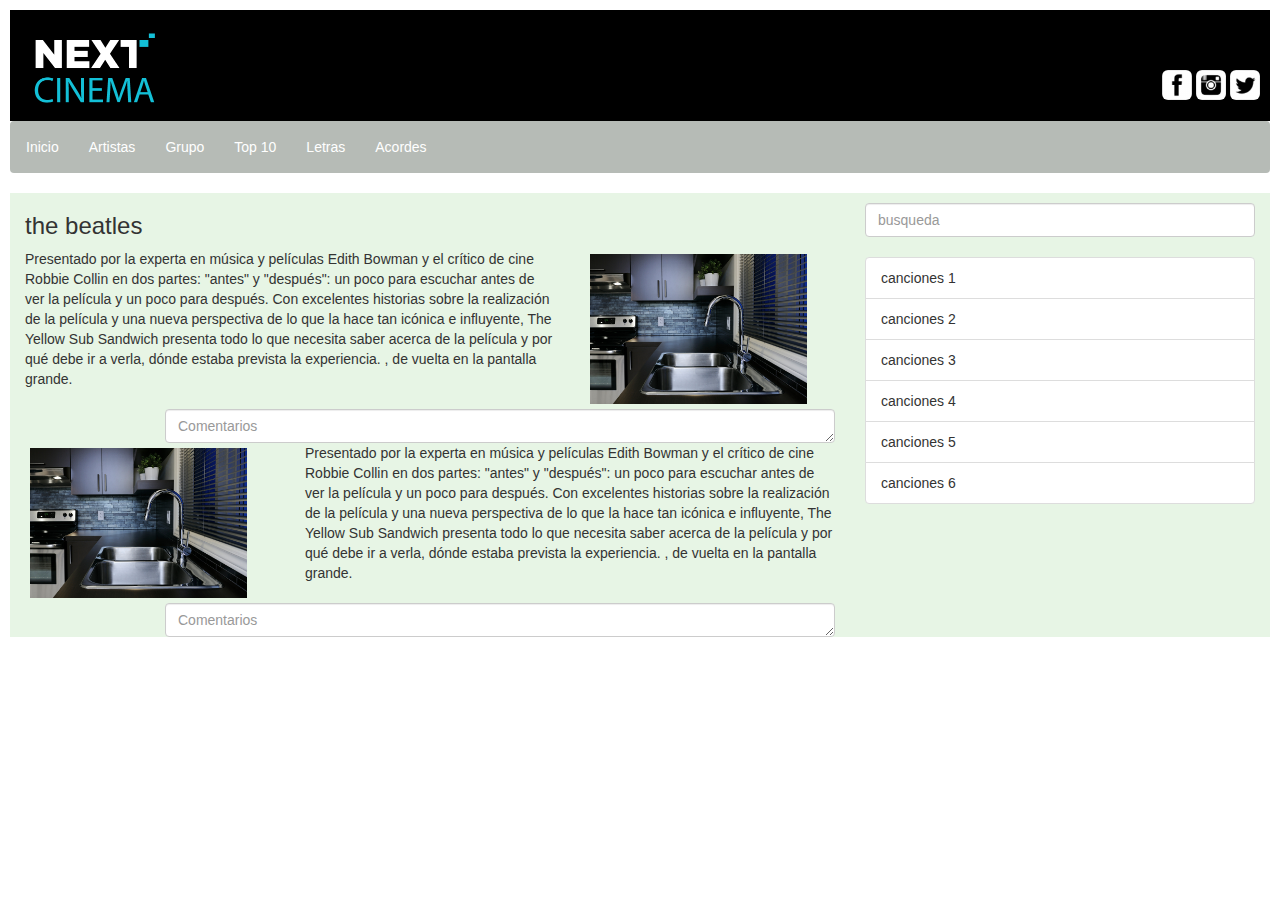
<file: evaluacion_final_bootstrap/index.html>
<!DOCTYPE html>
<html>
<head>
<meta charset="utf-8">
<meta name='viewport' content='width=device-width initial-scale=1'>
<meta name='mobile-web-app-capable' content='yes'>
<link rel='stylesheet' href='css/bootstrap.min.css'>
<link rel='stylesheet' href='css/estilos.css'>
<title>Blog de Musica</title>
</head>
<body class="musica-body">

<header>
<div class="row">
      <div class='col-xs-12 col-sm-4 col-md-4 col-lg-4'>
          <img class='logo-img' src='img/logo.png'/>
      </div>
      <div class='redes-sociales col-xs-12 col-sm-8 col-md-8 col-lg-8'>
        <img class='img-rounded img-social' src='img/fb.png' width='30px'/>
        <img class='img-rounded img-social' src='img/ig.png' width='30px'/>
       <img class='img-rounded img-social' src='img/tt.png' width='30px'/>
       </div>
  </div>
 </header>

        <div class="row">
               <div class=" col-xs-12 col-sm-12 col-md-12 col-lg-12">
                 <nav class="navbar navbar-expand">
                      <ul class="nav navbar-nav">
                       <li><a href="#">Inicio</a></li>
                      <li><a href="#">Artistas</a></li>
                      <li><a href="#">Grupo</a></li>
                      <li><a href="#">Top 10</a></li>
                      <li><a href="#">Letras</a></li>
                      <li><a href="#">Acordes</a></li>
                      </ul>
                </nav>
                   <!--<ul class="list-inline">
                      <li class="list-group-item"> <a href="#">Inicio</a></li>
                      <li class="list-group-item"><a href="#">Artistas</a></li>
                      <li class="list-group-item"><a href="#">Grupo</a></li>
                      <li class="list-group-item"><a href="#">Top 10</a></li>
                      <li class="list-group-item"><a href="#">Letras</a></li>
                      <li class="list-group-item"><a href="#">Acordes</a></li>
                  </ul>-->
              </div>
        </div>

          <div class='container-fluid'>
             <div class="row">
               <!--columna izquierda-->
                 <div class="col-xs-12 col-sm-12 col-md-8 col-lg-8">
                    <div class="titulo-disco">
                       <h3>the beatles</h3>
                    </div>
                    <div class="row">
                        <div class="col-xs-12 col-sm-12 col-md-8 col-lg-8">
                           <p>Presentado por la experta en música y películas Edith Bowman y el crítico de cine Robbie Collin en dos partes: "antes" y "después": un poco para escuchar antes de ver la película y un poco para después. Con excelentes historias sobre la realización de la película y una nueva perspectiva de lo que la hace tan icónica e influyente, The Yellow Sub Sandwich presenta todo lo que necesita saber acerca de la película y por qué debe ir a verla, dónde estaba prevista la experiencia. , de vuelta en la pantalla grande.</p>
                        </div>
                        <div class="col-xs-12 col-sm-12 col-md-4 col-lg-4">
                          <img class="img-disco" src="img/5.jpg">
                        </div>
                  </div>

                   <div class="row">
                        <div class="col-xs-12 col-sm-12 col-md-2 col-lg-2">
                          </div>
                          <div class="col-xs-12 col-sm-12 col-md-10 col-lg-10">
                              <textarea class="form-control" rows="1" placeholder="Comentarios"></textarea>
                            </div>
                      </div>

                    <div class="row">
                      <div class="col-xs-12 col-sm-12col-md-4 col-lg-4">
                        <img class="img-disco" src="img/5.jpg" >
                      </div>
                         <div class="col-xs-12 col-sm-12 col-md-8 col-lg-8">
                           <p>Presentado por la experta en música y películas Edith Bowman y el crítico de cine Robbie Collin en dos partes: "antes" y "después": un poco para escuchar antes de ver la película y un poco para después. Con excelentes historias sobre la realización de la película y una nueva perspectiva de lo que la hace tan icónica e influyente, The Yellow Sub Sandwich presenta todo lo que necesita saber acerca de la película y por qué debe ir a verla, dónde estaba prevista la experiencia. , de vuelta en la pantalla grande.</p>
                         </div>
                   </div>
                   <div class="row">
                        <div class="col-xs-12 col-sm-12 col-md-2 col-lg-2">
                          </div>
                          <div class="col-xs-12 col-sm-10 col-md-10 col-lg-10">
                              <textarea class="form-control" rows="1" placeholder="Comentarios"></textarea>
                            </div>
                  </div>
                          </div>
            <!--columna derecha abajo de navbar busqueda componentes -->
          <div class="col-xs-12 col-sm-12 col-md-4 col-lg-4">
                <form  class="busqueda" role="form">
                    <fieldset>
                 <input type='text'name="busqueda" id='busqueda' placeholder='busqueda' class='form-control'/>
                    </fieldset>
              </form>

              <ul class="list-group">
                 <li class="list-group-item">canciones 1</li>
                 <li class="list-group-item">canciones 2</li>
                <li class="list-group-item">canciones 3</li>
                <li class="list-group-item">canciones 4</li>
                <li class="list-group-item">canciones 5</li>
                <li class="list-group-item">canciones 6</li>
             </ul>

          </div>
        </div>
    </div>
  </body>
</html>
</file>
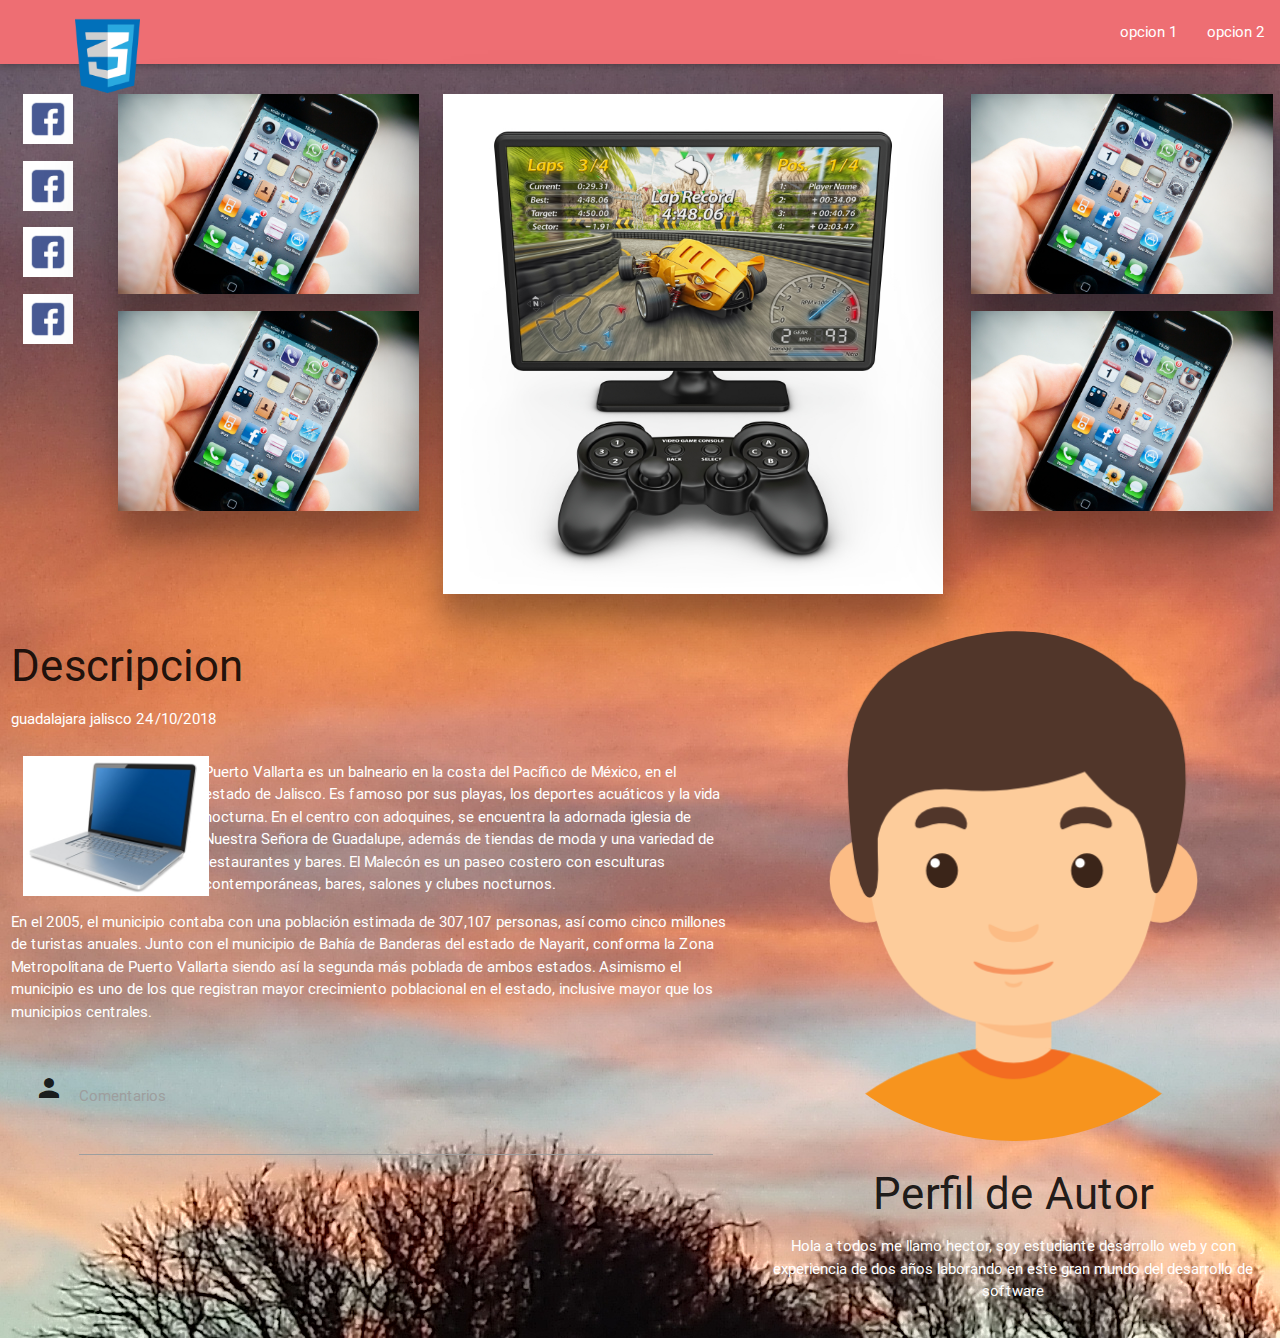
<file: evaluacion_final_materialize/index.html>
<!DOCTYPE html>
<html>
  <head>
    <meta charset="utf-8">
    <meta name="viewport" content="width=device-width, initial-scale=1, maximum-scale=1.0"/>
    <!--Importar la fuente de los íconos de Google-->
    <link href="https://fonts.googleapis.com/icon?family=Material+Icons" rel="stylesheet">
    <!--Importar la hojas de estilos de materialize css-->
    <link href="css/materialize.css" type="text/css" rel="stylesheet" media="screen,projection"/>
    <link href="css/index.css" type="text/css" rel="stylesheet" media="screen,projection"/>
    <title>Blog de Turismo</title>
  </head>
  <body>
      <nav>
        <div class="nav-wrapper">
          <a class="brand-logo left"><img src="img/cssLogo.png" height="75px"></a>
          <ul class="right ">
            <li><a href="#">opcion 1</a></li>
            <li><a href="#">opcion 2</a></li>
          </ul>
        </div>
      </nav>
<div class="row" id="cuerpo"><!--iconos-->
      <div class="hide-on-small-only s1 m1 l1 col  lighten-1 columna-grupos">
         <div class="col m12 l12">
          <img src="img/face.png" alt="" height="50px">
        </div>
        <div class="col m12 l12">
              <img src="img/face.png" alt="" height="50px">
        </div>
        <div class="col m12 l12">
              <img src="img/face.png" alt="" height="50px">
        </div>
        <div class="col m12 l12">
              <img src="img/face.png" alt="" height="50px">
        </div>

       </div><!--fin iconos-->
      <div class="center-align col s12 m3 l3">
        <img src="img/img1.jpg" height="200px" class="z-depth-5">
        <div class="row">
          <img src="img/img1.jpg"  height="200px" class="z-depth-5">
        </div>
       </div>
          <div class="center-align col s12 m5 l5">
           <img src="img/img4.jpg" height="500px" id="fotocentral" class="z-depth-5">
         </div>
         <div class="center-align col s12 m3 l3">
           <img src="img/img1.jpg" height="200px" class="z-depth-5">
           <div class="row">
             <img src="img/img1.jpg"  height="200px" class="z-depth-5">
           </div>
        </div>
</div>
<div class="row">
  <div class="col s12 m7 l7">
    <h3>Descripcion</h3>
    <p>guadalajara jalisco 24/10/2018</p>
      <div class="col s12 m3 l3">
        <img src="img/img2.jpg" height="140px">
      </div>
      <div class=" col s12 m9 l9">
        <p>Puerto Vallarta es un balneario en la costa del Pacífico de México, en el estado de Jalisco. Es famoso por sus playas, los deportes acuáticos y la vida nocturna. En el centro con adoquines, se encuentra la adornada iglesia de Nuestra Señora de Guadalupe, además de tiendas de moda y una variedad de restaurantes y bares. El Malecón es un paseo costero con esculturas contemporáneas, bares, salones y clubes nocturnos.</p>
      </div>
      <div class="row">
        <p>En el 2005, el municipio contaba con una población estimada de 307,107 personas, así como cinco millones de turistas anuales. Junto con el municipio de Bahía de Banderas del estado de Nayarit, conforma la Zona Metropolitana de Puerto Vallarta siendo así la segunda más poblada de ambos estados. Asimismo el municipio es uno de los que registran mayor crecimiento poblacional en el estado, inclusive mayor que los municipios centrales.</p>
      </div>
      <div class="row">
  <form class="col s12">
    <div class="row">
      <div class="input-field col s12">
        <i class="material-icons prefix">persona</i>
        <textarea id="icon_prefix2" class="materialize-textarea"></textarea>
        <label for="icon_prefix2">Comentarios</label>
      </div>
    </div>
  </form>
</div>
      <!--<div class="valign right-align col s12 m2 l2 ">
         <i class="large material-icons " id="comentarioslogo">persona</i>
      </div>
      <div class="col s12 m10 l10">
         <input id="comentarios" type="text" name="" placeholder="comentarios">
      </div>-->
  </div>
<div class="center-align col s12 m5 l5">
   <img  src="img/hombre.png" height="300px" class="circle responsive-img">
   <h3>Perfil de Autor</h3>
   <p>Hola a todos me llamo hector, soy estudiante desarrollo web y con experiencia de dos años laborando en este gran mundo del desarrollo de software </p>
</div>

</div>

     <script type="text/javascript" src="https://code.jquery.com/jquery-2.1.1.min.js"></script>
    <script type="text/javascript" src="js/materialize.min.js"></script>
  </body>
</html>
</file>
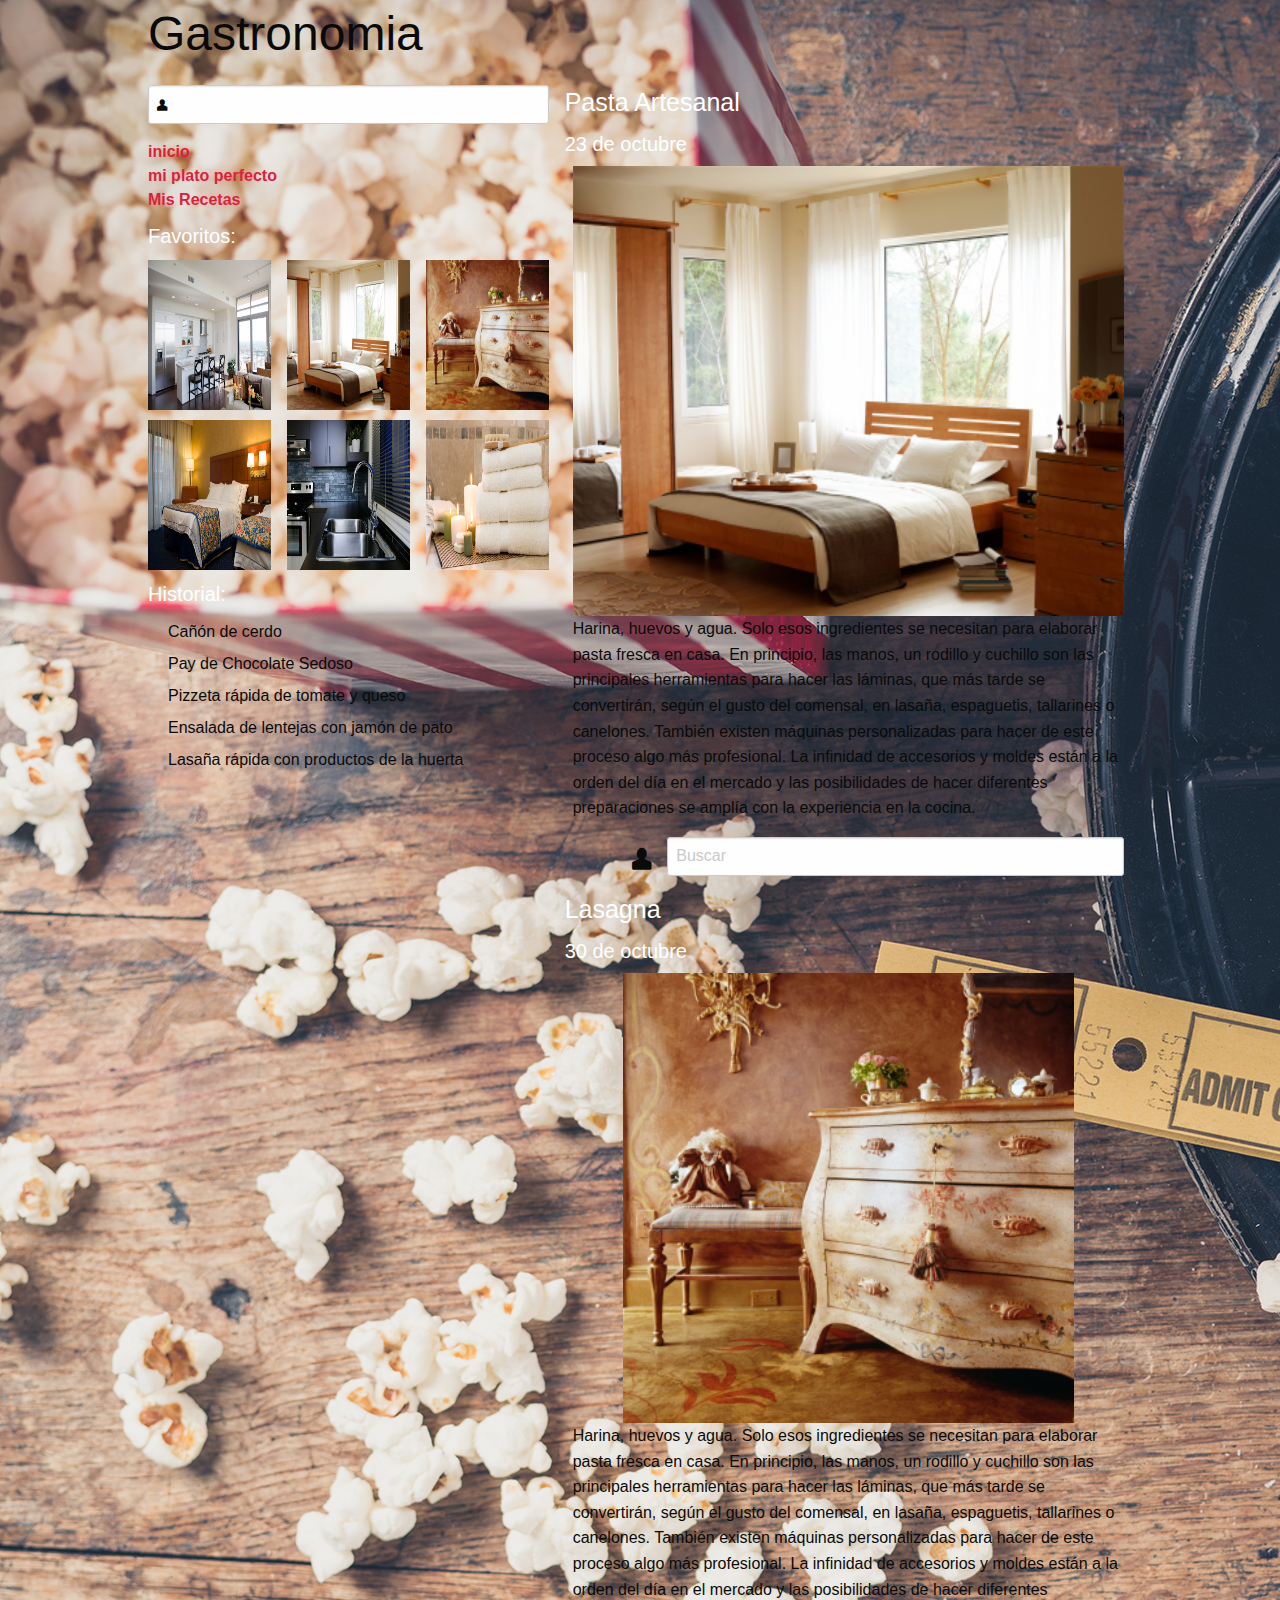
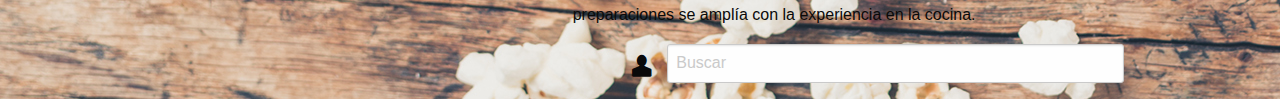
<file: evalucion_final_foundation/index.html>
<!DOCTYPE html>
<html>
  <head>
    <meta charset="utf-8">
    <title>Gastronomia</title>
    <link rel="stylesheet" href="css/foundation.min.css" media="screen" charset="utf-8">
    <link rel="stylesheet" href="foundation-icons/foundation-icons.css" media="screen" charset="utf-8">
    <link rel="stylesheet" href="css/home.css" media="screen" charset="utf-8">
  </head>
  <body>
    <div class="row">
        <div class="show-for-medium large-3 medium-3 columns text-center">
          <h1>Gastronomia</h1>
        </div>
    </div>
    <div class="row large-uncollapse">
<div class="show-for-medium large-5 medium-5 columns"><!--incio panel izquierdo-->
           <div class="row column">
           <i class=" step fi-torso" input type="text" name=""placeholder="buscar"></i>
           </div>
           <div class="column row">
               <div><a href="#">inicio</a></div>
                <div><a href="#">mi plato perfecto</a></div>
                <div><a href="#">Mis Recetas</a></div>
            </div>
           <!--titulo imagenes-->
          <h5>Favoritos:</h5>
                  <!--imagenes-->
             <div class="row large-uncollapse">
               <div class="large-4 columns">
                 <div class="secondary  text-center">
                   <img src="img/1.jpg" alt="Decoracion 1" />

                 </div>
               </div>
               <div class="medium-4 large-4 columns">
                 <div class="secondary  text-center">
                   <img src="img/2.jpg" alt="Decoracion 1"/>
                  </div>
               </div>
               <div class="large-4 columns">
                 <div class="secondary  text-center">
                   <img src="img/3.jpg" alt="Decoracion 1" />

                 </div>
               </div>
             </div>
             <div class="row large-uncollapse">
               <div class="large-4 columns">
                 <div class="secondary  text-center">
                   <img src="img/4.jpg" alt="Decoracion 1"/>

                 </div>
               </div>
               <div class="large-4 columns">
                 <div class="secondary  text-center">
                   <img src="img/5.jpg" alt="Decoracion 1"/>

                 </div>
               </div>
               <div class="large-4 columns">
                 <div class="secondary  text-center">
                   <img src="img/6.jpg" alt="Decoracion 1" />

                 </div>
               </div>
             </div>
             <h5>Historial:</h5>
<ul class="lista">
<li>Cañón de cerdo</li>
<li>Pay de Chocolate Sedoso</li>
<li>Pizzeta rápida de tomate y queso</li>
<li>Ensalada de lentejas con jamón de pato</li>
<li>Lasaña rápida con productos de la huerta</li>
</ul>

       </div>  <!--final panel izquierdo-->
       <div class="small-12 medium-12 large-7 columns"><!--inicio panel derecho-->
                <h4>Pasta Artesanal</h4>
                  <h5>23 de octubre</h5>

                  <div class="large-12 columns">
                    <div class="secondary  text-center">
                      <img id="centro" src="img/2.jpg" alt="Decoracion 1"/>
                     </div>
                      <p>Harina, huevos y agua. Solo esos ingredientes se necesitan para elaborar pasta fresca en casa. En principio, las manos, un rodillo y cuchillo son las principales herramientas para hacer las láminas, que más tarde se convertirán, según el gusto del comensal, en lasaña, espaguetis, tallarines o canelones. También existen máquinas personalizadas para hacer de este proceso algo más profesional. La infinidad de accesorios y moldes están a la orden del día en el mercado y las posibilidades de hacer diferentes preparaciones se amplía con la experiencia en la cocina.</p>
                      <div class="row">
                           <div class="small-1 medium-12 large-2 columns text-right">
                              <i class=" step fi-torso"></i>
                           </div>
                          <div class="small-11 medium-12 large-10 columns">
                           <input type="text" name="" placeholder="Buscar">
                          </div>
                     </div>
                </div>

                <h4>Lasagna</h4>
                  <h5>30 de octubre</h5>

                  <div class="large-12 columns">
                    <div class="secondary  text-center">
                    <img id="abajo" src="img/3.jpg" alt="Decoracion 1" />
                     </div>
                      <p>Harina, huevos y agua. Solo esos ingredientes se necesitan para elaborar pasta fresca en casa. En principio, las manos, un rodillo y cuchillo son las principales herramientas para hacer las láminas, que más tarde se convertirán, según el gusto del comensal, en lasaña, espaguetis, tallarines o canelones. También existen máquinas personalizadas para hacer de este proceso algo más profesional. La infinidad de accesorios y moldes están a la orden del día en el mercado y las posibilidades de hacer diferentes preparaciones se amplía con la experiencia en la cocina.</p>
                         <div class="row">
                              <div class="small-1 medium-12 large-2 columns text-right">
                                 <i class=" step fi-torso"></i>
                              </div>
                             <div class="small-11 medium-12 large-10 columns">
                              <input type="text" name="" placeholder="Buscar">
                             </div>
                        </div>
                       </div>
       </div>

  </body>
</html>
</file>
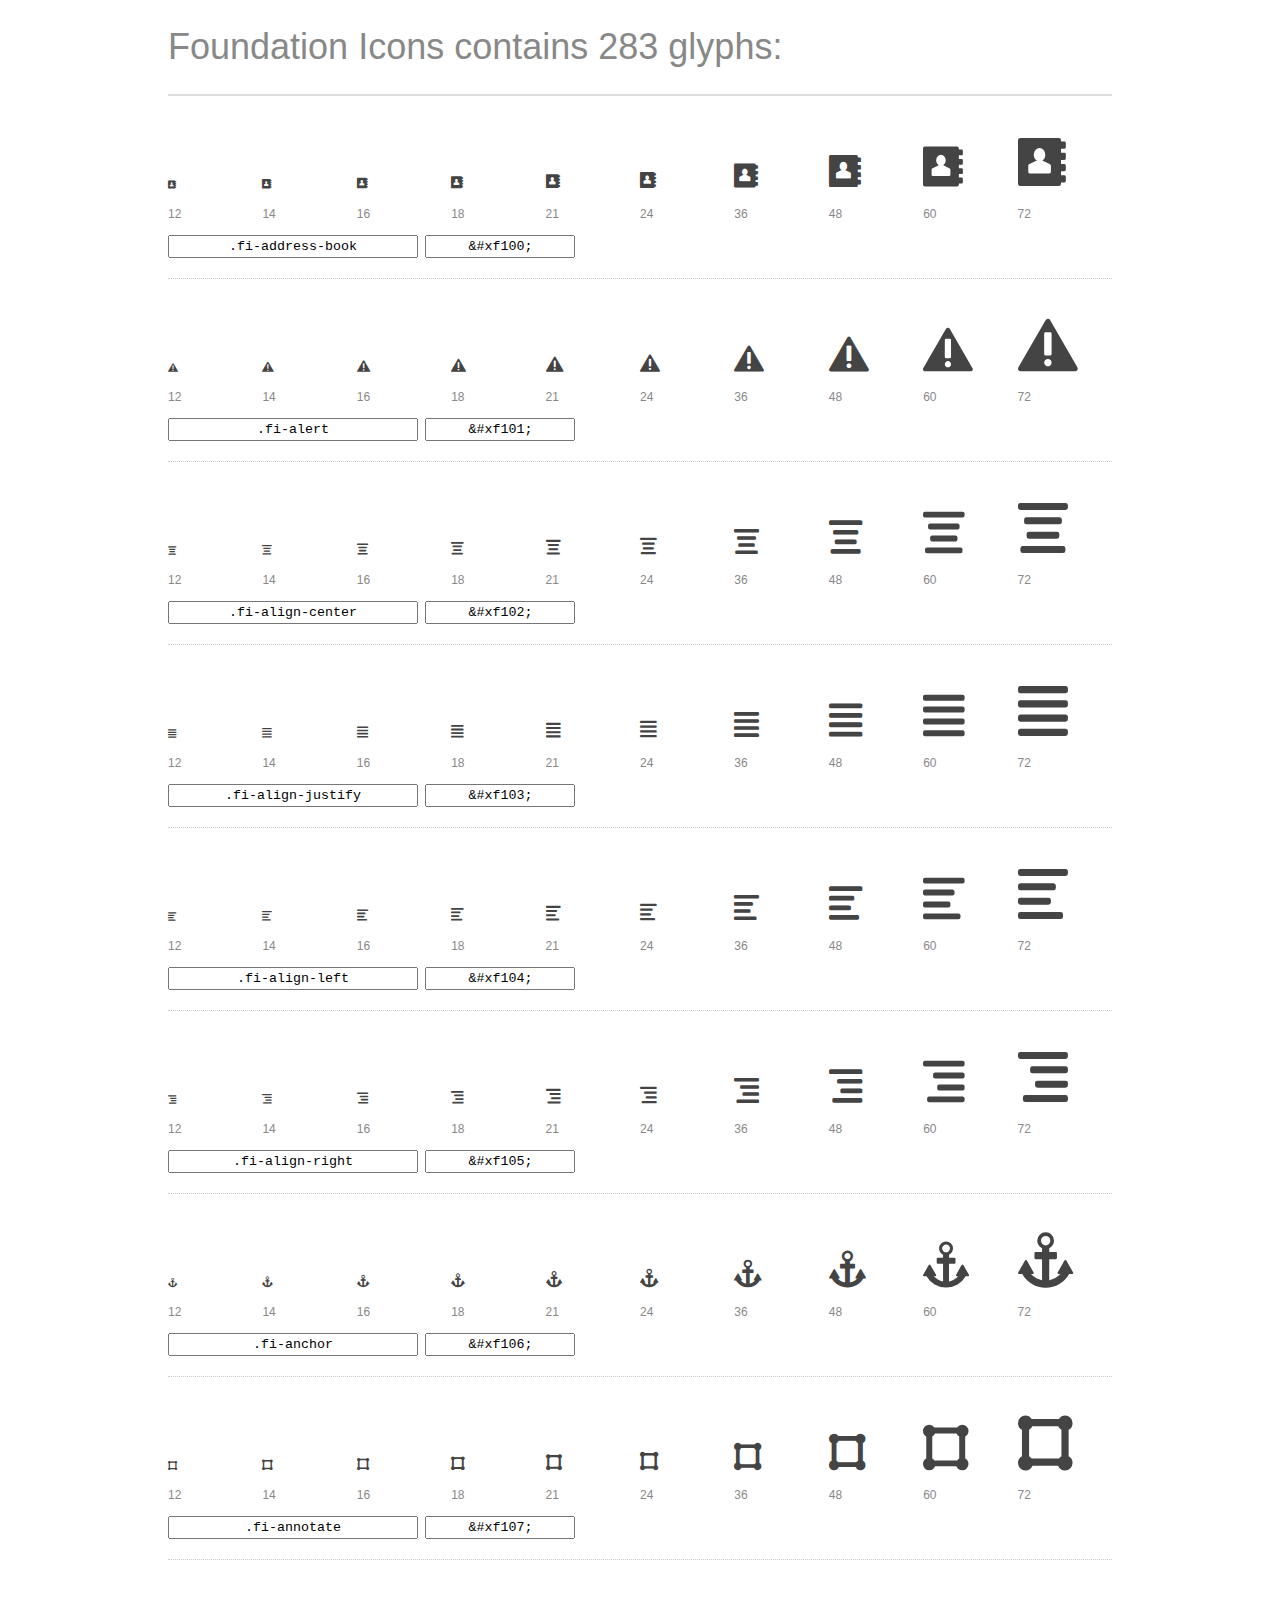
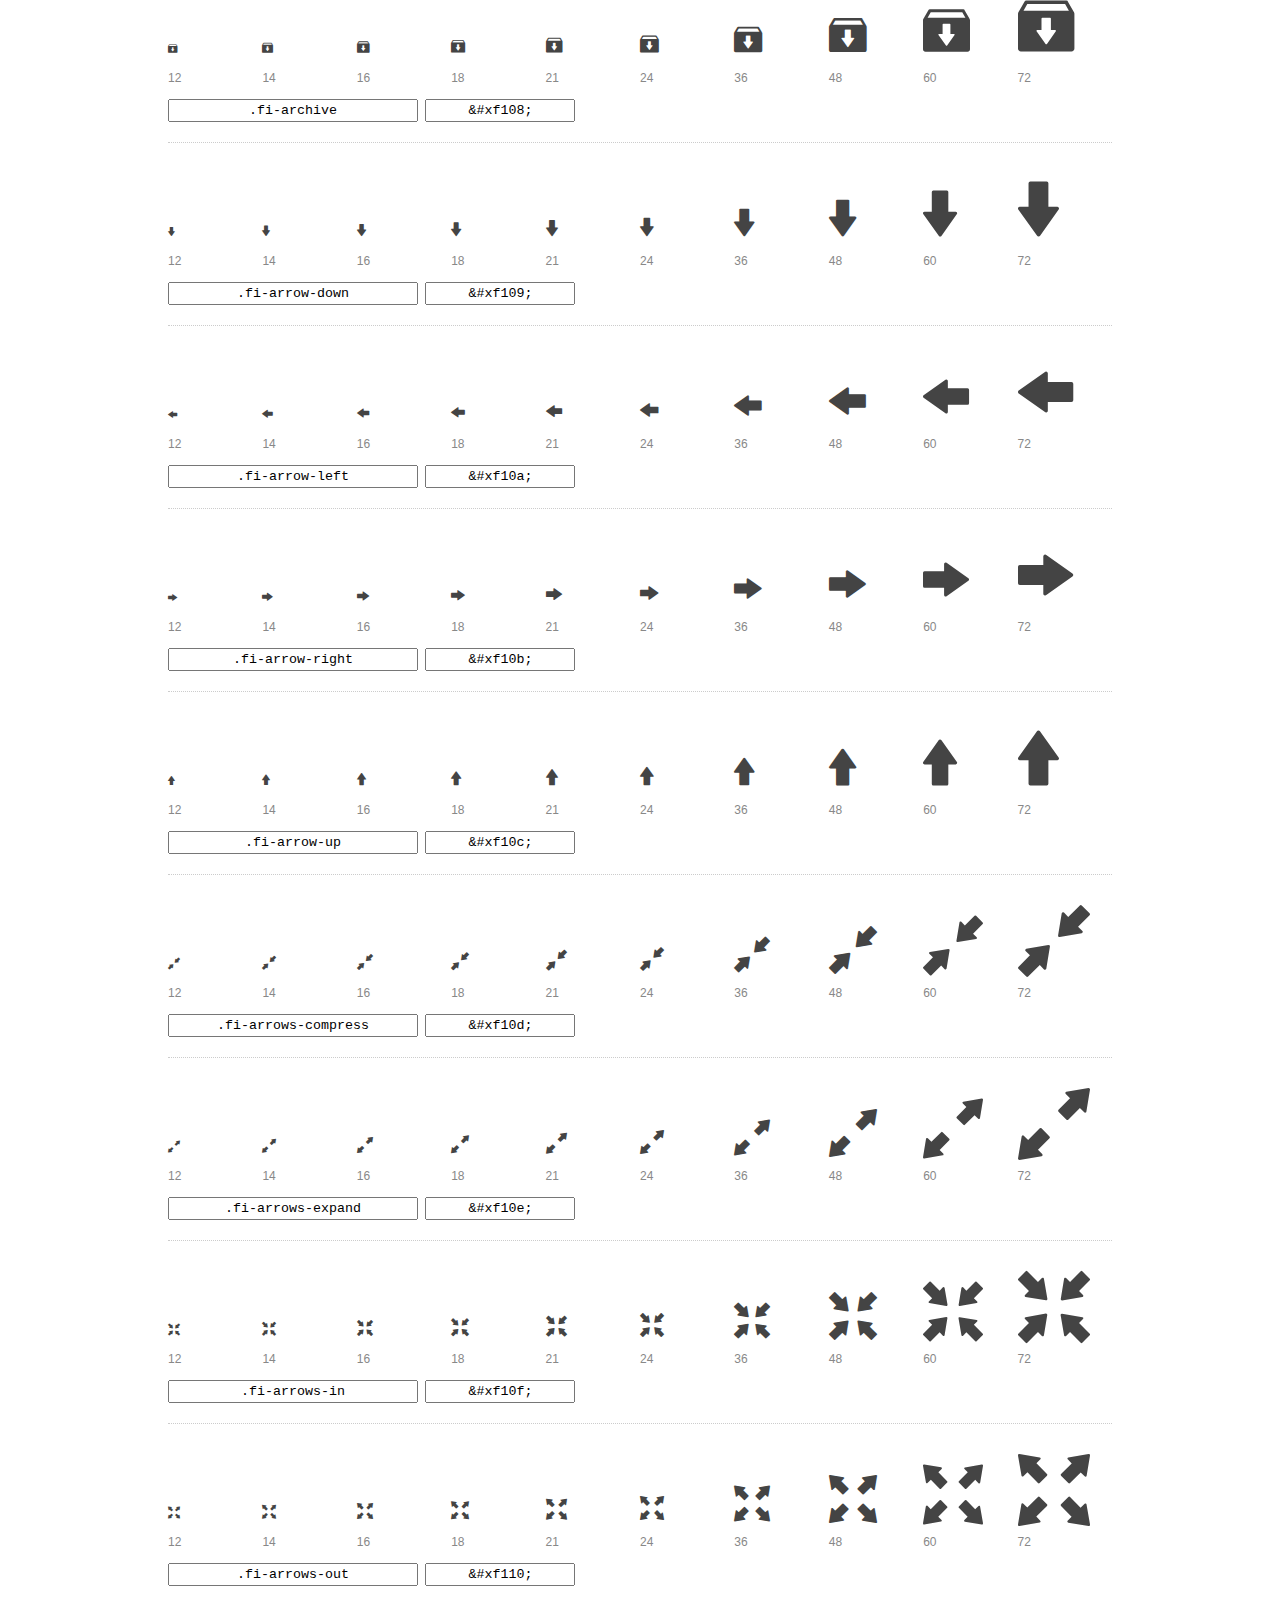
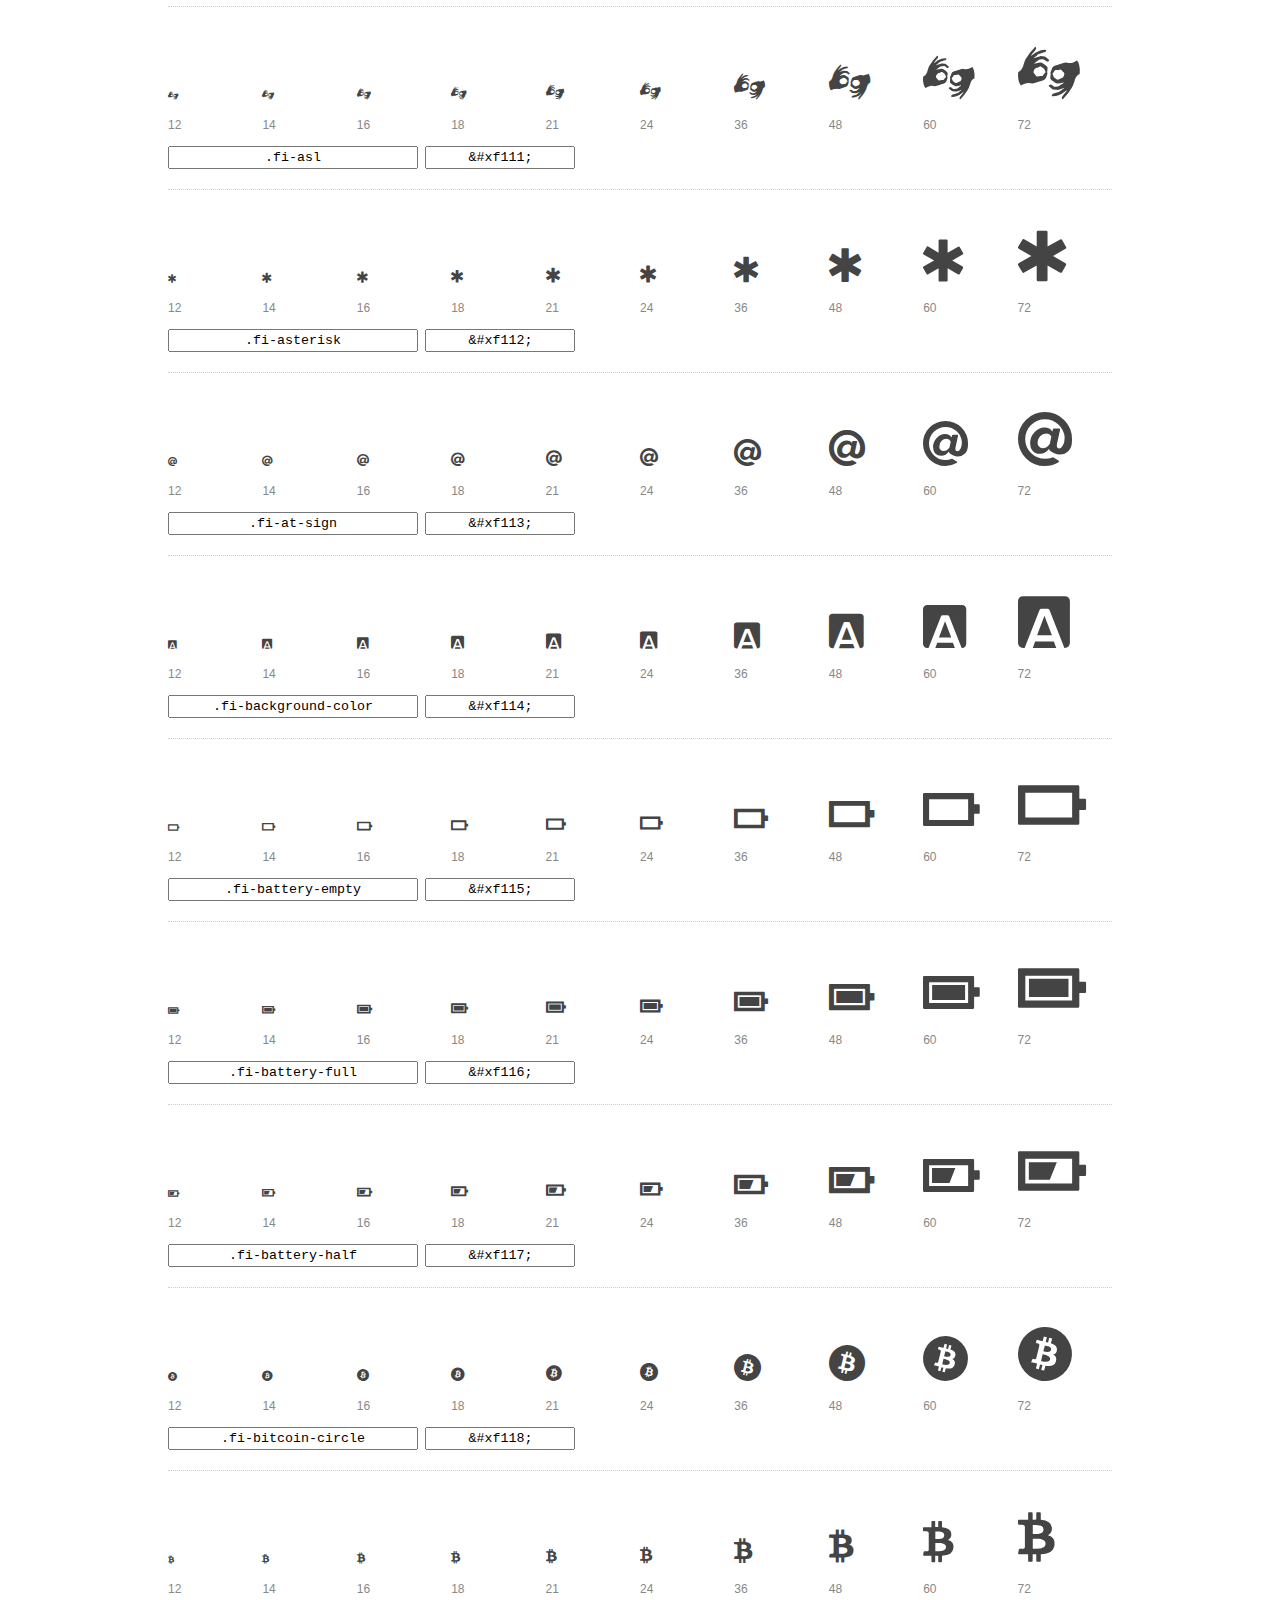
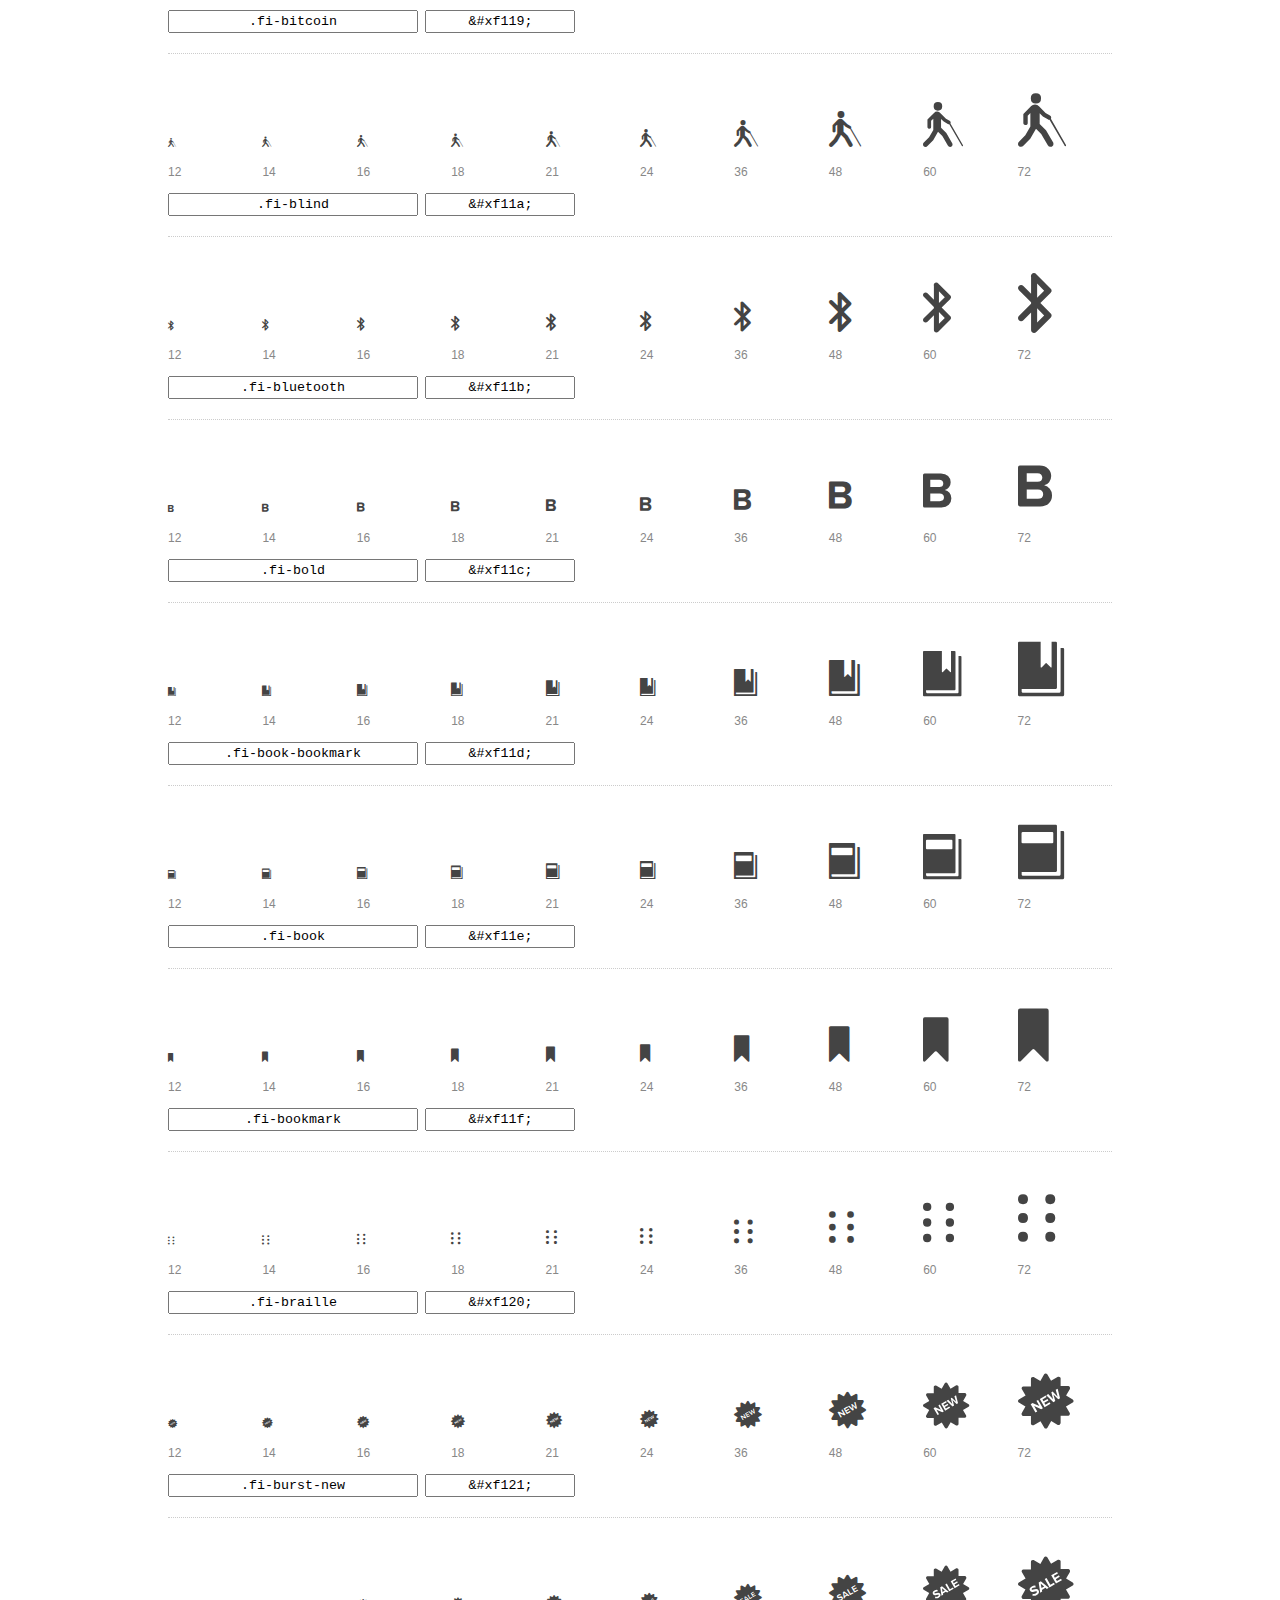
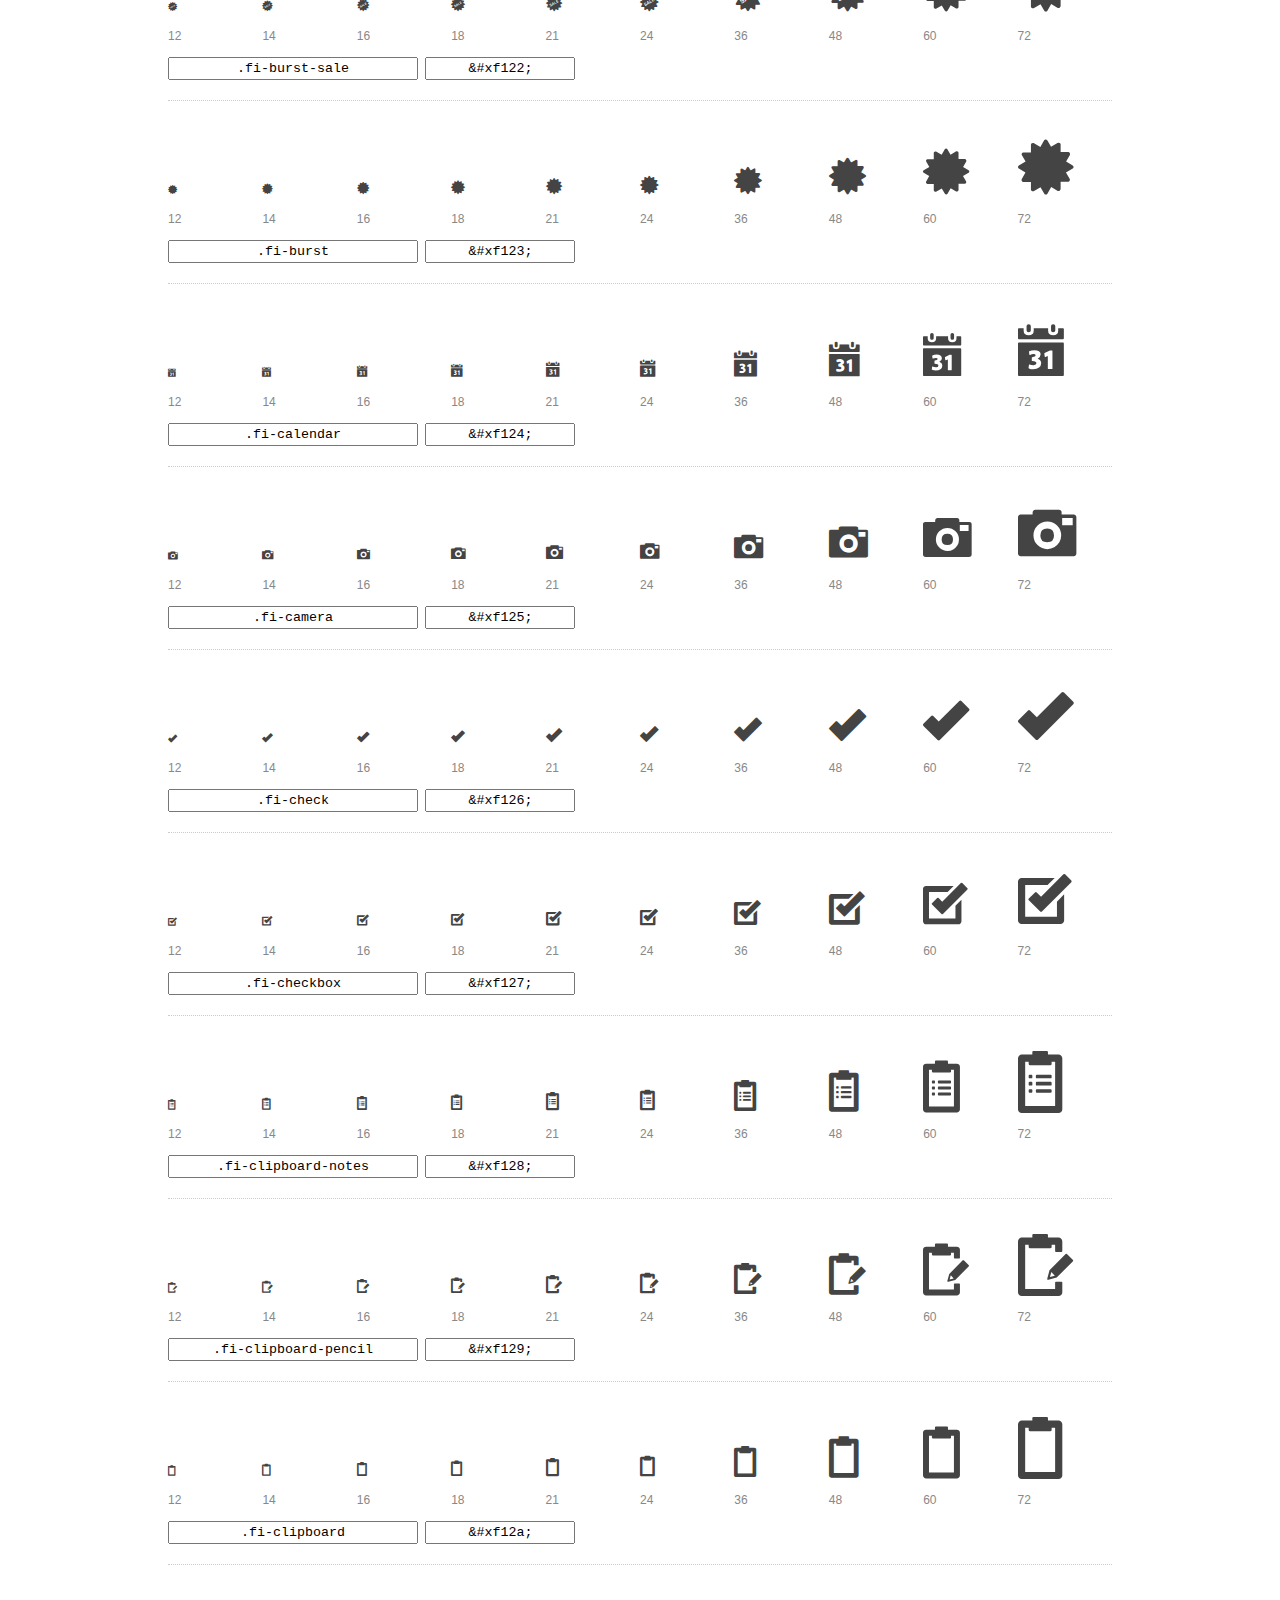
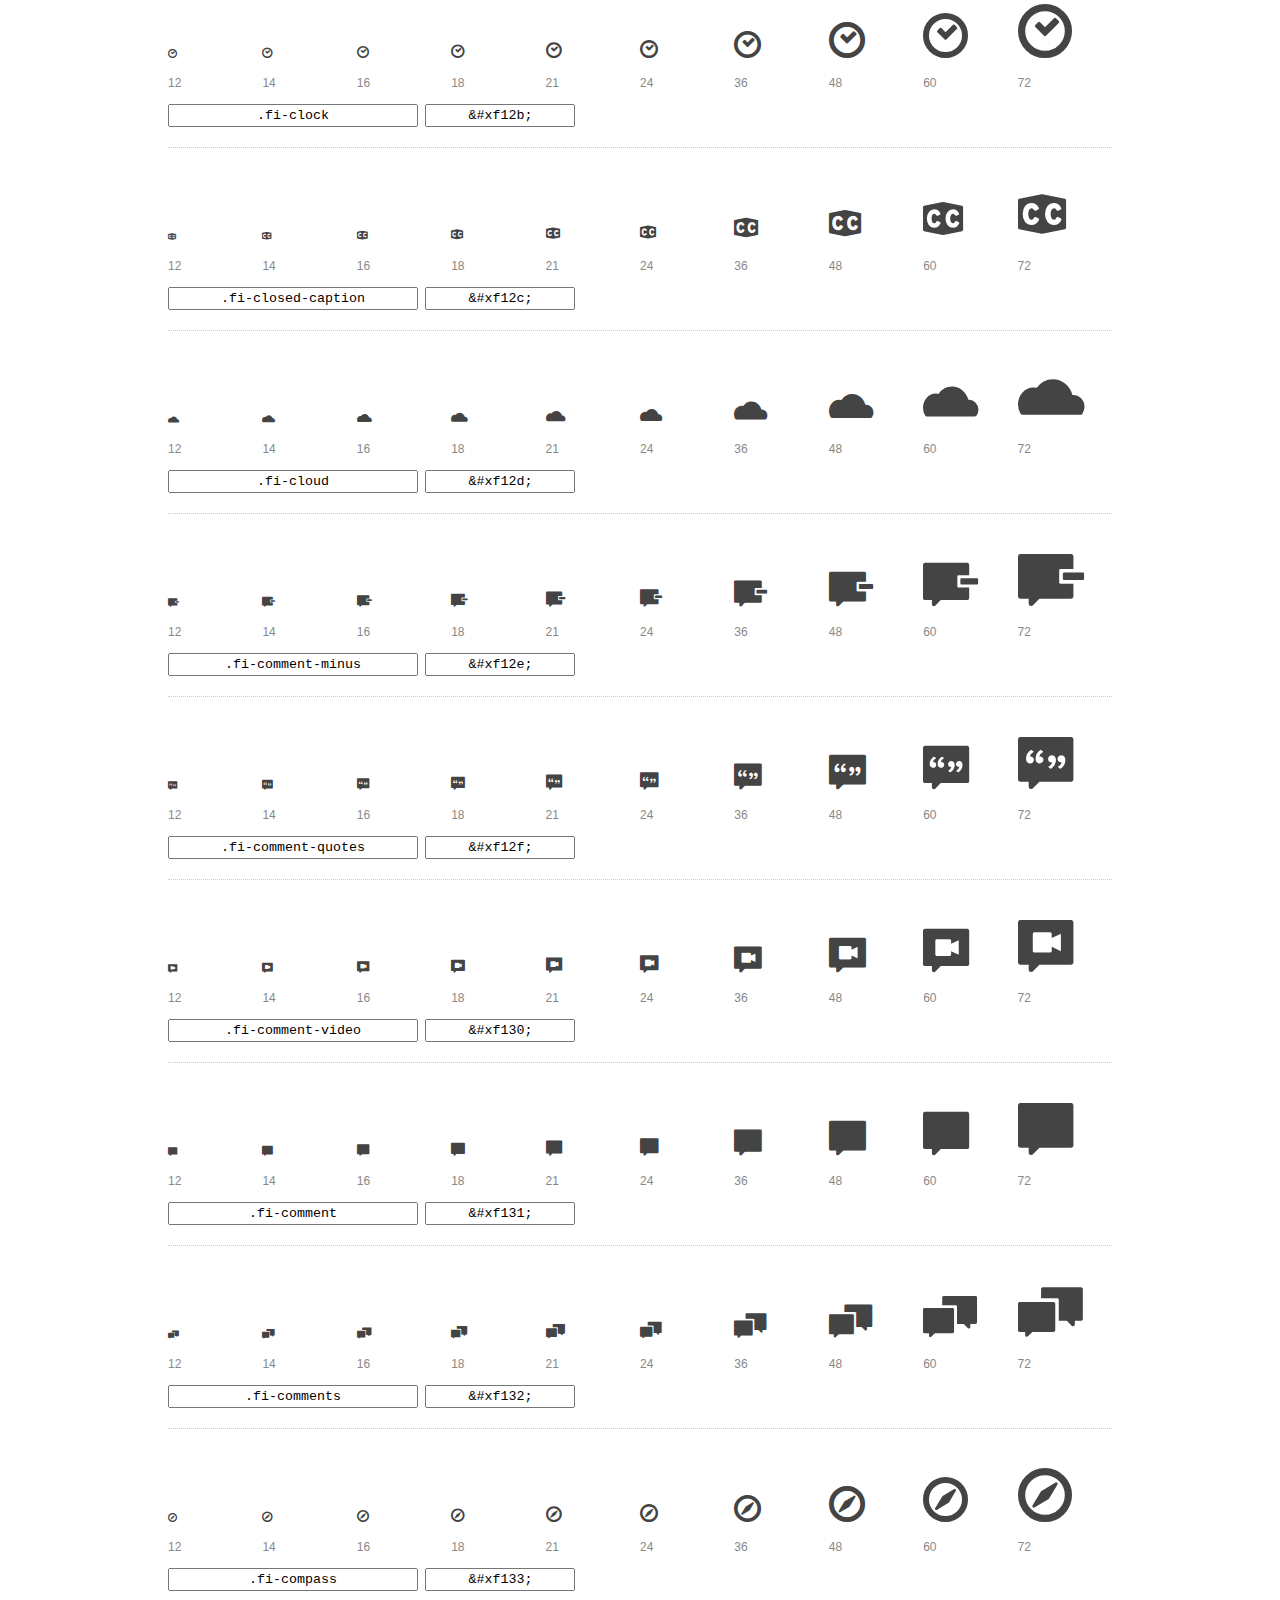
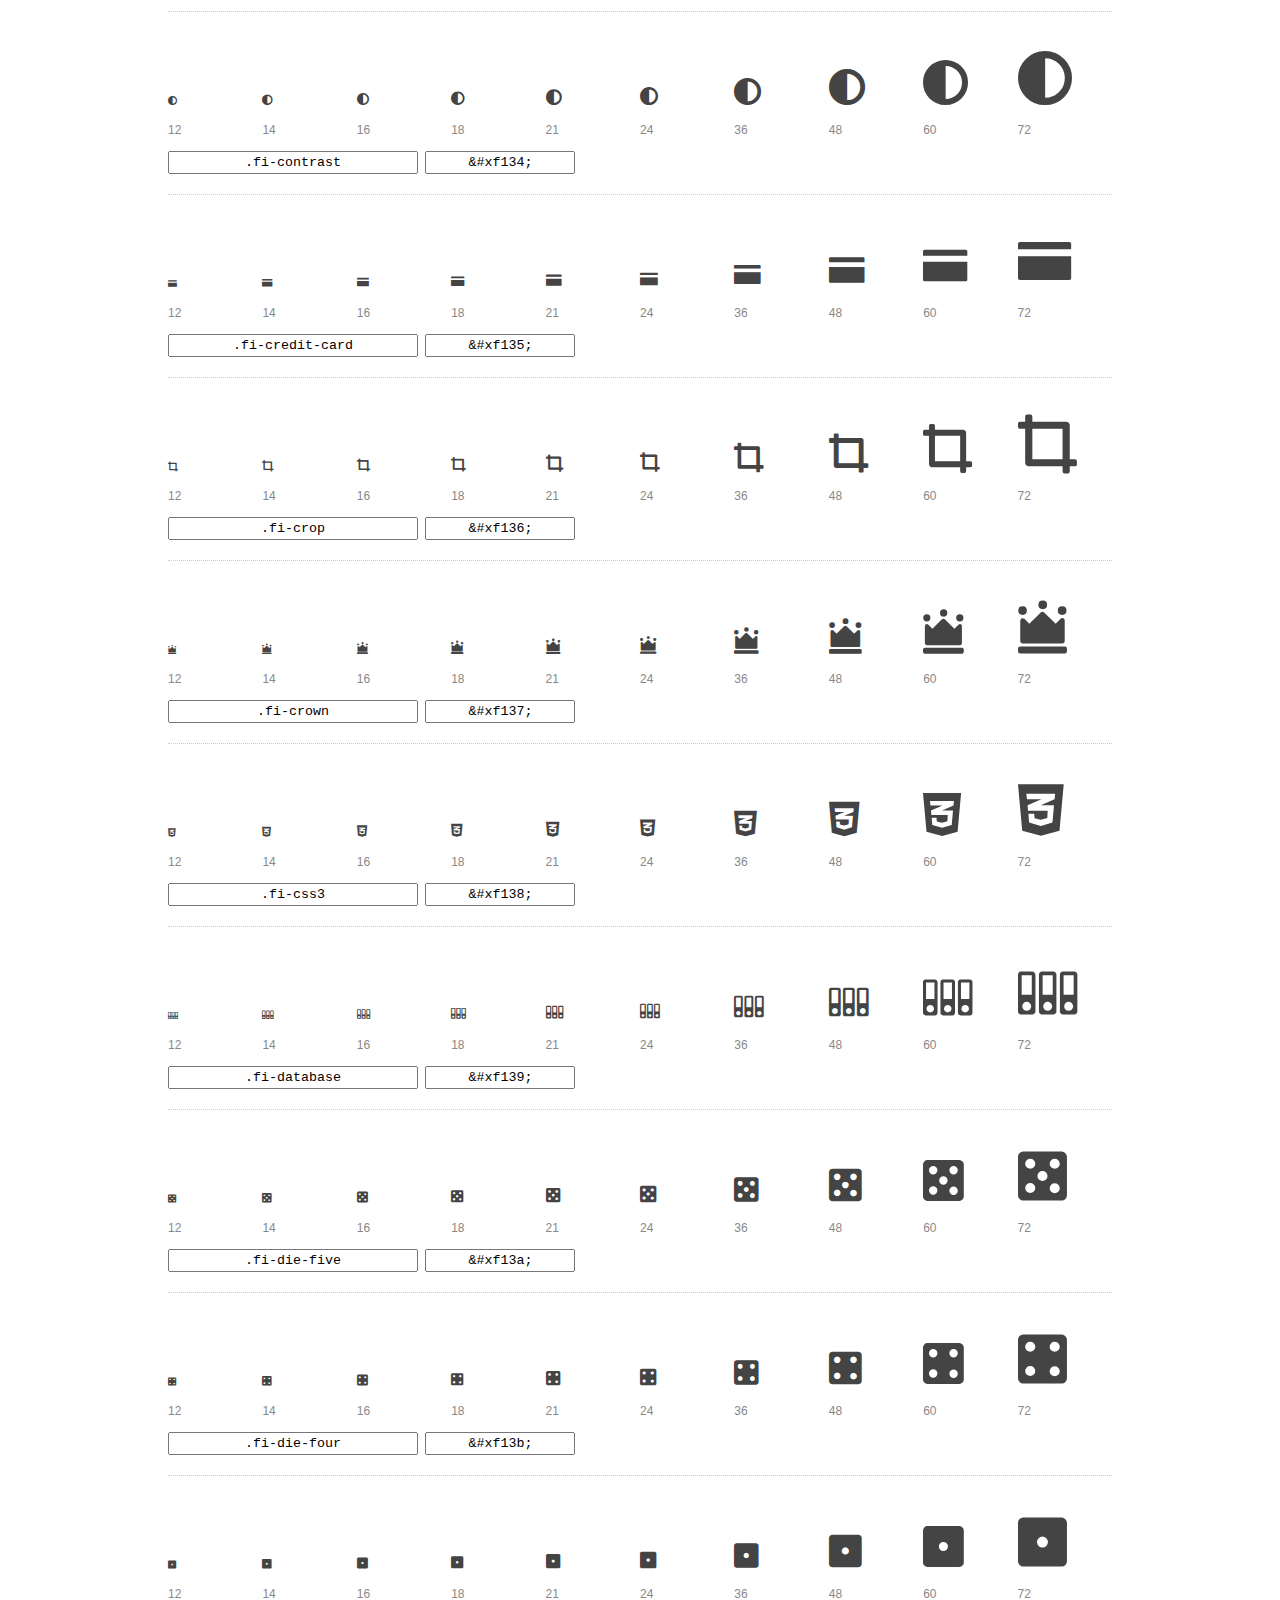
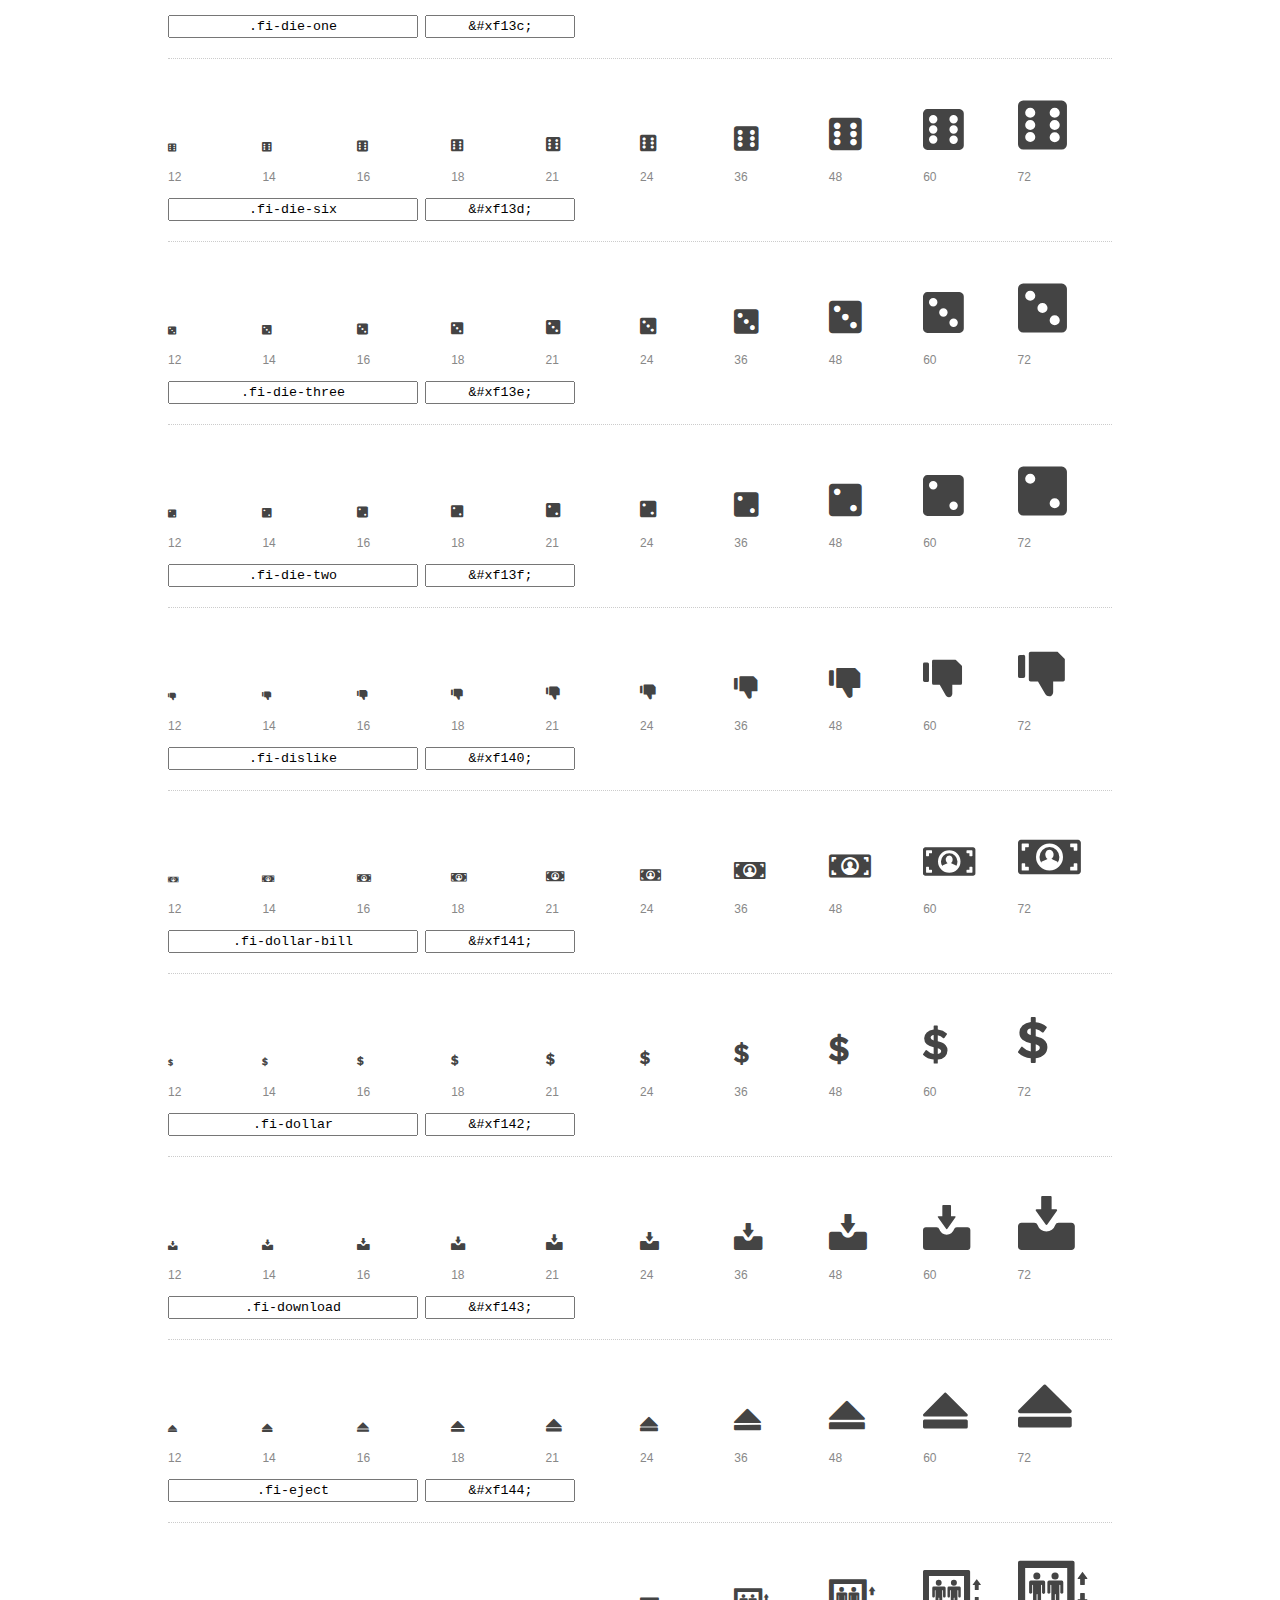
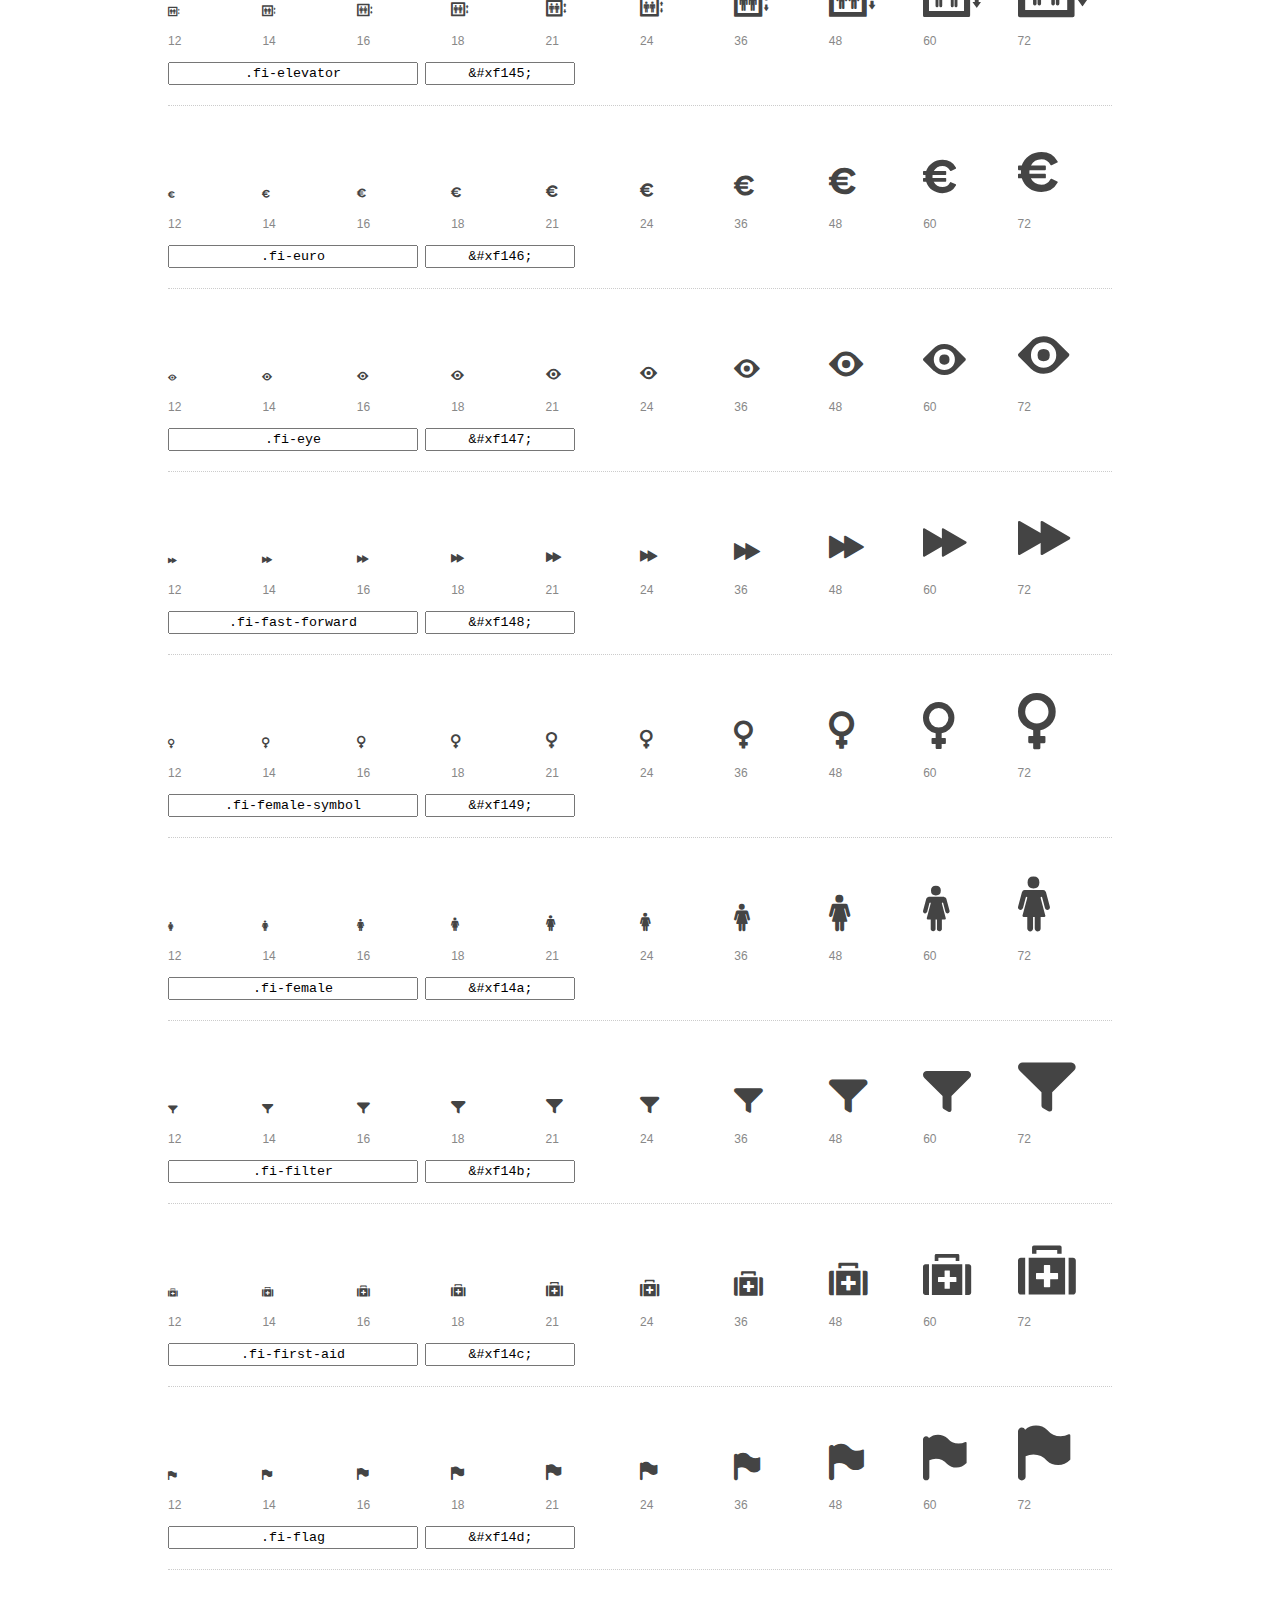
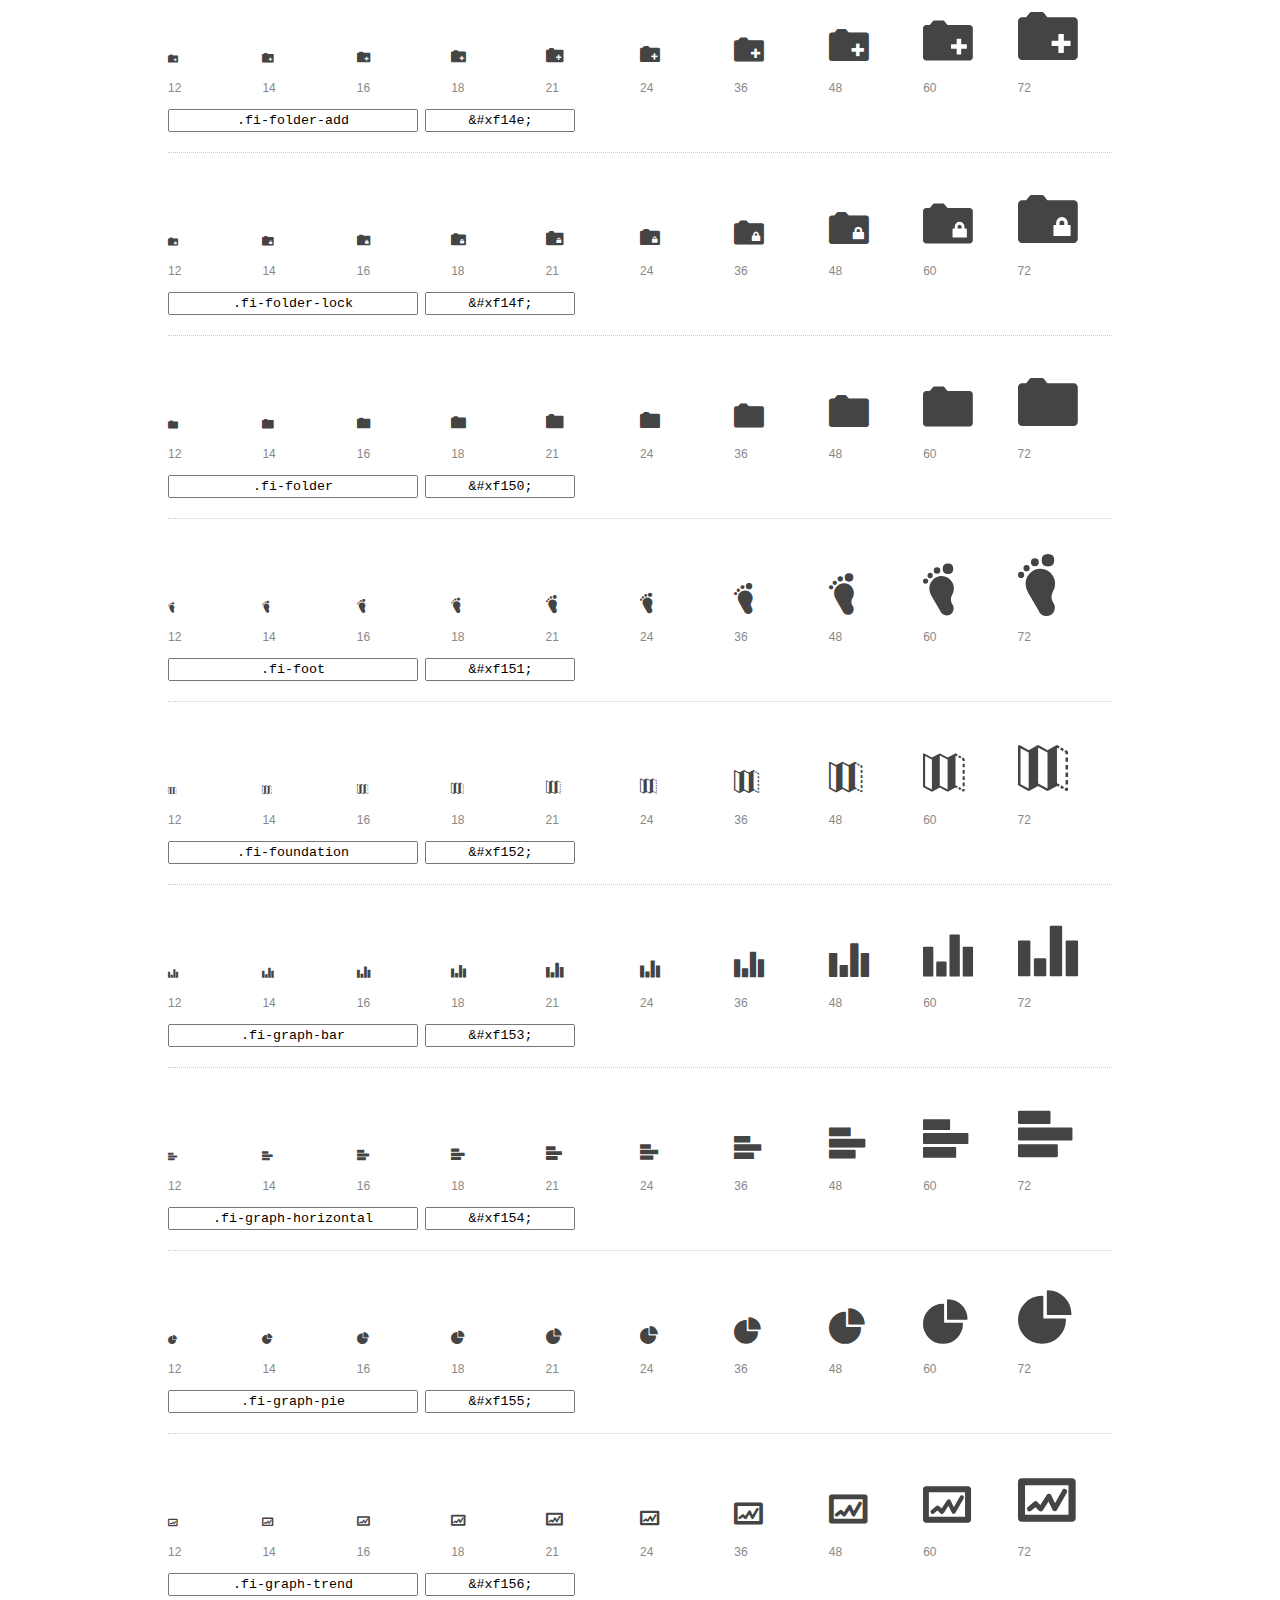
<file: evalucion_final_foundation/foundation-icons/preview.html>
<!DOCTYPE html>
<html>
  <head>
    <title>Foundation Icons glyphs preview</title>
    <link rel="stylesheet" href="foundation-icons.css" />

    <style>
      * {
        -moz-box-sizing: border-box;
        -webkit-box-sizing: border-box;
        box-sizing: border-box;
        margin: 0;
        padding: 0;
      }

      body {
        background: #fff;
        color: #444;
        font: 16px/1.5 "Helvetica Neue", Helvetica, Arial, sans-serif;
      }

      a, 
      a:visited {
        color: #888;
        text-decoration: underline;
      }
      a:hover, 
      a:focus { color: #000; }

      h1 {
        border-bottom: 2px solid #ddd;
        color: #888;
        font-size: 36px;
        font-weight: 300;
        margin-bottom: 20px;
        padding: 20px 0;
      }

      .container {
        margin: 0 auto;
        min-width: 880px;
        padding: 0 40px;
        width: 80%;
      }

      .glyph {
        border-bottom: 1px dotted #ccc;
        padding: 10px 0 20px;
        margin-bottom: 20px;
      }

      .preview-glyphs { vertical-align: bottom; } 

      .preview-scale { 
        color: #888;
        font-size: 12px; 
        margin-top: 5px;
      }

      .step {
        display: inline-block;
        line-height: 1;
        width: 10%;
      }

      
      .size-12 { font-size: 12px; }
      
      .size-14 { font-size: 14px; }
      
      .size-16 { font-size: 16px; }
      
      .size-18 { font-size: 18px; }
      
      .size-21 { font-size: 21px; }
      
      .size-24 { font-size: 24px; }
      
      .size-36 { font-size: 36px; }
      
      .size-48 { font-size: 48px; }
      
      .size-60 { font-size: 60px; }
      
      .size-72 { font-size: 72px; }
      

      .usage { margin-top: 10px; }

      .usage input {
        font-family: monospace;
        margin-right: 3px;
        padding: 2px 5px;
        text-align: center;
      }

      .usage .point { width: 150px; }

      .usage .class { width: 250px; }

      .footer {
        color: #888;
        font-size: 12px;
        padding: 20px 0;
      }
    </style>

    <!--[if lte IE 8]><script src="http://html5shiv.googlecode.com/svn/trunk/html5.js"></script><![endif]-->
  </head>

  <body>
    <div class="container">
      <h1>Foundation Icons contains 283 glyphs:</h1> 

      
      <div class="glyph">
        <div class="preview-glyphs">
          <i class="step fi-address-book size-12"></i><i class="step fi-address-book size-14"></i><i class="step fi-address-book size-16"></i><i class="step fi-address-book size-18"></i><i class="step fi-address-book size-21"></i><i class="step fi-address-book size-24"></i><i class="step fi-address-book size-36"></i><i class="step fi-address-book size-48"></i><i class="step fi-address-book size-60"></i><i class="step fi-address-book size-72"></i>
        </div>
        <div class="preview-scale">
          <span class="step">12</span><span class="step">14</span><span class="step">16</span><span class="step">18</span><span class="step">21</span><span class="step">24</span><span class="step">36</span><span class="step">48</span><span class="step">60</span><span class="step">72</span> 
        </div>
        <div class="usage">
          <input class="class" type="text" readonly="readonly" onClick="this.select();" value=".fi-address-book" />
          <input class="point" type="text" readonly="readonly" onClick="this.select();" value="&amp;#xf100;" />
        </div>
      </div>
      
      <div class="glyph">
        <div class="preview-glyphs">
          <i class="step fi-alert size-12"></i><i class="step fi-alert size-14"></i><i class="step fi-alert size-16"></i><i class="step fi-alert size-18"></i><i class="step fi-alert size-21"></i><i class="step fi-alert size-24"></i><i class="step fi-alert size-36"></i><i class="step fi-alert size-48"></i><i class="step fi-alert size-60"></i><i class="step fi-alert size-72"></i>
        </div>
        <div class="preview-scale">
          <span class="step">12</span><span class="step">14</span><span class="step">16</span><span class="step">18</span><span class="step">21</span><span class="step">24</span><span class="step">36</span><span class="step">48</span><span class="step">60</span><span class="step">72</span> 
        </div>
        <div class="usage">
          <input class="class" type="text" readonly="readonly" onClick="this.select();" value=".fi-alert" />
          <input class="point" type="text" readonly="readonly" onClick="this.select();" value="&amp;#xf101;" />
        </div>
      </div>
      
      <div class="glyph">
        <div class="preview-glyphs">
          <i class="step fi-align-center size-12"></i><i class="step fi-align-center size-14"></i><i class="step fi-align-center size-16"></i><i class="step fi-align-center size-18"></i><i class="step fi-align-center size-21"></i><i class="step fi-align-center size-24"></i><i class="step fi-align-center size-36"></i><i class="step fi-align-center size-48"></i><i class="step fi-align-center size-60"></i><i class="step fi-align-center size-72"></i>
        </div>
        <div class="preview-scale">
          <span class="step">12</span><span class="step">14</span><span class="step">16</span><span class="step">18</span><span class="step">21</span><span class="step">24</span><span class="step">36</span><span class="step">48</span><span class="step">60</span><span class="step">72</span> 
        </div>
        <div class="usage">
          <input class="class" type="text" readonly="readonly" onClick="this.select();" value=".fi-align-center" />
          <input class="point" type="text" readonly="readonly" onClick="this.select();" value="&amp;#xf102;" />
        </div>
      </div>
      
      <div class="glyph">
        <div class="preview-glyphs">
          <i class="step fi-align-justify size-12"></i><i class="step fi-align-justify size-14"></i><i class="step fi-align-justify size-16"></i><i class="step fi-align-justify size-18"></i><i class="step fi-align-justify size-21"></i><i class="step fi-align-justify size-24"></i><i class="step fi-align-justify size-36"></i><i class="step fi-align-justify size-48"></i><i class="step fi-align-justify size-60"></i><i class="step fi-align-justify size-72"></i>
        </div>
        <div class="preview-scale">
          <span class="step">12</span><span class="step">14</span><span class="step">16</span><span class="step">18</span><span class="step">21</span><span class="step">24</span><span class="step">36</span><span class="step">48</span><span class="step">60</span><span class="step">72</span> 
        </div>
        <div class="usage">
          <input class="class" type="text" readonly="readonly" onClick="this.select();" value=".fi-align-justify" />
          <input class="point" type="text" readonly="readonly" onClick="this.select();" value="&amp;#xf103;" />
        </div>
      </div>
      
      <div class="glyph">
        <div class="preview-glyphs">
          <i class="step fi-align-left size-12"></i><i class="step fi-align-left size-14"></i><i class="step fi-align-left size-16"></i><i class="step fi-align-left size-18"></i><i class="step fi-align-left size-21"></i><i class="step fi-align-left size-24"></i><i class="step fi-align-left size-36"></i><i class="step fi-align-left size-48"></i><i class="step fi-align-left size-60"></i><i class="step fi-align-left size-72"></i>
        </div>
        <div class="preview-scale">
          <span class="step">12</span><span class="step">14</span><span class="step">16</span><span class="step">18</span><span class="step">21</span><span class="step">24</span><span class="step">36</span><span class="step">48</span><span class="step">60</span><span class="step">72</span> 
        </div>
        <div class="usage">
          <input class="class" type="text" readonly="readonly" onClick="this.select();" value=".fi-align-left" />
          <input class="point" type="text" readonly="readonly" onClick="this.select();" value="&amp;#xf104;" />
        </div>
      </div>
      
      <div class="glyph">
        <div class="preview-glyphs">
          <i class="step fi-align-right size-12"></i><i class="step fi-align-right size-14"></i><i class="step fi-align-right size-16"></i><i class="step fi-align-right size-18"></i><i class="step fi-align-right size-21"></i><i class="step fi-align-right size-24"></i><i class="step fi-align-right size-36"></i><i class="step fi-align-right size-48"></i><i class="step fi-align-right size-60"></i><i class="step fi-align-right size-72"></i>
        </div>
        <div class="preview-scale">
          <span class="step">12</span><span class="step">14</span><span class="step">16</span><span class="step">18</span><span class="step">21</span><span class="step">24</span><span class="step">36</span><span class="step">48</span><span class="step">60</span><span class="step">72</span> 
        </div>
        <div class="usage">
          <input class="class" type="text" readonly="readonly" onClick="this.select();" value=".fi-align-right" />
          <input class="point" type="text" readonly="readonly" onClick="this.select();" value="&amp;#xf105;" />
        </div>
      </div>
      
      <div class="glyph">
        <div class="preview-glyphs">
          <i class="step fi-anchor size-12"></i><i class="step fi-anchor size-14"></i><i class="step fi-anchor size-16"></i><i class="step fi-anchor size-18"></i><i class="step fi-anchor size-21"></i><i class="step fi-anchor size-24"></i><i class="step fi-anchor size-36"></i><i class="step fi-anchor size-48"></i><i class="step fi-anchor size-60"></i><i class="step fi-anchor size-72"></i>
        </div>
        <div class="preview-scale">
          <span class="step">12</span><span class="step">14</span><span class="step">16</span><span class="step">18</span><span class="step">21</span><span class="step">24</span><span class="step">36</span><span class="step">48</span><span class="step">60</span><span class="step">72</span> 
        </div>
        <div class="usage">
          <input class="class" type="text" readonly="readonly" onClick="this.select();" value=".fi-anchor" />
          <input class="point" type="text" readonly="readonly" onClick="this.select();" value="&amp;#xf106;" />
        </div>
      </div>
      
      <div class="glyph">
        <div class="preview-glyphs">
          <i class="step fi-annotate size-12"></i><i class="step fi-annotate size-14"></i><i class="step fi-annotate size-16"></i><i class="step fi-annotate size-18"></i><i class="step fi-annotate size-21"></i><i class="step fi-annotate size-24"></i><i class="step fi-annotate size-36"></i><i class="step fi-annotate size-48"></i><i class="step fi-annotate size-60"></i><i class="step fi-annotate size-72"></i>
        </div>
        <div class="preview-scale">
          <span class="step">12</span><span class="step">14</span><span class="step">16</span><span class="step">18</span><span class="step">21</span><span class="step">24</span><span class="step">36</span><span class="step">48</span><span class="step">60</span><span class="step">72</span> 
        </div>
        <div class="usage">
          <input class="class" type="text" readonly="readonly" onClick="this.select();" value=".fi-annotate" />
          <input class="point" type="text" readonly="readonly" onClick="this.select();" value="&amp;#xf107;" />
        </div>
      </div>
      
      <div class="glyph">
        <div class="preview-glyphs">
          <i class="step fi-archive size-12"></i><i class="step fi-archive size-14"></i><i class="step fi-archive size-16"></i><i class="step fi-archive size-18"></i><i class="step fi-archive size-21"></i><i class="step fi-archive size-24"></i><i class="step fi-archive size-36"></i><i class="step fi-archive size-48"></i><i class="step fi-archive size-60"></i><i class="step fi-archive size-72"></i>
        </div>
        <div class="preview-scale">
          <span class="step">12</span><span class="step">14</span><span class="step">16</span><span class="step">18</span><span class="step">21</span><span class="step">24</span><span class="step">36</span><span class="step">48</span><span class="step">60</span><span class="step">72</span> 
        </div>
        <div class="usage">
          <input class="class" type="text" readonly="readonly" onClick="this.select();" value=".fi-archive" />
          <input class="point" type="text" readonly="readonly" onClick="this.select();" value="&amp;#xf108;" />
        </div>
      </div>
      
      <div class="glyph">
        <div class="preview-glyphs">
          <i class="step fi-arrow-down size-12"></i><i class="step fi-arrow-down size-14"></i><i class="step fi-arrow-down size-16"></i><i class="step fi-arrow-down size-18"></i><i class="step fi-arrow-down size-21"></i><i class="step fi-arrow-down size-24"></i><i class="step fi-arrow-down size-36"></i><i class="step fi-arrow-down size-48"></i><i class="step fi-arrow-down size-60"></i><i class="step fi-arrow-down size-72"></i>
        </div>
        <div class="preview-scale">
          <span class="step">12</span><span class="step">14</span><span class="step">16</span><span class="step">18</span><span class="step">21</span><span class="step">24</span><span class="step">36</span><span class="step">48</span><span class="step">60</span><span class="step">72</span> 
        </div>
        <div class="usage">
          <input class="class" type="text" readonly="readonly" onClick="this.select();" value=".fi-arrow-down" />
          <input class="point" type="text" readonly="readonly" onClick="this.select();" value="&amp;#xf109;" />
        </div>
      </div>
      
      <div class="glyph">
        <div class="preview-glyphs">
          <i class="step fi-arrow-left size-12"></i><i class="step fi-arrow-left size-14"></i><i class="step fi-arrow-left size-16"></i><i class="step fi-arrow-left size-18"></i><i class="step fi-arrow-left size-21"></i><i class="step fi-arrow-left size-24"></i><i class="step fi-arrow-left size-36"></i><i class="step fi-arrow-left size-48"></i><i class="step fi-arrow-left size-60"></i><i class="step fi-arrow-left size-72"></i>
        </div>
        <div class="preview-scale">
          <span class="step">12</span><span class="step">14</span><span class="step">16</span><span class="step">18</span><span class="step">21</span><span class="step">24</span><span class="step">36</span><span class="step">48</span><span class="step">60</span><span class="step">72</span> 
        </div>
        <div class="usage">
          <input class="class" type="text" readonly="readonly" onClick="this.select();" value=".fi-arrow-left" />
          <input class="point" type="text" readonly="readonly" onClick="this.select();" value="&amp;#xf10a;" />
        </div>
      </div>
      
      <div class="glyph">
        <div class="preview-glyphs">
          <i class="step fi-arrow-right size-12"></i><i class="step fi-arrow-right size-14"></i><i class="step fi-arrow-right size-16"></i><i class="step fi-arrow-right size-18"></i><i class="step fi-arrow-right size-21"></i><i class="step fi-arrow-right size-24"></i><i class="step fi-arrow-right size-36"></i><i class="step fi-arrow-right size-48"></i><i class="step fi-arrow-right size-60"></i><i class="step fi-arrow-right size-72"></i>
        </div>
        <div class="preview-scale">
          <span class="step">12</span><span class="step">14</span><span class="step">16</span><span class="step">18</span><span class="step">21</span><span class="step">24</span><span class="step">36</span><span class="step">48</span><span class="step">60</span><span class="step">72</span> 
        </div>
        <div class="usage">
          <input class="class" type="text" readonly="readonly" onClick="this.select();" value=".fi-arrow-right" />
          <input class="point" type="text" readonly="readonly" onClick="this.select();" value="&amp;#xf10b;" />
        </div>
      </div>
      
      <div class="glyph">
        <div class="preview-glyphs">
          <i class="step fi-arrow-up size-12"></i><i class="step fi-arrow-up size-14"></i><i class="step fi-arrow-up size-16"></i><i class="step fi-arrow-up size-18"></i><i class="step fi-arrow-up size-21"></i><i class="step fi-arrow-up size-24"></i><i class="step fi-arrow-up size-36"></i><i class="step fi-arrow-up size-48"></i><i class="step fi-arrow-up size-60"></i><i class="step fi-arrow-up size-72"></i>
        </div>
        <div class="preview-scale">
          <span class="step">12</span><span class="step">14</span><span class="step">16</span><span class="step">18</span><span class="step">21</span><span class="step">24</span><span class="step">36</span><span class="step">48</span><span class="step">60</span><span class="step">72</span> 
        </div>
        <div class="usage">
          <input class="class" type="text" readonly="readonly" onClick="this.select();" value=".fi-arrow-up" />
          <input class="point" type="text" readonly="readonly" onClick="this.select();" value="&amp;#xf10c;" />
        </div>
      </div>
      
      <div class="glyph">
        <div class="preview-glyphs">
          <i class="step fi-arrows-compress size-12"></i><i class="step fi-arrows-compress size-14"></i><i class="step fi-arrows-compress size-16"></i><i class="step fi-arrows-compress size-18"></i><i class="step fi-arrows-compress size-21"></i><i class="step fi-arrows-compress size-24"></i><i class="step fi-arrows-compress size-36"></i><i class="step fi-arrows-compress size-48"></i><i class="step fi-arrows-compress size-60"></i><i class="step fi-arrows-compress size-72"></i>
        </div>
        <div class="preview-scale">
          <span class="step">12</span><span class="step">14</span><span class="step">16</span><span class="step">18</span><span class="step">21</span><span class="step">24</span><span class="step">36</span><span class="step">48</span><span class="step">60</span><span class="step">72</span> 
        </div>
        <div class="usage">
          <input class="class" type="text" readonly="readonly" onClick="this.select();" value=".fi-arrows-compress" />
          <input class="point" type="text" readonly="readonly" onClick="this.select();" value="&amp;#xf10d;" />
        </div>
      </div>
      
      <div class="glyph">
        <div class="preview-glyphs">
          <i class="step fi-arrows-expand size-12"></i><i class="step fi-arrows-expand size-14"></i><i class="step fi-arrows-expand size-16"></i><i class="step fi-arrows-expand size-18"></i><i class="step fi-arrows-expand size-21"></i><i class="step fi-arrows-expand size-24"></i><i class="step fi-arrows-expand size-36"></i><i class="step fi-arrows-expand size-48"></i><i class="step fi-arrows-expand size-60"></i><i class="step fi-arrows-expand size-72"></i>
        </div>
        <div class="preview-scale">
          <span class="step">12</span><span class="step">14</span><span class="step">16</span><span class="step">18</span><span class="step">21</span><span class="step">24</span><span class="step">36</span><span class="step">48</span><span class="step">60</span><span class="step">72</span> 
        </div>
        <div class="usage">
          <input class="class" type="text" readonly="readonly" onClick="this.select();" value=".fi-arrows-expand" />
          <input class="point" type="text" readonly="readonly" onClick="this.select();" value="&amp;#xf10e;" />
        </div>
      </div>
      
      <div class="glyph">
        <div class="preview-glyphs">
          <i class="step fi-arrows-in size-12"></i><i class="step fi-arrows-in size-14"></i><i class="step fi-arrows-in size-16"></i><i class="step fi-arrows-in size-18"></i><i class="step fi-arrows-in size-21"></i><i class="step fi-arrows-in size-24"></i><i class="step fi-arrows-in size-36"></i><i class="step fi-arrows-in size-48"></i><i class="step fi-arrows-in size-60"></i><i class="step fi-arrows-in size-72"></i>
        </div>
        <div class="preview-scale">
          <span class="step">12</span><span class="step">14</span><span class="step">16</span><span class="step">18</span><span class="step">21</span><span class="step">24</span><span class="step">36</span><span class="step">48</span><span class="step">60</span><span class="step">72</span> 
        </div>
        <div class="usage">
          <input class="class" type="text" readonly="readonly" onClick="this.select();" value=".fi-arrows-in" />
          <input class="point" type="text" readonly="readonly" onClick="this.select();" value="&amp;#xf10f;" />
        </div>
      </div>
      
      <div class="glyph">
        <div class="preview-glyphs">
          <i class="step fi-arrows-out size-12"></i><i class="step fi-arrows-out size-14"></i><i class="step fi-arrows-out size-16"></i><i class="step fi-arrows-out size-18"></i><i class="step fi-arrows-out size-21"></i><i class="step fi-arrows-out size-24"></i><i class="step fi-arrows-out size-36"></i><i class="step fi-arrows-out size-48"></i><i class="step fi-arrows-out size-60"></i><i class="step fi-arrows-out size-72"></i>
        </div>
        <div class="preview-scale">
          <span class="step">12</span><span class="step">14</span><span class="step">16</span><span class="step">18</span><span class="step">21</span><span class="step">24</span><span class="step">36</span><span class="step">48</span><span class="step">60</span><span class="step">72</span> 
        </div>
        <div class="usage">
          <input class="class" type="text" readonly="readonly" onClick="this.select();" value=".fi-arrows-out" />
          <input class="point" type="text" readonly="readonly" onClick="this.select();" value="&amp;#xf110;" />
        </div>
      </div>
      
      <div class="glyph">
        <div class="preview-glyphs">
          <i class="step fi-asl size-12"></i><i class="step fi-asl size-14"></i><i class="step fi-asl size-16"></i><i class="step fi-asl size-18"></i><i class="step fi-asl size-21"></i><i class="step fi-asl size-24"></i><i class="step fi-asl size-36"></i><i class="step fi-asl size-48"></i><i class="step fi-asl size-60"></i><i class="step fi-asl size-72"></i>
        </div>
        <div class="preview-scale">
          <span class="step">12</span><span class="step">14</span><span class="step">16</span><span class="step">18</span><span class="step">21</span><span class="step">24</span><span class="step">36</span><span class="step">48</span><span class="step">60</span><span class="step">72</span> 
        </div>
        <div class="usage">
          <input class="class" type="text" readonly="readonly" onClick="this.select();" value=".fi-asl" />
          <input class="point" type="text" readonly="readonly" onClick="this.select();" value="&amp;#xf111;" />
        </div>
      </div>
      
      <div class="glyph">
        <div class="preview-glyphs">
          <i class="step fi-asterisk size-12"></i><i class="step fi-asterisk size-14"></i><i class="step fi-asterisk size-16"></i><i class="step fi-asterisk size-18"></i><i class="step fi-asterisk size-21"></i><i class="step fi-asterisk size-24"></i><i class="step fi-asterisk size-36"></i><i class="step fi-asterisk size-48"></i><i class="step fi-asterisk size-60"></i><i class="step fi-asterisk size-72"></i>
        </div>
        <div class="preview-scale">
          <span class="step">12</span><span class="step">14</span><span class="step">16</span><span class="step">18</span><span class="step">21</span><span class="step">24</span><span class="step">36</span><span class="step">48</span><span class="step">60</span><span class="step">72</span> 
        </div>
        <div class="usage">
          <input class="class" type="text" readonly="readonly" onClick="this.select();" value=".fi-asterisk" />
          <input class="point" type="text" readonly="readonly" onClick="this.select();" value="&amp;#xf112;" />
        </div>
      </div>
      
      <div class="glyph">
        <div class="preview-glyphs">
          <i class="step fi-at-sign size-12"></i><i class="step fi-at-sign size-14"></i><i class="step fi-at-sign size-16"></i><i class="step fi-at-sign size-18"></i><i class="step fi-at-sign size-21"></i><i class="step fi-at-sign size-24"></i><i class="step fi-at-sign size-36"></i><i class="step fi-at-sign size-48"></i><i class="step fi-at-sign size-60"></i><i class="step fi-at-sign size-72"></i>
        </div>
        <div class="preview-scale">
          <span class="step">12</span><span class="step">14</span><span class="step">16</span><span class="step">18</span><span class="step">21</span><span class="step">24</span><span class="step">36</span><span class="step">48</span><span class="step">60</span><span class="step">72</span> 
        </div>
        <div class="usage">
          <input class="class" type="text" readonly="readonly" onClick="this.select();" value=".fi-at-sign" />
          <input class="point" type="text" readonly="readonly" onClick="this.select();" value="&amp;#xf113;" />
        </div>
      </div>
      
      <div class="glyph">
        <div class="preview-glyphs">
          <i class="step fi-background-color size-12"></i><i class="step fi-background-color size-14"></i><i class="step fi-background-color size-16"></i><i class="step fi-background-color size-18"></i><i class="step fi-background-color size-21"></i><i class="step fi-background-color size-24"></i><i class="step fi-background-color size-36"></i><i class="step fi-background-color size-48"></i><i class="step fi-background-color size-60"></i><i class="step fi-background-color size-72"></i>
        </div>
        <div class="preview-scale">
          <span class="step">12</span><span class="step">14</span><span class="step">16</span><span class="step">18</span><span class="step">21</span><span class="step">24</span><span class="step">36</span><span class="step">48</span><span class="step">60</span><span class="step">72</span> 
        </div>
        <div class="usage">
          <input class="class" type="text" readonly="readonly" onClick="this.select();" value=".fi-background-color" />
          <input class="point" type="text" readonly="readonly" onClick="this.select();" value="&amp;#xf114;" />
        </div>
      </div>
      
      <div class="glyph">
        <div class="preview-glyphs">
          <i class="step fi-battery-empty size-12"></i><i class="step fi-battery-empty size-14"></i><i class="step fi-battery-empty size-16"></i><i class="step fi-battery-empty size-18"></i><i class="step fi-battery-empty size-21"></i><i class="step fi-battery-empty size-24"></i><i class="step fi-battery-empty size-36"></i><i class="step fi-battery-empty size-48"></i><i class="step fi-battery-empty size-60"></i><i class="step fi-battery-empty size-72"></i>
        </div>
        <div class="preview-scale">
          <span class="step">12</span><span class="step">14</span><span class="step">16</span><span class="step">18</span><span class="step">21</span><span class="step">24</span><span class="step">36</span><span class="step">48</span><span class="step">60</span><span class="step">72</span> 
        </div>
        <div class="usage">
          <input class="class" type="text" readonly="readonly" onClick="this.select();" value=".fi-battery-empty" />
          <input class="point" type="text" readonly="readonly" onClick="this.select();" value="&amp;#xf115;" />
        </div>
      </div>
      
      <div class="glyph">
        <div class="preview-glyphs">
          <i class="step fi-battery-full size-12"></i><i class="step fi-battery-full size-14"></i><i class="step fi-battery-full size-16"></i><i class="step fi-battery-full size-18"></i><i class="step fi-battery-full size-21"></i><i class="step fi-battery-full size-24"></i><i class="step fi-battery-full size-36"></i><i class="step fi-battery-full size-48"></i><i class="step fi-battery-full size-60"></i><i class="step fi-battery-full size-72"></i>
        </div>
        <div class="preview-scale">
          <span class="step">12</span><span class="step">14</span><span class="step">16</span><span class="step">18</span><span class="step">21</span><span class="step">24</span><span class="step">36</span><span class="step">48</span><span class="step">60</span><span class="step">72</span> 
        </div>
        <div class="usage">
          <input class="class" type="text" readonly="readonly" onClick="this.select();" value=".fi-battery-full" />
          <input class="point" type="text" readonly="readonly" onClick="this.select();" value="&amp;#xf116;" />
        </div>
      </div>
      
      <div class="glyph">
        <div class="preview-glyphs">
          <i class="step fi-battery-half size-12"></i><i class="step fi-battery-half size-14"></i><i class="step fi-battery-half size-16"></i><i class="step fi-battery-half size-18"></i><i class="step fi-battery-half size-21"></i><i class="step fi-battery-half size-24"></i><i class="step fi-battery-half size-36"></i><i class="step fi-battery-half size-48"></i><i class="step fi-battery-half size-60"></i><i class="step fi-battery-half size-72"></i>
        </div>
        <div class="preview-scale">
          <span class="step">12</span><span class="step">14</span><span class="step">16</span><span class="step">18</span><span class="step">21</span><span class="step">24</span><span class="step">36</span><span class="step">48</span><span class="step">60</span><span class="step">72</span> 
        </div>
        <div class="usage">
          <input class="class" type="text" readonly="readonly" onClick="this.select();" value=".fi-battery-half" />
          <input class="point" type="text" readonly="readonly" onClick="this.select();" value="&amp;#xf117;" />
        </div>
      </div>
      
      <div class="glyph">
        <div class="preview-glyphs">
          <i class="step fi-bitcoin-circle size-12"></i><i class="step fi-bitcoin-circle size-14"></i><i class="step fi-bitcoin-circle size-16"></i><i class="step fi-bitcoin-circle size-18"></i><i class="step fi-bitcoin-circle size-21"></i><i class="step fi-bitcoin-circle size-24"></i><i class="step fi-bitcoin-circle size-36"></i><i class="step fi-bitcoin-circle size-48"></i><i class="step fi-bitcoin-circle size-60"></i><i class="step fi-bitcoin-circle size-72"></i>
        </div>
        <div class="preview-scale">
          <span class="step">12</span><span class="step">14</span><span class="step">16</span><span class="step">18</span><span class="step">21</span><span class="step">24</span><span class="step">36</span><span class="step">48</span><span class="step">60</span><span class="step">72</span> 
        </div>
        <div class="usage">
          <input class="class" type="text" readonly="readonly" onClick="this.select();" value=".fi-bitcoin-circle" />
          <input class="point" type="text" readonly="readonly" onClick="this.select();" value="&amp;#xf118;" />
        </div>
      </div>
      
      <div class="glyph">
        <div class="preview-glyphs">
          <i class="step fi-bitcoin size-12"></i><i class="step fi-bitcoin size-14"></i><i class="step fi-bitcoin size-16"></i><i class="step fi-bitcoin size-18"></i><i class="step fi-bitcoin size-21"></i><i class="step fi-bitcoin size-24"></i><i class="step fi-bitcoin size-36"></i><i class="step fi-bitcoin size-48"></i><i class="step fi-bitcoin size-60"></i><i class="step fi-bitcoin size-72"></i>
        </div>
        <div class="preview-scale">
          <span class="step">12</span><span class="step">14</span><span class="step">16</span><span class="step">18</span><span class="step">21</span><span class="step">24</span><span class="step">36</span><span class="step">48</span><span class="step">60</span><span class="step">72</span> 
        </div>
        <div class="usage">
          <input class="class" type="text" readonly="readonly" onClick="this.select();" value=".fi-bitcoin" />
          <input class="point" type="text" readonly="readonly" onClick="this.select();" value="&amp;#xf119;" />
        </div>
      </div>
      
      <div class="glyph">
        <div class="preview-glyphs">
          <i class="step fi-blind size-12"></i><i class="step fi-blind size-14"></i><i class="step fi-blind size-16"></i><i class="step fi-blind size-18"></i><i class="step fi-blind size-21"></i><i class="step fi-blind size-24"></i><i class="step fi-blind size-36"></i><i class="step fi-blind size-48"></i><i class="step fi-blind size-60"></i><i class="step fi-blind size-72"></i>
        </div>
        <div class="preview-scale">
          <span class="step">12</span><span class="step">14</span><span class="step">16</span><span class="step">18</span><span class="step">21</span><span class="step">24</span><span class="step">36</span><span class="step">48</span><span class="step">60</span><span class="step">72</span> 
        </div>
        <div class="usage">
          <input class="class" type="text" readonly="readonly" onClick="this.select();" value=".fi-blind" />
          <input class="point" type="text" readonly="readonly" onClick="this.select();" value="&amp;#xf11a;" />
        </div>
      </div>
      
      <div class="glyph">
        <div class="preview-glyphs">
          <i class="step fi-bluetooth size-12"></i><i class="step fi-bluetooth size-14"></i><i class="step fi-bluetooth size-16"></i><i class="step fi-bluetooth size-18"></i><i class="step fi-bluetooth size-21"></i><i class="step fi-bluetooth size-24"></i><i class="step fi-bluetooth size-36"></i><i class="step fi-bluetooth size-48"></i><i class="step fi-bluetooth size-60"></i><i class="step fi-bluetooth size-72"></i>
        </div>
        <div class="preview-scale">
          <span class="step">12</span><span class="step">14</span><span class="step">16</span><span class="step">18</span><span class="step">21</span><span class="step">24</span><span class="step">36</span><span class="step">48</span><span class="step">60</span><span class="step">72</span> 
        </div>
        <div class="usage">
          <input class="class" type="text" readonly="readonly" onClick="this.select();" value=".fi-bluetooth" />
          <input class="point" type="text" readonly="readonly" onClick="this.select();" value="&amp;#xf11b;" />
        </div>
      </div>
      
      <div class="glyph">
        <div class="preview-glyphs">
          <i class="step fi-bold size-12"></i><i class="step fi-bold size-14"></i><i class="step fi-bold size-16"></i><i class="step fi-bold size-18"></i><i class="step fi-bold size-21"></i><i class="step fi-bold size-24"></i><i class="step fi-bold size-36"></i><i class="step fi-bold size-48"></i><i class="step fi-bold size-60"></i><i class="step fi-bold size-72"></i>
        </div>
        <div class="preview-scale">
          <span class="step">12</span><span class="step">14</span><span class="step">16</span><span class="step">18</span><span class="step">21</span><span class="step">24</span><span class="step">36</span><span class="step">48</span><span class="step">60</span><span class="step">72</span> 
        </div>
        <div class="usage">
          <input class="class" type="text" readonly="readonly" onClick="this.select();" value=".fi-bold" />
          <input class="point" type="text" readonly="readonly" onClick="this.select();" value="&amp;#xf11c;" />
        </div>
      </div>
      
      <div class="glyph">
        <div class="preview-glyphs">
          <i class="step fi-book-bookmark size-12"></i><i class="step fi-book-bookmark size-14"></i><i class="step fi-book-bookmark size-16"></i><i class="step fi-book-bookmark size-18"></i><i class="step fi-book-bookmark size-21"></i><i class="step fi-book-bookmark size-24"></i><i class="step fi-book-bookmark size-36"></i><i class="step fi-book-bookmark size-48"></i><i class="step fi-book-bookmark size-60"></i><i class="step fi-book-bookmark size-72"></i>
        </div>
        <div class="preview-scale">
          <span class="step">12</span><span class="step">14</span><span class="step">16</span><span class="step">18</span><span class="step">21</span><span class="step">24</span><span class="step">36</span><span class="step">48</span><span class="step">60</span><span class="step">72</span> 
        </div>
        <div class="usage">
          <input class="class" type="text" readonly="readonly" onClick="this.select();" value=".fi-book-bookmark" />
          <input class="point" type="text" readonly="readonly" onClick="this.select();" value="&amp;#xf11d;" />
        </div>
      </div>
      
      <div class="glyph">
        <div class="preview-glyphs">
          <i class="step fi-book size-12"></i><i class="step fi-book size-14"></i><i class="step fi-book size-16"></i><i class="step fi-book size-18"></i><i class="step fi-book size-21"></i><i class="step fi-book size-24"></i><i class="step fi-book size-36"></i><i class="step fi-book size-48"></i><i class="step fi-book size-60"></i><i class="step fi-book size-72"></i>
        </div>
        <div class="preview-scale">
          <span class="step">12</span><span class="step">14</span><span class="step">16</span><span class="step">18</span><span class="step">21</span><span class="step">24</span><span class="step">36</span><span class="step">48</span><span class="step">60</span><span class="step">72</span> 
        </div>
        <div class="usage">
          <input class="class" type="text" readonly="readonly" onClick="this.select();" value=".fi-book" />
          <input class="point" type="text" readonly="readonly" onClick="this.select();" value="&amp;#xf11e;" />
        </div>
      </div>
      
      <div class="glyph">
        <div class="preview-glyphs">
          <i class="step fi-bookmark size-12"></i><i class="step fi-bookmark size-14"></i><i class="step fi-bookmark size-16"></i><i class="step fi-bookmark size-18"></i><i class="step fi-bookmark size-21"></i><i class="step fi-bookmark size-24"></i><i class="step fi-bookmark size-36"></i><i class="step fi-bookmark size-48"></i><i class="step fi-bookmark size-60"></i><i class="step fi-bookmark size-72"></i>
        </div>
        <div class="preview-scale">
          <span class="step">12</span><span class="step">14</span><span class="step">16</span><span class="step">18</span><span class="step">21</span><span class="step">24</span><span class="step">36</span><span class="step">48</span><span class="step">60</span><span class="step">72</span> 
        </div>
        <div class="usage">
          <input class="class" type="text" readonly="readonly" onClick="this.select();" value=".fi-bookmark" />
          <input class="point" type="text" readonly="readonly" onClick="this.select();" value="&amp;#xf11f;" />
        </div>
      </div>
      
      <div class="glyph">
        <div class="preview-glyphs">
          <i class="step fi-braille size-12"></i><i class="step fi-braille size-14"></i><i class="step fi-braille size-16"></i><i class="step fi-braille size-18"></i><i class="step fi-braille size-21"></i><i class="step fi-braille size-24"></i><i class="step fi-braille size-36"></i><i class="step fi-braille size-48"></i><i class="step fi-braille size-60"></i><i class="step fi-braille size-72"></i>
        </div>
        <div class="preview-scale">
          <span class="step">12</span><span class="step">14</span><span class="step">16</span><span class="step">18</span><span class="step">21</span><span class="step">24</span><span class="step">36</span><span class="step">48</span><span class="step">60</span><span class="step">72</span> 
        </div>
        <div class="usage">
          <input class="class" type="text" readonly="readonly" onClick="this.select();" value=".fi-braille" />
          <input class="point" type="text" readonly="readonly" onClick="this.select();" value="&amp;#xf120;" />
        </div>
      </div>
      
      <div class="glyph">
        <div class="preview-glyphs">
          <i class="step fi-burst-new size-12"></i><i class="step fi-burst-new size-14"></i><i class="step fi-burst-new size-16"></i><i class="step fi-burst-new size-18"></i><i class="step fi-burst-new size-21"></i><i class="step fi-burst-new size-24"></i><i class="step fi-burst-new size-36"></i><i class="step fi-burst-new size-48"></i><i class="step fi-burst-new size-60"></i><i class="step fi-burst-new size-72"></i>
        </div>
        <div class="preview-scale">
          <span class="step">12</span><span class="step">14</span><span class="step">16</span><span class="step">18</span><span class="step">21</span><span class="step">24</span><span class="step">36</span><span class="step">48</span><span class="step">60</span><span class="step">72</span> 
        </div>
        <div class="usage">
          <input class="class" type="text" readonly="readonly" onClick="this.select();" value=".fi-burst-new" />
          <input class="point" type="text" readonly="readonly" onClick="this.select();" value="&amp;#xf121;" />
        </div>
      </div>
      
      <div class="glyph">
        <div class="preview-glyphs">
          <i class="step fi-burst-sale size-12"></i><i class="step fi-burst-sale size-14"></i><i class="step fi-burst-sale size-16"></i><i class="step fi-burst-sale size-18"></i><i class="step fi-burst-sale size-21"></i><i class="step fi-burst-sale size-24"></i><i class="step fi-burst-sale size-36"></i><i class="step fi-burst-sale size-48"></i><i class="step fi-burst-sale size-60"></i><i class="step fi-burst-sale size-72"></i>
        </div>
        <div class="preview-scale">
          <span class="step">12</span><span class="step">14</span><span class="step">16</span><span class="step">18</span><span class="step">21</span><span class="step">24</span><span class="step">36</span><span class="step">48</span><span class="step">60</span><span class="step">72</span> 
        </div>
        <div class="usage">
          <input class="class" type="text" readonly="readonly" onClick="this.select();" value=".fi-burst-sale" />
          <input class="point" type="text" readonly="readonly" onClick="this.select();" value="&amp;#xf122;" />
        </div>
      </div>
      
      <div class="glyph">
        <div class="preview-glyphs">
          <i class="step fi-burst size-12"></i><i class="step fi-burst size-14"></i><i class="step fi-burst size-16"></i><i class="step fi-burst size-18"></i><i class="step fi-burst size-21"></i><i class="step fi-burst size-24"></i><i class="step fi-burst size-36"></i><i class="step fi-burst size-48"></i><i class="step fi-burst size-60"></i><i class="step fi-burst size-72"></i>
        </div>
        <div class="preview-scale">
          <span class="step">12</span><span class="step">14</span><span class="step">16</span><span class="step">18</span><span class="step">21</span><span class="step">24</span><span class="step">36</span><span class="step">48</span><span class="step">60</span><span class="step">72</span> 
        </div>
        <div class="usage">
          <input class="class" type="text" readonly="readonly" onClick="this.select();" value=".fi-burst" />
          <input class="point" type="text" readonly="readonly" onClick="this.select();" value="&amp;#xf123;" />
        </div>
      </div>
      
      <div class="glyph">
        <div class="preview-glyphs">
          <i class="step fi-calendar size-12"></i><i class="step fi-calendar size-14"></i><i class="step fi-calendar size-16"></i><i class="step fi-calendar size-18"></i><i class="step fi-calendar size-21"></i><i class="step fi-calendar size-24"></i><i class="step fi-calendar size-36"></i><i class="step fi-calendar size-48"></i><i class="step fi-calendar size-60"></i><i class="step fi-calendar size-72"></i>
        </div>
        <div class="preview-scale">
          <span class="step">12</span><span class="step">14</span><span class="step">16</span><span class="step">18</span><span class="step">21</span><span class="step">24</span><span class="step">36</span><span class="step">48</span><span class="step">60</span><span class="step">72</span> 
        </div>
        <div class="usage">
          <input class="class" type="text" readonly="readonly" onClick="this.select();" value=".fi-calendar" />
          <input class="point" type="text" readonly="readonly" onClick="this.select();" value="&amp;#xf124;" />
        </div>
      </div>
      
      <div class="glyph">
        <div class="preview-glyphs">
          <i class="step fi-camera size-12"></i><i class="step fi-camera size-14"></i><i class="step fi-camera size-16"></i><i class="step fi-camera size-18"></i><i class="step fi-camera size-21"></i><i class="step fi-camera size-24"></i><i class="step fi-camera size-36"></i><i class="step fi-camera size-48"></i><i class="step fi-camera size-60"></i><i class="step fi-camera size-72"></i>
        </div>
        <div class="preview-scale">
          <span class="step">12</span><span class="step">14</span><span class="step">16</span><span class="step">18</span><span class="step">21</span><span class="step">24</span><span class="step">36</span><span class="step">48</span><span class="step">60</span><span class="step">72</span> 
        </div>
        <div class="usage">
          <input class="class" type="text" readonly="readonly" onClick="this.select();" value=".fi-camera" />
          <input class="point" type="text" readonly="readonly" onClick="this.select();" value="&amp;#xf125;" />
        </div>
      </div>
      
      <div class="glyph">
        <div class="preview-glyphs">
          <i class="step fi-check size-12"></i><i class="step fi-check size-14"></i><i class="step fi-check size-16"></i><i class="step fi-check size-18"></i><i class="step fi-check size-21"></i><i class="step fi-check size-24"></i><i class="step fi-check size-36"></i><i class="step fi-check size-48"></i><i class="step fi-check size-60"></i><i class="step fi-check size-72"></i>
        </div>
        <div class="preview-scale">
          <span class="step">12</span><span class="step">14</span><span class="step">16</span><span class="step">18</span><span class="step">21</span><span class="step">24</span><span class="step">36</span><span class="step">48</span><span class="step">60</span><span class="step">72</span> 
        </div>
        <div class="usage">
          <input class="class" type="text" readonly="readonly" onClick="this.select();" value=".fi-check" />
          <input class="point" type="text" readonly="readonly" onClick="this.select();" value="&amp;#xf126;" />
        </div>
      </div>
      
      <div class="glyph">
        <div class="preview-glyphs">
          <i class="step fi-checkbox size-12"></i><i class="step fi-checkbox size-14"></i><i class="step fi-checkbox size-16"></i><i class="step fi-checkbox size-18"></i><i class="step fi-checkbox size-21"></i><i class="step fi-checkbox size-24"></i><i class="step fi-checkbox size-36"></i><i class="step fi-checkbox size-48"></i><i class="step fi-checkbox size-60"></i><i class="step fi-checkbox size-72"></i>
        </div>
        <div class="preview-scale">
          <span class="step">12</span><span class="step">14</span><span class="step">16</span><span class="step">18</span><span class="step">21</span><span class="step">24</span><span class="step">36</span><span class="step">48</span><span class="step">60</span><span class="step">72</span> 
        </div>
        <div class="usage">
          <input class="class" type="text" readonly="readonly" onClick="this.select();" value=".fi-checkbox" />
          <input class="point" type="text" readonly="readonly" onClick="this.select();" value="&amp;#xf127;" />
        </div>
      </div>
      
      <div class="glyph">
        <div class="preview-glyphs">
          <i class="step fi-clipboard-notes size-12"></i><i class="step fi-clipboard-notes size-14"></i><i class="step fi-clipboard-notes size-16"></i><i class="step fi-clipboard-notes size-18"></i><i class="step fi-clipboard-notes size-21"></i><i class="step fi-clipboard-notes size-24"></i><i class="step fi-clipboard-notes size-36"></i><i class="step fi-clipboard-notes size-48"></i><i class="step fi-clipboard-notes size-60"></i><i class="step fi-clipboard-notes size-72"></i>
        </div>
        <div class="preview-scale">
          <span class="step">12</span><span class="step">14</span><span class="step">16</span><span class="step">18</span><span class="step">21</span><span class="step">24</span><span class="step">36</span><span class="step">48</span><span class="step">60</span><span class="step">72</span> 
        </div>
        <div class="usage">
          <input class="class" type="text" readonly="readonly" onClick="this.select();" value=".fi-clipboard-notes" />
          <input class="point" type="text" readonly="readonly" onClick="this.select();" value="&amp;#xf128;" />
        </div>
      </div>
      
      <div class="glyph">
        <div class="preview-glyphs">
          <i class="step fi-clipboard-pencil size-12"></i><i class="step fi-clipboard-pencil size-14"></i><i class="step fi-clipboard-pencil size-16"></i><i class="step fi-clipboard-pencil size-18"></i><i class="step fi-clipboard-pencil size-21"></i><i class="step fi-clipboard-pencil size-24"></i><i class="step fi-clipboard-pencil size-36"></i><i class="step fi-clipboard-pencil size-48"></i><i class="step fi-clipboard-pencil size-60"></i><i class="step fi-clipboard-pencil size-72"></i>
        </div>
        <div class="preview-scale">
          <span class="step">12</span><span class="step">14</span><span class="step">16</span><span class="step">18</span><span class="step">21</span><span class="step">24</span><span class="step">36</span><span class="step">48</span><span class="step">60</span><span class="step">72</span> 
        </div>
        <div class="usage">
          <input class="class" type="text" readonly="readonly" onClick="this.select();" value=".fi-clipboard-pencil" />
          <input class="point" type="text" readonly="readonly" onClick="this.select();" value="&amp;#xf129;" />
        </div>
      </div>
      
      <div class="glyph">
        <div class="preview-glyphs">
          <i class="step fi-clipboard size-12"></i><i class="step fi-clipboard size-14"></i><i class="step fi-clipboard size-16"></i><i class="step fi-clipboard size-18"></i><i class="step fi-clipboard size-21"></i><i class="step fi-clipboard size-24"></i><i class="step fi-clipboard size-36"></i><i class="step fi-clipboard size-48"></i><i class="step fi-clipboard size-60"></i><i class="step fi-clipboard size-72"></i>
        </div>
        <div class="preview-scale">
          <span class="step">12</span><span class="step">14</span><span class="step">16</span><span class="step">18</span><span class="step">21</span><span class="step">24</span><span class="step">36</span><span class="step">48</span><span class="step">60</span><span class="step">72</span> 
        </div>
        <div class="usage">
          <input class="class" type="text" readonly="readonly" onClick="this.select();" value=".fi-clipboard" />
          <input class="point" type="text" readonly="readonly" onClick="this.select();" value="&amp;#xf12a;" />
        </div>
      </div>
      
      <div class="glyph">
        <div class="preview-glyphs">
          <i class="step fi-clock size-12"></i><i class="step fi-clock size-14"></i><i class="step fi-clock size-16"></i><i class="step fi-clock size-18"></i><i class="step fi-clock size-21"></i><i class="step fi-clock size-24"></i><i class="step fi-clock size-36"></i><i class="step fi-clock size-48"></i><i class="step fi-clock size-60"></i><i class="step fi-clock size-72"></i>
        </div>
        <div class="preview-scale">
          <span class="step">12</span><span class="step">14</span><span class="step">16</span><span class="step">18</span><span class="step">21</span><span class="step">24</span><span class="step">36</span><span class="step">48</span><span class="step">60</span><span class="step">72</span> 
        </div>
        <div class="usage">
          <input class="class" type="text" readonly="readonly" onClick="this.select();" value=".fi-clock" />
          <input class="point" type="text" readonly="readonly" onClick="this.select();" value="&amp;#xf12b;" />
        </div>
      </div>
      
      <div class="glyph">
        <div class="preview-glyphs">
          <i class="step fi-closed-caption size-12"></i><i class="step fi-closed-caption size-14"></i><i class="step fi-closed-caption size-16"></i><i class="step fi-closed-caption size-18"></i><i class="step fi-closed-caption size-21"></i><i class="step fi-closed-caption size-24"></i><i class="step fi-closed-caption size-36"></i><i class="step fi-closed-caption size-48"></i><i class="step fi-closed-caption size-60"></i><i class="step fi-closed-caption size-72"></i>
        </div>
        <div class="preview-scale">
          <span class="step">12</span><span class="step">14</span><span class="step">16</span><span class="step">18</span><span class="step">21</span><span class="step">24</span><span class="step">36</span><span class="step">48</span><span class="step">60</span><span class="step">72</span> 
        </div>
        <div class="usage">
          <input class="class" type="text" readonly="readonly" onClick="this.select();" value=".fi-closed-caption" />
          <input class="point" type="text" readonly="readonly" onClick="this.select();" value="&amp;#xf12c;" />
        </div>
      </div>
      
      <div class="glyph">
        <div class="preview-glyphs">
          <i class="step fi-cloud size-12"></i><i class="step fi-cloud size-14"></i><i class="step fi-cloud size-16"></i><i class="step fi-cloud size-18"></i><i class="step fi-cloud size-21"></i><i class="step fi-cloud size-24"></i><i class="step fi-cloud size-36"></i><i class="step fi-cloud size-48"></i><i class="step fi-cloud size-60"></i><i class="step fi-cloud size-72"></i>
        </div>
        <div class="preview-scale">
          <span class="step">12</span><span class="step">14</span><span class="step">16</span><span class="step">18</span><span class="step">21</span><span class="step">24</span><span class="step">36</span><span class="step">48</span><span class="step">60</span><span class="step">72</span> 
        </div>
        <div class="usage">
          <input class="class" type="text" readonly="readonly" onClick="this.select();" value=".fi-cloud" />
          <input class="point" type="text" readonly="readonly" onClick="this.select();" value="&amp;#xf12d;" />
        </div>
      </div>
      
      <div class="glyph">
        <div class="preview-glyphs">
          <i class="step fi-comment-minus size-12"></i><i class="step fi-comment-minus size-14"></i><i class="step fi-comment-minus size-16"></i><i class="step fi-comment-minus size-18"></i><i class="step fi-comment-minus size-21"></i><i class="step fi-comment-minus size-24"></i><i class="step fi-comment-minus size-36"></i><i class="step fi-comment-minus size-48"></i><i class="step fi-comment-minus size-60"></i><i class="step fi-comment-minus size-72"></i>
        </div>
        <div class="preview-scale">
          <span class="step">12</span><span class="step">14</span><span class="step">16</span><span class="step">18</span><span class="step">21</span><span class="step">24</span><span class="step">36</span><span class="step">48</span><span class="step">60</span><span class="step">72</span> 
        </div>
        <div class="usage">
          <input class="class" type="text" readonly="readonly" onClick="this.select();" value=".fi-comment-minus" />
          <input class="point" type="text" readonly="readonly" onClick="this.select();" value="&amp;#xf12e;" />
        </div>
      </div>
      
      <div class="glyph">
        <div class="preview-glyphs">
          <i class="step fi-comment-quotes size-12"></i><i class="step fi-comment-quotes size-14"></i><i class="step fi-comment-quotes size-16"></i><i class="step fi-comment-quotes size-18"></i><i class="step fi-comment-quotes size-21"></i><i class="step fi-comment-quotes size-24"></i><i class="step fi-comment-quotes size-36"></i><i class="step fi-comment-quotes size-48"></i><i class="step fi-comment-quotes size-60"></i><i class="step fi-comment-quotes size-72"></i>
        </div>
        <div class="preview-scale">
          <span class="step">12</span><span class="step">14</span><span class="step">16</span><span class="step">18</span><span class="step">21</span><span class="step">24</span><span class="step">36</span><span class="step">48</span><span class="step">60</span><span class="step">72</span> 
        </div>
        <div class="usage">
          <input class="class" type="text" readonly="readonly" onClick="this.select();" value=".fi-comment-quotes" />
          <input class="point" type="text" readonly="readonly" onClick="this.select();" value="&amp;#xf12f;" />
        </div>
      </div>
      
      <div class="glyph">
        <div class="preview-glyphs">
          <i class="step fi-comment-video size-12"></i><i class="step fi-comment-video size-14"></i><i class="step fi-comment-video size-16"></i><i class="step fi-comment-video size-18"></i><i class="step fi-comment-video size-21"></i><i class="step fi-comment-video size-24"></i><i class="step fi-comment-video size-36"></i><i class="step fi-comment-video size-48"></i><i class="step fi-comment-video size-60"></i><i class="step fi-comment-video size-72"></i>
        </div>
        <div class="preview-scale">
          <span class="step">12</span><span class="step">14</span><span class="step">16</span><span class="step">18</span><span class="step">21</span><span class="step">24</span><span class="step">36</span><span class="step">48</span><span class="step">60</span><span class="step">72</span> 
        </div>
        <div class="usage">
          <input class="class" type="text" readonly="readonly" onClick="this.select();" value=".fi-comment-video" />
          <input class="point" type="text" readonly="readonly" onClick="this.select();" value="&amp;#xf130;" />
        </div>
      </div>
      
      <div class="glyph">
        <div class="preview-glyphs">
          <i class="step fi-comment size-12"></i><i class="step fi-comment size-14"></i><i class="step fi-comment size-16"></i><i class="step fi-comment size-18"></i><i class="step fi-comment size-21"></i><i class="step fi-comment size-24"></i><i class="step fi-comment size-36"></i><i class="step fi-comment size-48"></i><i class="step fi-comment size-60"></i><i class="step fi-comment size-72"></i>
        </div>
        <div class="preview-scale">
          <span class="step">12</span><span class="step">14</span><span class="step">16</span><span class="step">18</span><span class="step">21</span><span class="step">24</span><span class="step">36</span><span class="step">48</span><span class="step">60</span><span class="step">72</span> 
        </div>
        <div class="usage">
          <input class="class" type="text" readonly="readonly" onClick="this.select();" value=".fi-comment" />
          <input class="point" type="text" readonly="readonly" onClick="this.select();" value="&amp;#xf131;" />
        </div>
      </div>
      
      <div class="glyph">
        <div class="preview-glyphs">
          <i class="step fi-comments size-12"></i><i class="step fi-comments size-14"></i><i class="step fi-comments size-16"></i><i class="step fi-comments size-18"></i><i class="step fi-comments size-21"></i><i class="step fi-comments size-24"></i><i class="step fi-comments size-36"></i><i class="step fi-comments size-48"></i><i class="step fi-comments size-60"></i><i class="step fi-comments size-72"></i>
        </div>
        <div class="preview-scale">
          <span class="step">12</span><span class="step">14</span><span class="step">16</span><span class="step">18</span><span class="step">21</span><span class="step">24</span><span class="step">36</span><span class="step">48</span><span class="step">60</span><span class="step">72</span> 
        </div>
        <div class="usage">
          <input class="class" type="text" readonly="readonly" onClick="this.select();" value=".fi-comments" />
          <input class="point" type="text" readonly="readonly" onClick="this.select();" value="&amp;#xf132;" />
        </div>
      </div>
      
      <div class="glyph">
        <div class="preview-glyphs">
          <i class="step fi-compass size-12"></i><i class="step fi-compass size-14"></i><i class="step fi-compass size-16"></i><i class="step fi-compass size-18"></i><i class="step fi-compass size-21"></i><i class="step fi-compass size-24"></i><i class="step fi-compass size-36"></i><i class="step fi-compass size-48"></i><i class="step fi-compass size-60"></i><i class="step fi-compass size-72"></i>
        </div>
        <div class="preview-scale">
          <span class="step">12</span><span class="step">14</span><span class="step">16</span><span class="step">18</span><span class="step">21</span><span class="step">24</span><span class="step">36</span><span class="step">48</span><span class="step">60</span><span class="step">72</span> 
        </div>
        <div class="usage">
          <input class="class" type="text" readonly="readonly" onClick="this.select();" value=".fi-compass" />
          <input class="point" type="text" readonly="readonly" onClick="this.select();" value="&amp;#xf133;" />
        </div>
      </div>
      
      <div class="glyph">
        <div class="preview-glyphs">
          <i class="step fi-contrast size-12"></i><i class="step fi-contrast size-14"></i><i class="step fi-contrast size-16"></i><i class="step fi-contrast size-18"></i><i class="step fi-contrast size-21"></i><i class="step fi-contrast size-24"></i><i class="step fi-contrast size-36"></i><i class="step fi-contrast size-48"></i><i class="step fi-contrast size-60"></i><i class="step fi-contrast size-72"></i>
        </div>
        <div class="preview-scale">
          <span class="step">12</span><span class="step">14</span><span class="step">16</span><span class="step">18</span><span class="step">21</span><span class="step">24</span><span class="step">36</span><span class="step">48</span><span class="step">60</span><span class="step">72</span> 
        </div>
        <div class="usage">
          <input class="class" type="text" readonly="readonly" onClick="this.select();" value=".fi-contrast" />
          <input class="point" type="text" readonly="readonly" onClick="this.select();" value="&amp;#xf134;" />
        </div>
      </div>
      
      <div class="glyph">
        <div class="preview-glyphs">
          <i class="step fi-credit-card size-12"></i><i class="step fi-credit-card size-14"></i><i class="step fi-credit-card size-16"></i><i class="step fi-credit-card size-18"></i><i class="step fi-credit-card size-21"></i><i class="step fi-credit-card size-24"></i><i class="step fi-credit-card size-36"></i><i class="step fi-credit-card size-48"></i><i class="step fi-credit-card size-60"></i><i class="step fi-credit-card size-72"></i>
        </div>
        <div class="preview-scale">
          <span class="step">12</span><span class="step">14</span><span class="step">16</span><span class="step">18</span><span class="step">21</span><span class="step">24</span><span class="step">36</span><span class="step">48</span><span class="step">60</span><span class="step">72</span> 
        </div>
        <div class="usage">
          <input class="class" type="text" readonly="readonly" onClick="this.select();" value=".fi-credit-card" />
          <input class="point" type="text" readonly="readonly" onClick="this.select();" value="&amp;#xf135;" />
        </div>
      </div>
      
      <div class="glyph">
        <div class="preview-glyphs">
          <i class="step fi-crop size-12"></i><i class="step fi-crop size-14"></i><i class="step fi-crop size-16"></i><i class="step fi-crop size-18"></i><i class="step fi-crop size-21"></i><i class="step fi-crop size-24"></i><i class="step fi-crop size-36"></i><i class="step fi-crop size-48"></i><i class="step fi-crop size-60"></i><i class="step fi-crop size-72"></i>
        </div>
        <div class="preview-scale">
          <span class="step">12</span><span class="step">14</span><span class="step">16</span><span class="step">18</span><span class="step">21</span><span class="step">24</span><span class="step">36</span><span class="step">48</span><span class="step">60</span><span class="step">72</span> 
        </div>
        <div class="usage">
          <input class="class" type="text" readonly="readonly" onClick="this.select();" value=".fi-crop" />
          <input class="point" type="text" readonly="readonly" onClick="this.select();" value="&amp;#xf136;" />
        </div>
      </div>
      
      <div class="glyph">
        <div class="preview-glyphs">
          <i class="step fi-crown size-12"></i><i class="step fi-crown size-14"></i><i class="step fi-crown size-16"></i><i class="step fi-crown size-18"></i><i class="step fi-crown size-21"></i><i class="step fi-crown size-24"></i><i class="step fi-crown size-36"></i><i class="step fi-crown size-48"></i><i class="step fi-crown size-60"></i><i class="step fi-crown size-72"></i>
        </div>
        <div class="preview-scale">
          <span class="step">12</span><span class="step">14</span><span class="step">16</span><span class="step">18</span><span class="step">21</span><span class="step">24</span><span class="step">36</span><span class="step">48</span><span class="step">60</span><span class="step">72</span> 
        </div>
        <div class="usage">
          <input class="class" type="text" readonly="readonly" onClick="this.select();" value=".fi-crown" />
          <input class="point" type="text" readonly="readonly" onClick="this.select();" value="&amp;#xf137;" />
        </div>
      </div>
      
      <div class="glyph">
        <div class="preview-glyphs">
          <i class="step fi-css3 size-12"></i><i class="step fi-css3 size-14"></i><i class="step fi-css3 size-16"></i><i class="step fi-css3 size-18"></i><i class="step fi-css3 size-21"></i><i class="step fi-css3 size-24"></i><i class="step fi-css3 size-36"></i><i class="step fi-css3 size-48"></i><i class="step fi-css3 size-60"></i><i class="step fi-css3 size-72"></i>
        </div>
        <div class="preview-scale">
          <span class="step">12</span><span class="step">14</span><span class="step">16</span><span class="step">18</span><span class="step">21</span><span class="step">24</span><span class="step">36</span><span class="step">48</span><span class="step">60</span><span class="step">72</span> 
        </div>
        <div class="usage">
          <input class="class" type="text" readonly="readonly" onClick="this.select();" value=".fi-css3" />
          <input class="point" type="text" readonly="readonly" onClick="this.select();" value="&amp;#xf138;" />
        </div>
      </div>
      
      <div class="glyph">
        <div class="preview-glyphs">
          <i class="step fi-database size-12"></i><i class="step fi-database size-14"></i><i class="step fi-database size-16"></i><i class="step fi-database size-18"></i><i class="step fi-database size-21"></i><i class="step fi-database size-24"></i><i class="step fi-database size-36"></i><i class="step fi-database size-48"></i><i class="step fi-database size-60"></i><i class="step fi-database size-72"></i>
        </div>
        <div class="preview-scale">
          <span class="step">12</span><span class="step">14</span><span class="step">16</span><span class="step">18</span><span class="step">21</span><span class="step">24</span><span class="step">36</span><span class="step">48</span><span class="step">60</span><span class="step">72</span> 
        </div>
        <div class="usage">
          <input class="class" type="text" readonly="readonly" onClick="this.select();" value=".fi-database" />
          <input class="point" type="text" readonly="readonly" onClick="this.select();" value="&amp;#xf139;" />
        </div>
      </div>
      
      <div class="glyph">
        <div class="preview-glyphs">
          <i class="step fi-die-five size-12"></i><i class="step fi-die-five size-14"></i><i class="step fi-die-five size-16"></i><i class="step fi-die-five size-18"></i><i class="step fi-die-five size-21"></i><i class="step fi-die-five size-24"></i><i class="step fi-die-five size-36"></i><i class="step fi-die-five size-48"></i><i class="step fi-die-five size-60"></i><i class="step fi-die-five size-72"></i>
        </div>
        <div class="preview-scale">
          <span class="step">12</span><span class="step">14</span><span class="step">16</span><span class="step">18</span><span class="step">21</span><span class="step">24</span><span class="step">36</span><span class="step">48</span><span class="step">60</span><span class="step">72</span> 
        </div>
        <div class="usage">
          <input class="class" type="text" readonly="readonly" onClick="this.select();" value=".fi-die-five" />
          <input class="point" type="text" readonly="readonly" onClick="this.select();" value="&amp;#xf13a;" />
        </div>
      </div>
      
      <div class="glyph">
        <div class="preview-glyphs">
          <i class="step fi-die-four size-12"></i><i class="step fi-die-four size-14"></i><i class="step fi-die-four size-16"></i><i class="step fi-die-four size-18"></i><i class="step fi-die-four size-21"></i><i class="step fi-die-four size-24"></i><i class="step fi-die-four size-36"></i><i class="step fi-die-four size-48"></i><i class="step fi-die-four size-60"></i><i class="step fi-die-four size-72"></i>
        </div>
        <div class="preview-scale">
          <span class="step">12</span><span class="step">14</span><span class="step">16</span><span class="step">18</span><span class="step">21</span><span class="step">24</span><span class="step">36</span><span class="step">48</span><span class="step">60</span><span class="step">72</span> 
        </div>
        <div class="usage">
          <input class="class" type="text" readonly="readonly" onClick="this.select();" value=".fi-die-four" />
          <input class="point" type="text" readonly="readonly" onClick="this.select();" value="&amp;#xf13b;" />
        </div>
      </div>
      
      <div class="glyph">
        <div class="preview-glyphs">
          <i class="step fi-die-one size-12"></i><i class="step fi-die-one size-14"></i><i class="step fi-die-one size-16"></i><i class="step fi-die-one size-18"></i><i class="step fi-die-one size-21"></i><i class="step fi-die-one size-24"></i><i class="step fi-die-one size-36"></i><i class="step fi-die-one size-48"></i><i class="step fi-die-one size-60"></i><i class="step fi-die-one size-72"></i>
        </div>
        <div class="preview-scale">
          <span class="step">12</span><span class="step">14</span><span class="step">16</span><span class="step">18</span><span class="step">21</span><span class="step">24</span><span class="step">36</span><span class="step">48</span><span class="step">60</span><span class="step">72</span> 
        </div>
        <div class="usage">
          <input class="class" type="text" readonly="readonly" onClick="this.select();" value=".fi-die-one" />
          <input class="point" type="text" readonly="readonly" onClick="this.select();" value="&amp;#xf13c;" />
        </div>
      </div>
      
      <div class="glyph">
        <div class="preview-glyphs">
          <i class="step fi-die-six size-12"></i><i class="step fi-die-six size-14"></i><i class="step fi-die-six size-16"></i><i class="step fi-die-six size-18"></i><i class="step fi-die-six size-21"></i><i class="step fi-die-six size-24"></i><i class="step fi-die-six size-36"></i><i class="step fi-die-six size-48"></i><i class="step fi-die-six size-60"></i><i class="step fi-die-six size-72"></i>
        </div>
        <div class="preview-scale">
          <span class="step">12</span><span class="step">14</span><span class="step">16</span><span class="step">18</span><span class="step">21</span><span class="step">24</span><span class="step">36</span><span class="step">48</span><span class="step">60</span><span class="step">72</span> 
        </div>
        <div class="usage">
          <input class="class" type="text" readonly="readonly" onClick="this.select();" value=".fi-die-six" />
          <input class="point" type="text" readonly="readonly" onClick="this.select();" value="&amp;#xf13d;" />
        </div>
      </div>
      
      <div class="glyph">
        <div class="preview-glyphs">
          <i class="step fi-die-three size-12"></i><i class="step fi-die-three size-14"></i><i class="step fi-die-three size-16"></i><i class="step fi-die-three size-18"></i><i class="step fi-die-three size-21"></i><i class="step fi-die-three size-24"></i><i class="step fi-die-three size-36"></i><i class="step fi-die-three size-48"></i><i class="step fi-die-three size-60"></i><i class="step fi-die-three size-72"></i>
        </div>
        <div class="preview-scale">
          <span class="step">12</span><span class="step">14</span><span class="step">16</span><span class="step">18</span><span class="step">21</span><span class="step">24</span><span class="step">36</span><span class="step">48</span><span class="step">60</span><span class="step">72</span> 
        </div>
        <div class="usage">
          <input class="class" type="text" readonly="readonly" onClick="this.select();" value=".fi-die-three" />
          <input class="point" type="text" readonly="readonly" onClick="this.select();" value="&amp;#xf13e;" />
        </div>
      </div>
      
      <div class="glyph">
        <div class="preview-glyphs">
          <i class="step fi-die-two size-12"></i><i class="step fi-die-two size-14"></i><i class="step fi-die-two size-16"></i><i class="step fi-die-two size-18"></i><i class="step fi-die-two size-21"></i><i class="step fi-die-two size-24"></i><i class="step fi-die-two size-36"></i><i class="step fi-die-two size-48"></i><i class="step fi-die-two size-60"></i><i class="step fi-die-two size-72"></i>
        </div>
        <div class="preview-scale">
          <span class="step">12</span><span class="step">14</span><span class="step">16</span><span class="step">18</span><span class="step">21</span><span class="step">24</span><span class="step">36</span><span class="step">48</span><span class="step">60</span><span class="step">72</span> 
        </div>
        <div class="usage">
          <input class="class" type="text" readonly="readonly" onClick="this.select();" value=".fi-die-two" />
          <input class="point" type="text" readonly="readonly" onClick="this.select();" value="&amp;#xf13f;" />
        </div>
      </div>
      
      <div class="glyph">
        <div class="preview-glyphs">
          <i class="step fi-dislike size-12"></i><i class="step fi-dislike size-14"></i><i class="step fi-dislike size-16"></i><i class="step fi-dislike size-18"></i><i class="step fi-dislike size-21"></i><i class="step fi-dislike size-24"></i><i class="step fi-dislike size-36"></i><i class="step fi-dislike size-48"></i><i class="step fi-dislike size-60"></i><i class="step fi-dislike size-72"></i>
        </div>
        <div class="preview-scale">
          <span class="step">12</span><span class="step">14</span><span class="step">16</span><span class="step">18</span><span class="step">21</span><span class="step">24</span><span class="step">36</span><span class="step">48</span><span class="step">60</span><span class="step">72</span> 
        </div>
        <div class="usage">
          <input class="class" type="text" readonly="readonly" onClick="this.select();" value=".fi-dislike" />
          <input class="point" type="text" readonly="readonly" onClick="this.select();" value="&amp;#xf140;" />
        </div>
      </div>
      
      <div class="glyph">
        <div class="preview-glyphs">
          <i class="step fi-dollar-bill size-12"></i><i class="step fi-dollar-bill size-14"></i><i class="step fi-dollar-bill size-16"></i><i class="step fi-dollar-bill size-18"></i><i class="step fi-dollar-bill size-21"></i><i class="step fi-dollar-bill size-24"></i><i class="step fi-dollar-bill size-36"></i><i class="step fi-dollar-bill size-48"></i><i class="step fi-dollar-bill size-60"></i><i class="step fi-dollar-bill size-72"></i>
        </div>
        <div class="preview-scale">
          <span class="step">12</span><span class="step">14</span><span class="step">16</span><span class="step">18</span><span class="step">21</span><span class="step">24</span><span class="step">36</span><span class="step">48</span><span class="step">60</span><span class="step">72</span> 
        </div>
        <div class="usage">
          <input class="class" type="text" readonly="readonly" onClick="this.select();" value=".fi-dollar-bill" />
          <input class="point" type="text" readonly="readonly" onClick="this.select();" value="&amp;#xf141;" />
        </div>
      </div>
      
      <div class="glyph">
        <div class="preview-glyphs">
          <i class="step fi-dollar size-12"></i><i class="step fi-dollar size-14"></i><i class="step fi-dollar size-16"></i><i class="step fi-dollar size-18"></i><i class="step fi-dollar size-21"></i><i class="step fi-dollar size-24"></i><i class="step fi-dollar size-36"></i><i class="step fi-dollar size-48"></i><i class="step fi-dollar size-60"></i><i class="step fi-dollar size-72"></i>
        </div>
        <div class="preview-scale">
          <span class="step">12</span><span class="step">14</span><span class="step">16</span><span class="step">18</span><span class="step">21</span><span class="step">24</span><span class="step">36</span><span class="step">48</span><span class="step">60</span><span class="step">72</span> 
        </div>
        <div class="usage">
          <input class="class" type="text" readonly="readonly" onClick="this.select();" value=".fi-dollar" />
          <input class="point" type="text" readonly="readonly" onClick="this.select();" value="&amp;#xf142;" />
        </div>
      </div>
      
      <div class="glyph">
        <div class="preview-glyphs">
          <i class="step fi-download size-12"></i><i class="step fi-download size-14"></i><i class="step fi-download size-16"></i><i class="step fi-download size-18"></i><i class="step fi-download size-21"></i><i class="step fi-download size-24"></i><i class="step fi-download size-36"></i><i class="step fi-download size-48"></i><i class="step fi-download size-60"></i><i class="step fi-download size-72"></i>
        </div>
        <div class="preview-scale">
          <span class="step">12</span><span class="step">14</span><span class="step">16</span><span class="step">18</span><span class="step">21</span><span class="step">24</span><span class="step">36</span><span class="step">48</span><span class="step">60</span><span class="step">72</span> 
        </div>
        <div class="usage">
          <input class="class" type="text" readonly="readonly" onClick="this.select();" value=".fi-download" />
          <input class="point" type="text" readonly="readonly" onClick="this.select();" value="&amp;#xf143;" />
        </div>
      </div>
      
      <div class="glyph">
        <div class="preview-glyphs">
          <i class="step fi-eject size-12"></i><i class="step fi-eject size-14"></i><i class="step fi-eject size-16"></i><i class="step fi-eject size-18"></i><i class="step fi-eject size-21"></i><i class="step fi-eject size-24"></i><i class="step fi-eject size-36"></i><i class="step fi-eject size-48"></i><i class="step fi-eject size-60"></i><i class="step fi-eject size-72"></i>
        </div>
        <div class="preview-scale">
          <span class="step">12</span><span class="step">14</span><span class="step">16</span><span class="step">18</span><span class="step">21</span><span class="step">24</span><span class="step">36</span><span class="step">48</span><span class="step">60</span><span class="step">72</span> 
        </div>
        <div class="usage">
          <input class="class" type="text" readonly="readonly" onClick="this.select();" value=".fi-eject" />
          <input class="point" type="text" readonly="readonly" onClick="this.select();" value="&amp;#xf144;" />
        </div>
      </div>
      
      <div class="glyph">
        <div class="preview-glyphs">
          <i class="step fi-elevator size-12"></i><i class="step fi-elevator size-14"></i><i class="step fi-elevator size-16"></i><i class="step fi-elevator size-18"></i><i class="step fi-elevator size-21"></i><i class="step fi-elevator size-24"></i><i class="step fi-elevator size-36"></i><i class="step fi-elevator size-48"></i><i class="step fi-elevator size-60"></i><i class="step fi-elevator size-72"></i>
        </div>
        <div class="preview-scale">
          <span class="step">12</span><span class="step">14</span><span class="step">16</span><span class="step">18</span><span class="step">21</span><span class="step">24</span><span class="step">36</span><span class="step">48</span><span class="step">60</span><span class="step">72</span> 
        </div>
        <div class="usage">
          <input class="class" type="text" readonly="readonly" onClick="this.select();" value=".fi-elevator" />
          <input class="point" type="text" readonly="readonly" onClick="this.select();" value="&amp;#xf145;" />
        </div>
      </div>
      
      <div class="glyph">
        <div class="preview-glyphs">
          <i class="step fi-euro size-12"></i><i class="step fi-euro size-14"></i><i class="step fi-euro size-16"></i><i class="step fi-euro size-18"></i><i class="step fi-euro size-21"></i><i class="step fi-euro size-24"></i><i class="step fi-euro size-36"></i><i class="step fi-euro size-48"></i><i class="step fi-euro size-60"></i><i class="step fi-euro size-72"></i>
        </div>
        <div class="preview-scale">
          <span class="step">12</span><span class="step">14</span><span class="step">16</span><span class="step">18</span><span class="step">21</span><span class="step">24</span><span class="step">36</span><span class="step">48</span><span class="step">60</span><span class="step">72</span> 
        </div>
        <div class="usage">
          <input class="class" type="text" readonly="readonly" onClick="this.select();" value=".fi-euro" />
          <input class="point" type="text" readonly="readonly" onClick="this.select();" value="&amp;#xf146;" />
        </div>
      </div>
      
      <div class="glyph">
        <div class="preview-glyphs">
          <i class="step fi-eye size-12"></i><i class="step fi-eye size-14"></i><i class="step fi-eye size-16"></i><i class="step fi-eye size-18"></i><i class="step fi-eye size-21"></i><i class="step fi-eye size-24"></i><i class="step fi-eye size-36"></i><i class="step fi-eye size-48"></i><i class="step fi-eye size-60"></i><i class="step fi-eye size-72"></i>
        </div>
        <div class="preview-scale">
          <span class="step">12</span><span class="step">14</span><span class="step">16</span><span class="step">18</span><span class="step">21</span><span class="step">24</span><span class="step">36</span><span class="step">48</span><span class="step">60</span><span class="step">72</span> 
        </div>
        <div class="usage">
          <input class="class" type="text" readonly="readonly" onClick="this.select();" value=".fi-eye" />
          <input class="point" type="text" readonly="readonly" onClick="this.select();" value="&amp;#xf147;" />
        </div>
      </div>
      
      <div class="glyph">
        <div class="preview-glyphs">
          <i class="step fi-fast-forward size-12"></i><i class="step fi-fast-forward size-14"></i><i class="step fi-fast-forward size-16"></i><i class="step fi-fast-forward size-18"></i><i class="step fi-fast-forward size-21"></i><i class="step fi-fast-forward size-24"></i><i class="step fi-fast-forward size-36"></i><i class="step fi-fast-forward size-48"></i><i class="step fi-fast-forward size-60"></i><i class="step fi-fast-forward size-72"></i>
        </div>
        <div class="preview-scale">
          <span class="step">12</span><span class="step">14</span><span class="step">16</span><span class="step">18</span><span class="step">21</span><span class="step">24</span><span class="step">36</span><span class="step">48</span><span class="step">60</span><span class="step">72</span> 
        </div>
        <div class="usage">
          <input class="class" type="text" readonly="readonly" onClick="this.select();" value=".fi-fast-forward" />
          <input class="point" type="text" readonly="readonly" onClick="this.select();" value="&amp;#xf148;" />
        </div>
      </div>
      
      <div class="glyph">
        <div class="preview-glyphs">
          <i class="step fi-female-symbol size-12"></i><i class="step fi-female-symbol size-14"></i><i class="step fi-female-symbol size-16"></i><i class="step fi-female-symbol size-18"></i><i class="step fi-female-symbol size-21"></i><i class="step fi-female-symbol size-24"></i><i class="step fi-female-symbol size-36"></i><i class="step fi-female-symbol size-48"></i><i class="step fi-female-symbol size-60"></i><i class="step fi-female-symbol size-72"></i>
        </div>
        <div class="preview-scale">
          <span class="step">12</span><span class="step">14</span><span class="step">16</span><span class="step">18</span><span class="step">21</span><span class="step">24</span><span class="step">36</span><span class="step">48</span><span class="step">60</span><span class="step">72</span> 
        </div>
        <div class="usage">
          <input class="class" type="text" readonly="readonly" onClick="this.select();" value=".fi-female-symbol" />
          <input class="point" type="text" readonly="readonly" onClick="this.select();" value="&amp;#xf149;" />
        </div>
      </div>
      
      <div class="glyph">
        <div class="preview-glyphs">
          <i class="step fi-female size-12"></i><i class="step fi-female size-14"></i><i class="step fi-female size-16"></i><i class="step fi-female size-18"></i><i class="step fi-female size-21"></i><i class="step fi-female size-24"></i><i class="step fi-female size-36"></i><i class="step fi-female size-48"></i><i class="step fi-female size-60"></i><i class="step fi-female size-72"></i>
        </div>
        <div class="preview-scale">
          <span class="step">12</span><span class="step">14</span><span class="step">16</span><span class="step">18</span><span class="step">21</span><span class="step">24</span><span class="step">36</span><span class="step">48</span><span class="step">60</span><span class="step">72</span> 
        </div>
        <div class="usage">
          <input class="class" type="text" readonly="readonly" onClick="this.select();" value=".fi-female" />
          <input class="point" type="text" readonly="readonly" onClick="this.select();" value="&amp;#xf14a;" />
        </div>
      </div>
      
      <div class="glyph">
        <div class="preview-glyphs">
          <i class="step fi-filter size-12"></i><i class="step fi-filter size-14"></i><i class="step fi-filter size-16"></i><i class="step fi-filter size-18"></i><i class="step fi-filter size-21"></i><i class="step fi-filter size-24"></i><i class="step fi-filter size-36"></i><i class="step fi-filter size-48"></i><i class="step fi-filter size-60"></i><i class="step fi-filter size-72"></i>
        </div>
        <div class="preview-scale">
          <span class="step">12</span><span class="step">14</span><span class="step">16</span><span class="step">18</span><span class="step">21</span><span class="step">24</span><span class="step">36</span><span class="step">48</span><span class="step">60</span><span class="step">72</span> 
        </div>
        <div class="usage">
          <input class="class" type="text" readonly="readonly" onClick="this.select();" value=".fi-filter" />
          <input class="point" type="text" readonly="readonly" onClick="this.select();" value="&amp;#xf14b;" />
        </div>
      </div>
      
      <div class="glyph">
        <div class="preview-glyphs">
          <i class="step fi-first-aid size-12"></i><i class="step fi-first-aid size-14"></i><i class="step fi-first-aid size-16"></i><i class="step fi-first-aid size-18"></i><i class="step fi-first-aid size-21"></i><i class="step fi-first-aid size-24"></i><i class="step fi-first-aid size-36"></i><i class="step fi-first-aid size-48"></i><i class="step fi-first-aid size-60"></i><i class="step fi-first-aid size-72"></i>
        </div>
        <div class="preview-scale">
          <span class="step">12</span><span class="step">14</span><span class="step">16</span><span class="step">18</span><span class="step">21</span><span class="step">24</span><span class="step">36</span><span class="step">48</span><span class="step">60</span><span class="step">72</span> 
        </div>
        <div class="usage">
          <input class="class" type="text" readonly="readonly" onClick="this.select();" value=".fi-first-aid" />
          <input class="point" type="text" readonly="readonly" onClick="this.select();" value="&amp;#xf14c;" />
        </div>
      </div>
      
      <div class="glyph">
        <div class="preview-glyphs">
          <i class="step fi-flag size-12"></i><i class="step fi-flag size-14"></i><i class="step fi-flag size-16"></i><i class="step fi-flag size-18"></i><i class="step fi-flag size-21"></i><i class="step fi-flag size-24"></i><i class="step fi-flag size-36"></i><i class="step fi-flag size-48"></i><i class="step fi-flag size-60"></i><i class="step fi-flag size-72"></i>
        </div>
        <div class="preview-scale">
          <span class="step">12</span><span class="step">14</span><span class="step">16</span><span class="step">18</span><span class="step">21</span><span class="step">24</span><span class="step">36</span><span class="step">48</span><span class="step">60</span><span class="step">72</span> 
        </div>
        <div class="usage">
          <input class="class" type="text" readonly="readonly" onClick="this.select();" value=".fi-flag" />
          <input class="point" type="text" readonly="readonly" onClick="this.select();" value="&amp;#xf14d;" />
        </div>
      </div>
      
      <div class="glyph">
        <div class="preview-glyphs">
          <i class="step fi-folder-add size-12"></i><i class="step fi-folder-add size-14"></i><i class="step fi-folder-add size-16"></i><i class="step fi-folder-add size-18"></i><i class="step fi-folder-add size-21"></i><i class="step fi-folder-add size-24"></i><i class="step fi-folder-add size-36"></i><i class="step fi-folder-add size-48"></i><i class="step fi-folder-add size-60"></i><i class="step fi-folder-add size-72"></i>
        </div>
        <div class="preview-scale">
          <span class="step">12</span><span class="step">14</span><span class="step">16</span><span class="step">18</span><span class="step">21</span><span class="step">24</span><span class="step">36</span><span class="step">48</span><span class="step">60</span><span class="step">72</span> 
        </div>
        <div class="usage">
          <input class="class" type="text" readonly="readonly" onClick="this.select();" value=".fi-folder-add" />
          <input class="point" type="text" readonly="readonly" onClick="this.select();" value="&amp;#xf14e;" />
        </div>
      </div>
      
      <div class="glyph">
        <div class="preview-glyphs">
          <i class="step fi-folder-lock size-12"></i><i class="step fi-folder-lock size-14"></i><i class="step fi-folder-lock size-16"></i><i class="step fi-folder-lock size-18"></i><i class="step fi-folder-lock size-21"></i><i class="step fi-folder-lock size-24"></i><i class="step fi-folder-lock size-36"></i><i class="step fi-folder-lock size-48"></i><i class="step fi-folder-lock size-60"></i><i class="step fi-folder-lock size-72"></i>
        </div>
        <div class="preview-scale">
          <span class="step">12</span><span class="step">14</span><span class="step">16</span><span class="step">18</span><span class="step">21</span><span class="step">24</span><span class="step">36</span><span class="step">48</span><span class="step">60</span><span class="step">72</span> 
        </div>
        <div class="usage">
          <input class="class" type="text" readonly="readonly" onClick="this.select();" value=".fi-folder-lock" />
          <input class="point" type="text" readonly="readonly" onClick="this.select();" value="&amp;#xf14f;" />
        </div>
      </div>
      
      <div class="glyph">
        <div class="preview-glyphs">
          <i class="step fi-folder size-12"></i><i class="step fi-folder size-14"></i><i class="step fi-folder size-16"></i><i class="step fi-folder size-18"></i><i class="step fi-folder size-21"></i><i class="step fi-folder size-24"></i><i class="step fi-folder size-36"></i><i class="step fi-folder size-48"></i><i class="step fi-folder size-60"></i><i class="step fi-folder size-72"></i>
        </div>
        <div class="preview-scale">
          <span class="step">12</span><span class="step">14</span><span class="step">16</span><span class="step">18</span><span class="step">21</span><span class="step">24</span><span class="step">36</span><span class="step">48</span><span class="step">60</span><span class="step">72</span> 
        </div>
        <div class="usage">
          <input class="class" type="text" readonly="readonly" onClick="this.select();" value=".fi-folder" />
          <input class="point" type="text" readonly="readonly" onClick="this.select();" value="&amp;#xf150;" />
        </div>
      </div>
      
      <div class="glyph">
        <div class="preview-glyphs">
          <i class="step fi-foot size-12"></i><i class="step fi-foot size-14"></i><i class="step fi-foot size-16"></i><i class="step fi-foot size-18"></i><i class="step fi-foot size-21"></i><i class="step fi-foot size-24"></i><i class="step fi-foot size-36"></i><i class="step fi-foot size-48"></i><i class="step fi-foot size-60"></i><i class="step fi-foot size-72"></i>
        </div>
        <div class="preview-scale">
          <span class="step">12</span><span class="step">14</span><span class="step">16</span><span class="step">18</span><span class="step">21</span><span class="step">24</span><span class="step">36</span><span class="step">48</span><span class="step">60</span><span class="step">72</span> 
        </div>
        <div class="usage">
          <input class="class" type="text" readonly="readonly" onClick="this.select();" value=".fi-foot" />
          <input class="point" type="text" readonly="readonly" onClick="this.select();" value="&amp;#xf151;" />
        </div>
      </div>
      
      <div class="glyph">
        <div class="preview-glyphs">
          <i class="step fi-foundation size-12"></i><i class="step fi-foundation size-14"></i><i class="step fi-foundation size-16"></i><i class="step fi-foundation size-18"></i><i class="step fi-foundation size-21"></i><i class="step fi-foundation size-24"></i><i class="step fi-foundation size-36"></i><i class="step fi-foundation size-48"></i><i class="step fi-foundation size-60"></i><i class="step fi-foundation size-72"></i>
        </div>
        <div class="preview-scale">
          <span class="step">12</span><span class="step">14</span><span class="step">16</span><span class="step">18</span><span class="step">21</span><span class="step">24</span><span class="step">36</span><span class="step">48</span><span class="step">60</span><span class="step">72</span> 
        </div>
        <div class="usage">
          <input class="class" type="text" readonly="readonly" onClick="this.select();" value=".fi-foundation" />
          <input class="point" type="text" readonly="readonly" onClick="this.select();" value="&amp;#xf152;" />
        </div>
      </div>
      
      <div class="glyph">
        <div class="preview-glyphs">
          <i class="step fi-graph-bar size-12"></i><i class="step fi-graph-bar size-14"></i><i class="step fi-graph-bar size-16"></i><i class="step fi-graph-bar size-18"></i><i class="step fi-graph-bar size-21"></i><i class="step fi-graph-bar size-24"></i><i class="step fi-graph-bar size-36"></i><i class="step fi-graph-bar size-48"></i><i class="step fi-graph-bar size-60"></i><i class="step fi-graph-bar size-72"></i>
        </div>
        <div class="preview-scale">
          <span class="step">12</span><span class="step">14</span><span class="step">16</span><span class="step">18</span><span class="step">21</span><span class="step">24</span><span class="step">36</span><span class="step">48</span><span class="step">60</span><span class="step">72</span> 
        </div>
        <div class="usage">
          <input class="class" type="text" readonly="readonly" onClick="this.select();" value=".fi-graph-bar" />
          <input class="point" type="text" readonly="readonly" onClick="this.select();" value="&amp;#xf153;" />
        </div>
      </div>
      
      <div class="glyph">
        <div class="preview-glyphs">
          <i class="step fi-graph-horizontal size-12"></i><i class="step fi-graph-horizontal size-14"></i><i class="step fi-graph-horizontal size-16"></i><i class="step fi-graph-horizontal size-18"></i><i class="step fi-graph-horizontal size-21"></i><i class="step fi-graph-horizontal size-24"></i><i class="step fi-graph-horizontal size-36"></i><i class="step fi-graph-horizontal size-48"></i><i class="step fi-graph-horizontal size-60"></i><i class="step fi-graph-horizontal size-72"></i>
        </div>
        <div class="preview-scale">
          <span class="step">12</span><span class="step">14</span><span class="step">16</span><span class="step">18</span><span class="step">21</span><span class="step">24</span><span class="step">36</span><span class="step">48</span><span class="step">60</span><span class="step">72</span> 
        </div>
        <div class="usage">
          <input class="class" type="text" readonly="readonly" onClick="this.select();" value=".fi-graph-horizontal" />
          <input class="point" type="text" readonly="readonly" onClick="this.select();" value="&amp;#xf154;" />
        </div>
      </div>
      
      <div class="glyph">
        <div class="preview-glyphs">
          <i class="step fi-graph-pie size-12"></i><i class="step fi-graph-pie size-14"></i><i class="step fi-graph-pie size-16"></i><i class="step fi-graph-pie size-18"></i><i class="step fi-graph-pie size-21"></i><i class="step fi-graph-pie size-24"></i><i class="step fi-graph-pie size-36"></i><i class="step fi-graph-pie size-48"></i><i class="step fi-graph-pie size-60"></i><i class="step fi-graph-pie size-72"></i>
        </div>
        <div class="preview-scale">
          <span class="step">12</span><span class="step">14</span><span class="step">16</span><span class="step">18</span><span class="step">21</span><span class="step">24</span><span class="step">36</span><span class="step">48</span><span class="step">60</span><span class="step">72</span> 
        </div>
        <div class="usage">
          <input class="class" type="text" readonly="readonly" onClick="this.select();" value=".fi-graph-pie" />
          <input class="point" type="text" readonly="readonly" onClick="this.select();" value="&amp;#xf155;" />
        </div>
      </div>
      
      <div class="glyph">
        <div class="preview-glyphs">
          <i class="step fi-graph-trend size-12"></i><i class="step fi-graph-trend size-14"></i><i class="step fi-graph-trend size-16"></i><i class="step fi-graph-trend size-18"></i><i class="step fi-graph-trend size-21"></i><i class="step fi-graph-trend size-24"></i><i class="step fi-graph-trend size-36"></i><i class="step fi-graph-trend size-48"></i><i class="step fi-graph-trend size-60"></i><i class="step fi-graph-trend size-72"></i>
        </div>
        <div class="preview-scale">
          <span class="step">12</span><span class="step">14</span><span class="step">16</span><span class="step">18</span><span class="step">21</span><span class="step">24</span><span class="step">36</span><span class="step">48</span><span class="step">60</span><span class="step">72</span> 
        </div>
        <div class="usage">
          <input class="class" type="text" readonly="readonly" onClick="this.select();" value=".fi-graph-trend" />
          <input class="point" type="text" readonly="readonly" onClick="this.select();" value="&amp;#xf156;" />
        </div>
      </div>
      
      <div class="glyph">
        <div class="preview-glyphs">
          <i class="step fi-guide-dog size-12"></i><i class="step fi-guide-dog size-14"></i><i class="step fi-guide-dog size-16"></i><i class="step fi-guide-dog size-18"></i><i class="step fi-guide-dog size-21"></i><i class="step fi-guide-dog size-24"></i><i class="step fi-guide-dog size-36"></i><i class="step fi-guide-dog size-48"></i><i class="step fi-guide-dog size-60"></i><i class="step fi-guide-dog size-72"></i>
        </div>
        <div class="preview-scale">
          <span class="step">12</span><span class="step">14</span><span class="step">16</span><span class="step">18</span><span class="step">21</span><span class="step">24</span><span class="step">36</span><span class="step">48</span><span class="step">60</span><span class="step">72</span> 
        </div>
        <div class="usage">
          <input class="class" type="text" readonly="readonly" onClick="this.select();" value=".fi-guide-dog" />
          <input class="point" type="text" readonly="readonly" onClick="this.select();" value="&amp;#xf157;" />
        </div>
      </div>
      
      <div class="glyph">
        <div class="preview-glyphs">
          <i class="step fi-hearing-aid size-12"></i><i class="step fi-hearing-aid size-14"></i><i class="step fi-hearing-aid size-16"></i><i class="step fi-hearing-aid size-18"></i><i class="step fi-hearing-aid size-21"></i><i class="step fi-hearing-aid size-24"></i><i class="step fi-hearing-aid size-36"></i><i class="step fi-hearing-aid size-48"></i><i class="step fi-hearing-aid size-60"></i><i class="step fi-hearing-aid size-72"></i>
        </div>
        <div class="preview-scale">
          <span class="step">12</span><span class="step">14</span><span class="step">16</span><span class="step">18</span><span class="step">21</span><span class="step">24</span><span class="step">36</span><span class="step">48</span><span class="step">60</span><span class="step">72</span> 
        </div>
        <div class="usage">
          <input class="class" type="text" readonly="readonly" onClick="this.select();" value=".fi-hearing-aid" />
          <input class="point" type="text" readonly="readonly" onClick="this.select();" value="&amp;#xf158;" />
        </div>
      </div>
      
      <div class="glyph">
        <div class="preview-glyphs">
          <i class="step fi-heart size-12"></i><i class="step fi-heart size-14"></i><i class="step fi-heart size-16"></i><i class="step fi-heart size-18"></i><i class="step fi-heart size-21"></i><i class="step fi-heart size-24"></i><i class="step fi-heart size-36"></i><i class="step fi-heart size-48"></i><i class="step fi-heart size-60"></i><i class="step fi-heart size-72"></i>
        </div>
        <div class="preview-scale">
          <span class="step">12</span><span class="step">14</span><span class="step">16</span><span class="step">18</span><span class="step">21</span><span class="step">24</span><span class="step">36</span><span class="step">48</span><span class="step">60</span><span class="step">72</span> 
        </div>
        <div class="usage">
          <input class="class" type="text" readonly="readonly" onClick="this.select();" value=".fi-heart" />
          <input class="point" type="text" readonly="readonly" onClick="this.select();" value="&amp;#xf159;" />
        </div>
      </div>
      
      <div class="glyph">
        <div class="preview-glyphs">
          <i class="step fi-home size-12"></i><i class="step fi-home size-14"></i><i class="step fi-home size-16"></i><i class="step fi-home size-18"></i><i class="step fi-home size-21"></i><i class="step fi-home size-24"></i><i class="step fi-home size-36"></i><i class="step fi-home size-48"></i><i class="step fi-home size-60"></i><i class="step fi-home size-72"></i>
        </div>
        <div class="preview-scale">
          <span class="step">12</span><span class="step">14</span><span class="step">16</span><span class="step">18</span><span class="step">21</span><span class="step">24</span><span class="step">36</span><span class="step">48</span><span class="step">60</span><span class="step">72</span> 
        </div>
        <div class="usage">
          <input class="class" type="text" readonly="readonly" onClick="this.select();" value=".fi-home" />
          <input class="point" type="text" readonly="readonly" onClick="this.select();" value="&amp;#xf15a;" />
        </div>
      </div>
      
      <div class="glyph">
        <div class="preview-glyphs">
          <i class="step fi-html5 size-12"></i><i class="step fi-html5 size-14"></i><i class="step fi-html5 size-16"></i><i class="step fi-html5 size-18"></i><i class="step fi-html5 size-21"></i><i class="step fi-html5 size-24"></i><i class="step fi-html5 size-36"></i><i class="step fi-html5 size-48"></i><i class="step fi-html5 size-60"></i><i class="step fi-html5 size-72"></i>
        </div>
        <div class="preview-scale">
          <span class="step">12</span><span class="step">14</span><span class="step">16</span><span class="step">18</span><span class="step">21</span><span class="step">24</span><span class="step">36</span><span class="step">48</span><span class="step">60</span><span class="step">72</span> 
        </div>
        <div class="usage">
          <input class="class" type="text" readonly="readonly" onClick="this.select();" value=".fi-html5" />
          <input class="point" type="text" readonly="readonly" onClick="this.select();" value="&amp;#xf15b;" />
        </div>
      </div>
      
      <div class="glyph">
        <div class="preview-glyphs">
          <i class="step fi-indent-less size-12"></i><i class="step fi-indent-less size-14"></i><i class="step fi-indent-less size-16"></i><i class="step fi-indent-less size-18"></i><i class="step fi-indent-less size-21"></i><i class="step fi-indent-less size-24"></i><i class="step fi-indent-less size-36"></i><i class="step fi-indent-less size-48"></i><i class="step fi-indent-less size-60"></i><i class="step fi-indent-less size-72"></i>
        </div>
        <div class="preview-scale">
          <span class="step">12</span><span class="step">14</span><span class="step">16</span><span class="step">18</span><span class="step">21</span><span class="step">24</span><span class="step">36</span><span class="step">48</span><span class="step">60</span><span class="step">72</span> 
        </div>
        <div class="usage">
          <input class="class" type="text" readonly="readonly" onClick="this.select();" value=".fi-indent-less" />
          <input class="point" type="text" readonly="readonly" onClick="this.select();" value="&amp;#xf15c;" />
        </div>
      </div>
      
      <div class="glyph">
        <div class="preview-glyphs">
          <i class="step fi-indent-more size-12"></i><i class="step fi-indent-more size-14"></i><i class="step fi-indent-more size-16"></i><i class="step fi-indent-more size-18"></i><i class="step fi-indent-more size-21"></i><i class="step fi-indent-more size-24"></i><i class="step fi-indent-more size-36"></i><i class="step fi-indent-more size-48"></i><i class="step fi-indent-more size-60"></i><i class="step fi-indent-more size-72"></i>
        </div>
        <div class="preview-scale">
          <span class="step">12</span><span class="step">14</span><span class="step">16</span><span class="step">18</span><span class="step">21</span><span class="step">24</span><span class="step">36</span><span class="step">48</span><span class="step">60</span><span class="step">72</span> 
        </div>
        <div class="usage">
          <input class="class" type="text" readonly="readonly" onClick="this.select();" value=".fi-indent-more" />
          <input class="point" type="text" readonly="readonly" onClick="this.select();" value="&amp;#xf15d;" />
        </div>
      </div>
      
      <div class="glyph">
        <div class="preview-glyphs">
          <i class="step fi-info size-12"></i><i class="step fi-info size-14"></i><i class="step fi-info size-16"></i><i class="step fi-info size-18"></i><i class="step fi-info size-21"></i><i class="step fi-info size-24"></i><i class="step fi-info size-36"></i><i class="step fi-info size-48"></i><i class="step fi-info size-60"></i><i class="step fi-info size-72"></i>
        </div>
        <div class="preview-scale">
          <span class="step">12</span><span class="step">14</span><span class="step">16</span><span class="step">18</span><span class="step">21</span><span class="step">24</span><span class="step">36</span><span class="step">48</span><span class="step">60</span><span class="step">72</span> 
        </div>
        <div class="usage">
          <input class="class" type="text" readonly="readonly" onClick="this.select();" value=".fi-info" />
          <input class="point" type="text" readonly="readonly" onClick="this.select();" value="&amp;#xf15e;" />
        </div>
      </div>
      
      <div class="glyph">
        <div class="preview-glyphs">
          <i class="step fi-italic size-12"></i><i class="step fi-italic size-14"></i><i class="step fi-italic size-16"></i><i class="step fi-italic size-18"></i><i class="step fi-italic size-21"></i><i class="step fi-italic size-24"></i><i class="step fi-italic size-36"></i><i class="step fi-italic size-48"></i><i class="step fi-italic size-60"></i><i class="step fi-italic size-72"></i>
        </div>
        <div class="preview-scale">
          <span class="step">12</span><span class="step">14</span><span class="step">16</span><span class="step">18</span><span class="step">21</span><span class="step">24</span><span class="step">36</span><span class="step">48</span><span class="step">60</span><span class="step">72</span> 
        </div>
        <div class="usage">
          <input class="class" type="text" readonly="readonly" onClick="this.select();" value=".fi-italic" />
          <input class="point" type="text" readonly="readonly" onClick="this.select();" value="&amp;#xf15f;" />
        </div>
      </div>
      
      <div class="glyph">
        <div class="preview-glyphs">
          <i class="step fi-key size-12"></i><i class="step fi-key size-14"></i><i class="step fi-key size-16"></i><i class="step fi-key size-18"></i><i class="step fi-key size-21"></i><i class="step fi-key size-24"></i><i class="step fi-key size-36"></i><i class="step fi-key size-48"></i><i class="step fi-key size-60"></i><i class="step fi-key size-72"></i>
        </div>
        <div class="preview-scale">
          <span class="step">12</span><span class="step">14</span><span class="step">16</span><span class="step">18</span><span class="step">21</span><span class="step">24</span><span class="step">36</span><span class="step">48</span><span class="step">60</span><span class="step">72</span> 
        </div>
        <div class="usage">
          <input class="class" type="text" readonly="readonly" onClick="this.select();" value=".fi-key" />
          <input class="point" type="text" readonly="readonly" onClick="this.select();" value="&amp;#xf160;" />
        </div>
      </div>
      
      <div class="glyph">
        <div class="preview-glyphs">
          <i class="step fi-laptop size-12"></i><i class="step fi-laptop size-14"></i><i class="step fi-laptop size-16"></i><i class="step fi-laptop size-18"></i><i class="step fi-laptop size-21"></i><i class="step fi-laptop size-24"></i><i class="step fi-laptop size-36"></i><i class="step fi-laptop size-48"></i><i class="step fi-laptop size-60"></i><i class="step fi-laptop size-72"></i>
        </div>
        <div class="preview-scale">
          <span class="step">12</span><span class="step">14</span><span class="step">16</span><span class="step">18</span><span class="step">21</span><span class="step">24</span><span class="step">36</span><span class="step">48</span><span class="step">60</span><span class="step">72</span> 
        </div>
        <div class="usage">
          <input class="class" type="text" readonly="readonly" onClick="this.select();" value=".fi-laptop" />
          <input class="point" type="text" readonly="readonly" onClick="this.select();" value="&amp;#xf161;" />
        </div>
      </div>
      
      <div class="glyph">
        <div class="preview-glyphs">
          <i class="step fi-layout size-12"></i><i class="step fi-layout size-14"></i><i class="step fi-layout size-16"></i><i class="step fi-layout size-18"></i><i class="step fi-layout size-21"></i><i class="step fi-layout size-24"></i><i class="step fi-layout size-36"></i><i class="step fi-layout size-48"></i><i class="step fi-layout size-60"></i><i class="step fi-layout size-72"></i>
        </div>
        <div class="preview-scale">
          <span class="step">12</span><span class="step">14</span><span class="step">16</span><span class="step">18</span><span class="step">21</span><span class="step">24</span><span class="step">36</span><span class="step">48</span><span class="step">60</span><span class="step">72</span> 
        </div>
        <div class="usage">
          <input class="class" type="text" readonly="readonly" onClick="this.select();" value=".fi-layout" />
          <input class="point" type="text" readonly="readonly" onClick="this.select();" value="&amp;#xf162;" />
        </div>
      </div>
      
      <div class="glyph">
        <div class="preview-glyphs">
          <i class="step fi-lightbulb size-12"></i><i class="step fi-lightbulb size-14"></i><i class="step fi-lightbulb size-16"></i><i class="step fi-lightbulb size-18"></i><i class="step fi-lightbulb size-21"></i><i class="step fi-lightbulb size-24"></i><i class="step fi-lightbulb size-36"></i><i class="step fi-lightbulb size-48"></i><i class="step fi-lightbulb size-60"></i><i class="step fi-lightbulb size-72"></i>
        </div>
        <div class="preview-scale">
          <span class="step">12</span><span class="step">14</span><span class="step">16</span><span class="step">18</span><span class="step">21</span><span class="step">24</span><span class="step">36</span><span class="step">48</span><span class="step">60</span><span class="step">72</span> 
        </div>
        <div class="usage">
          <input class="class" type="text" readonly="readonly" onClick="this.select();" value=".fi-lightbulb" />
          <input class="point" type="text" readonly="readonly" onClick="this.select();" value="&amp;#xf163;" />
        </div>
      </div>
      
      <div class="glyph">
        <div class="preview-glyphs">
          <i class="step fi-like size-12"></i><i class="step fi-like size-14"></i><i class="step fi-like size-16"></i><i class="step fi-like size-18"></i><i class="step fi-like size-21"></i><i class="step fi-like size-24"></i><i class="step fi-like size-36"></i><i class="step fi-like size-48"></i><i class="step fi-like size-60"></i><i class="step fi-like size-72"></i>
        </div>
        <div class="preview-scale">
          <span class="step">12</span><span class="step">14</span><span class="step">16</span><span class="step">18</span><span class="step">21</span><span class="step">24</span><span class="step">36</span><span class="step">48</span><span class="step">60</span><span class="step">72</span> 
        </div>
        <div class="usage">
          <input class="class" type="text" readonly="readonly" onClick="this.select();" value=".fi-like" />
          <input class="point" type="text" readonly="readonly" onClick="this.select();" value="&amp;#xf164;" />
        </div>
      </div>
      
      <div class="glyph">
        <div class="preview-glyphs">
          <i class="step fi-link size-12"></i><i class="step fi-link size-14"></i><i class="step fi-link size-16"></i><i class="step fi-link size-18"></i><i class="step fi-link size-21"></i><i class="step fi-link size-24"></i><i class="step fi-link size-36"></i><i class="step fi-link size-48"></i><i class="step fi-link size-60"></i><i class="step fi-link size-72"></i>
        </div>
        <div class="preview-scale">
          <span class="step">12</span><span class="step">14</span><span class="step">16</span><span class="step">18</span><span class="step">21</span><span class="step">24</span><span class="step">36</span><span class="step">48</span><span class="step">60</span><span class="step">72</span> 
        </div>
        <div class="usage">
          <input class="class" type="text" readonly="readonly" onClick="this.select();" value=".fi-link" />
          <input class="point" type="text" readonly="readonly" onClick="this.select();" value="&amp;#xf165;" />
        </div>
      </div>
      
      <div class="glyph">
        <div class="preview-glyphs">
          <i class="step fi-list-bullet size-12"></i><i class="step fi-list-bullet size-14"></i><i class="step fi-list-bullet size-16"></i><i class="step fi-list-bullet size-18"></i><i class="step fi-list-bullet size-21"></i><i class="step fi-list-bullet size-24"></i><i class="step fi-list-bullet size-36"></i><i class="step fi-list-bullet size-48"></i><i class="step fi-list-bullet size-60"></i><i class="step fi-list-bullet size-72"></i>
        </div>
        <div class="preview-scale">
          <span class="step">12</span><span class="step">14</span><span class="step">16</span><span class="step">18</span><span class="step">21</span><span class="step">24</span><span class="step">36</span><span class="step">48</span><span class="step">60</span><span class="step">72</span> 
        </div>
        <div class="usage">
          <input class="class" type="text" readonly="readonly" onClick="this.select();" value=".fi-list-bullet" />
          <input class="point" type="text" readonly="readonly" onClick="this.select();" value="&amp;#xf166;" />
        </div>
      </div>
      
      <div class="glyph">
        <div class="preview-glyphs">
          <i class="step fi-list-number size-12"></i><i class="step fi-list-number size-14"></i><i class="step fi-list-number size-16"></i><i class="step fi-list-number size-18"></i><i class="step fi-list-number size-21"></i><i class="step fi-list-number size-24"></i><i class="step fi-list-number size-36"></i><i class="step fi-list-number size-48"></i><i class="step fi-list-number size-60"></i><i class="step fi-list-number size-72"></i>
        </div>
        <div class="preview-scale">
          <span class="step">12</span><span class="step">14</span><span class="step">16</span><span class="step">18</span><span class="step">21</span><span class="step">24</span><span class="step">36</span><span class="step">48</span><span class="step">60</span><span class="step">72</span> 
        </div>
        <div class="usage">
          <input class="class" type="text" readonly="readonly" onClick="this.select();" value=".fi-list-number" />
          <input class="point" type="text" readonly="readonly" onClick="this.select();" value="&amp;#xf167;" />
        </div>
      </div>
      
      <div class="glyph">
        <div class="preview-glyphs">
          <i class="step fi-list-thumbnails size-12"></i><i class="step fi-list-thumbnails size-14"></i><i class="step fi-list-thumbnails size-16"></i><i class="step fi-list-thumbnails size-18"></i><i class="step fi-list-thumbnails size-21"></i><i class="step fi-list-thumbnails size-24"></i><i class="step fi-list-thumbnails size-36"></i><i class="step fi-list-thumbnails size-48"></i><i class="step fi-list-thumbnails size-60"></i><i class="step fi-list-thumbnails size-72"></i>
        </div>
        <div class="preview-scale">
          <span class="step">12</span><span class="step">14</span><span class="step">16</span><span class="step">18</span><span class="step">21</span><span class="step">24</span><span class="step">36</span><span class="step">48</span><span class="step">60</span><span class="step">72</span> 
        </div>
        <div class="usage">
          <input class="class" type="text" readonly="readonly" onClick="this.select();" value=".fi-list-thumbnails" />
          <input class="point" type="text" readonly="readonly" onClick="this.select();" value="&amp;#xf168;" />
        </div>
      </div>
      
      <div class="glyph">
        <div class="preview-glyphs">
          <i class="step fi-list size-12"></i><i class="step fi-list size-14"></i><i class="step fi-list size-16"></i><i class="step fi-list size-18"></i><i class="step fi-list size-21"></i><i class="step fi-list size-24"></i><i class="step fi-list size-36"></i><i class="step fi-list size-48"></i><i class="step fi-list size-60"></i><i class="step fi-list size-72"></i>
        </div>
        <div class="preview-scale">
          <span class="step">12</span><span class="step">14</span><span class="step">16</span><span class="step">18</span><span class="step">21</span><span class="step">24</span><span class="step">36</span><span class="step">48</span><span class="step">60</span><span class="step">72</span> 
        </div>
        <div class="usage">
          <input class="class" type="text" readonly="readonly" onClick="this.select();" value=".fi-list" />
          <input class="point" type="text" readonly="readonly" onClick="this.select();" value="&amp;#xf169;" />
        </div>
      </div>
      
      <div class="glyph">
        <div class="preview-glyphs">
          <i class="step fi-lock size-12"></i><i class="step fi-lock size-14"></i><i class="step fi-lock size-16"></i><i class="step fi-lock size-18"></i><i class="step fi-lock size-21"></i><i class="step fi-lock size-24"></i><i class="step fi-lock size-36"></i><i class="step fi-lock size-48"></i><i class="step fi-lock size-60"></i><i class="step fi-lock size-72"></i>
        </div>
        <div class="preview-scale">
          <span class="step">12</span><span class="step">14</span><span class="step">16</span><span class="step">18</span><span class="step">21</span><span class="step">24</span><span class="step">36</span><span class="step">48</span><span class="step">60</span><span class="step">72</span> 
        </div>
        <div class="usage">
          <input class="class" type="text" readonly="readonly" onClick="this.select();" value=".fi-lock" />
          <input class="point" type="text" readonly="readonly" onClick="this.select();" value="&amp;#xf16a;" />
        </div>
      </div>
      
      <div class="glyph">
        <div class="preview-glyphs">
          <i class="step fi-loop size-12"></i><i class="step fi-loop size-14"></i><i class="step fi-loop size-16"></i><i class="step fi-loop size-18"></i><i class="step fi-loop size-21"></i><i class="step fi-loop size-24"></i><i class="step fi-loop size-36"></i><i class="step fi-loop size-48"></i><i class="step fi-loop size-60"></i><i class="step fi-loop size-72"></i>
        </div>
        <div class="preview-scale">
          <span class="step">12</span><span class="step">14</span><span class="step">16</span><span class="step">18</span><span class="step">21</span><span class="step">24</span><span class="step">36</span><span class="step">48</span><span class="step">60</span><span class="step">72</span> 
        </div>
        <div class="usage">
          <input class="class" type="text" readonly="readonly" onClick="this.select();" value=".fi-loop" />
          <input class="point" type="text" readonly="readonly" onClick="this.select();" value="&amp;#xf16b;" />
        </div>
      </div>
      
      <div class="glyph">
        <div class="preview-glyphs">
          <i class="step fi-magnifying-glass size-12"></i><i class="step fi-magnifying-glass size-14"></i><i class="step fi-magnifying-glass size-16"></i><i class="step fi-magnifying-glass size-18"></i><i class="step fi-magnifying-glass size-21"></i><i class="step fi-magnifying-glass size-24"></i><i class="step fi-magnifying-glass size-36"></i><i class="step fi-magnifying-glass size-48"></i><i class="step fi-magnifying-glass size-60"></i><i class="step fi-magnifying-glass size-72"></i>
        </div>
        <div class="preview-scale">
          <span class="step">12</span><span class="step">14</span><span class="step">16</span><span class="step">18</span><span class="step">21</span><span class="step">24</span><span class="step">36</span><span class="step">48</span><span class="step">60</span><span class="step">72</span> 
        </div>
        <div class="usage">
          <input class="class" type="text" readonly="readonly" onClick="this.select();" value=".fi-magnifying-glass" />
          <input class="point" type="text" readonly="readonly" onClick="this.select();" value="&amp;#xf16c;" />
        </div>
      </div>
      
      <div class="glyph">
        <div class="preview-glyphs">
          <i class="step fi-mail size-12"></i><i class="step fi-mail size-14"></i><i class="step fi-mail size-16"></i><i class="step fi-mail size-18"></i><i class="step fi-mail size-21"></i><i class="step fi-mail size-24"></i><i class="step fi-mail size-36"></i><i class="step fi-mail size-48"></i><i class="step fi-mail size-60"></i><i class="step fi-mail size-72"></i>
        </div>
        <div class="preview-scale">
          <span class="step">12</span><span class="step">14</span><span class="step">16</span><span class="step">18</span><span class="step">21</span><span class="step">24</span><span class="step">36</span><span class="step">48</span><span class="step">60</span><span class="step">72</span> 
        </div>
        <div class="usage">
          <input class="class" type="text" readonly="readonly" onClick="this.select();" value=".fi-mail" />
          <input class="point" type="text" readonly="readonly" onClick="this.select();" value="&amp;#xf16d;" />
        </div>
      </div>
      
      <div class="glyph">
        <div class="preview-glyphs">
          <i class="step fi-male-female size-12"></i><i class="step fi-male-female size-14"></i><i class="step fi-male-female size-16"></i><i class="step fi-male-female size-18"></i><i class="step fi-male-female size-21"></i><i class="step fi-male-female size-24"></i><i class="step fi-male-female size-36"></i><i class="step fi-male-female size-48"></i><i class="step fi-male-female size-60"></i><i class="step fi-male-female size-72"></i>
        </div>
        <div class="preview-scale">
          <span class="step">12</span><span class="step">14</span><span class="step">16</span><span class="step">18</span><span class="step">21</span><span class="step">24</span><span class="step">36</span><span class="step">48</span><span class="step">60</span><span class="step">72</span> 
        </div>
        <div class="usage">
          <input class="class" type="text" readonly="readonly" onClick="this.select();" value=".fi-male-female" />
          <input class="point" type="text" readonly="readonly" onClick="this.select();" value="&amp;#xf16e;" />
        </div>
      </div>
      
      <div class="glyph">
        <div class="preview-glyphs">
          <i class="step fi-male-symbol size-12"></i><i class="step fi-male-symbol size-14"></i><i class="step fi-male-symbol size-16"></i><i class="step fi-male-symbol size-18"></i><i class="step fi-male-symbol size-21"></i><i class="step fi-male-symbol size-24"></i><i class="step fi-male-symbol size-36"></i><i class="step fi-male-symbol size-48"></i><i class="step fi-male-symbol size-60"></i><i class="step fi-male-symbol size-72"></i>
        </div>
        <div class="preview-scale">
          <span class="step">12</span><span class="step">14</span><span class="step">16</span><span class="step">18</span><span class="step">21</span><span class="step">24</span><span class="step">36</span><span class="step">48</span><span class="step">60</span><span class="step">72</span> 
        </div>
        <div class="usage">
          <input class="class" type="text" readonly="readonly" onClick="this.select();" value=".fi-male-symbol" />
          <input class="point" type="text" readonly="readonly" onClick="this.select();" value="&amp;#xf16f;" />
        </div>
      </div>
      
      <div class="glyph">
        <div class="preview-glyphs">
          <i class="step fi-male size-12"></i><i class="step fi-male size-14"></i><i class="step fi-male size-16"></i><i class="step fi-male size-18"></i><i class="step fi-male size-21"></i><i class="step fi-male size-24"></i><i class="step fi-male size-36"></i><i class="step fi-male size-48"></i><i class="step fi-male size-60"></i><i class="step fi-male size-72"></i>
        </div>
        <div class="preview-scale">
          <span class="step">12</span><span class="step">14</span><span class="step">16</span><span class="step">18</span><span class="step">21</span><span class="step">24</span><span class="step">36</span><span class="step">48</span><span class="step">60</span><span class="step">72</span> 
        </div>
        <div class="usage">
          <input class="class" type="text" readonly="readonly" onClick="this.select();" value=".fi-male" />
          <input class="point" type="text" readonly="readonly" onClick="this.select();" value="&amp;#xf170;" />
        </div>
      </div>
      
      <div class="glyph">
        <div class="preview-glyphs">
          <i class="step fi-map size-12"></i><i class="step fi-map size-14"></i><i class="step fi-map size-16"></i><i class="step fi-map size-18"></i><i class="step fi-map size-21"></i><i class="step fi-map size-24"></i><i class="step fi-map size-36"></i><i class="step fi-map size-48"></i><i class="step fi-map size-60"></i><i class="step fi-map size-72"></i>
        </div>
        <div class="preview-scale">
          <span class="step">12</span><span class="step">14</span><span class="step">16</span><span class="step">18</span><span class="step">21</span><span class="step">24</span><span class="step">36</span><span class="step">48</span><span class="step">60</span><span class="step">72</span> 
        </div>
        <div class="usage">
          <input class="class" type="text" readonly="readonly" onClick="this.select();" value=".fi-map" />
          <input class="point" type="text" readonly="readonly" onClick="this.select();" value="&amp;#xf171;" />
        </div>
      </div>
      
      <div class="glyph">
        <div class="preview-glyphs">
          <i class="step fi-marker size-12"></i><i class="step fi-marker size-14"></i><i class="step fi-marker size-16"></i><i class="step fi-marker size-18"></i><i class="step fi-marker size-21"></i><i class="step fi-marker size-24"></i><i class="step fi-marker size-36"></i><i class="step fi-marker size-48"></i><i class="step fi-marker size-60"></i><i class="step fi-marker size-72"></i>
        </div>
        <div class="preview-scale">
          <span class="step">12</span><span class="step">14</span><span class="step">16</span><span class="step">18</span><span class="step">21</span><span class="step">24</span><span class="step">36</span><span class="step">48</span><span class="step">60</span><span class="step">72</span> 
        </div>
        <div class="usage">
          <input class="class" type="text" readonly="readonly" onClick="this.select();" value=".fi-marker" />
          <input class="point" type="text" readonly="readonly" onClick="this.select();" value="&amp;#xf172;" />
        </div>
      </div>
      
      <div class="glyph">
        <div class="preview-glyphs">
          <i class="step fi-megaphone size-12"></i><i class="step fi-megaphone size-14"></i><i class="step fi-megaphone size-16"></i><i class="step fi-megaphone size-18"></i><i class="step fi-megaphone size-21"></i><i class="step fi-megaphone size-24"></i><i class="step fi-megaphone size-36"></i><i class="step fi-megaphone size-48"></i><i class="step fi-megaphone size-60"></i><i class="step fi-megaphone size-72"></i>
        </div>
        <div class="preview-scale">
          <span class="step">12</span><span class="step">14</span><span class="step">16</span><span class="step">18</span><span class="step">21</span><span class="step">24</span><span class="step">36</span><span class="step">48</span><span class="step">60</span><span class="step">72</span> 
        </div>
        <div class="usage">
          <input class="class" type="text" readonly="readonly" onClick="this.select();" value=".fi-megaphone" />
          <input class="point" type="text" readonly="readonly" onClick="this.select();" value="&amp;#xf173;" />
        </div>
      </div>
      
      <div class="glyph">
        <div class="preview-glyphs">
          <i class="step fi-microphone size-12"></i><i class="step fi-microphone size-14"></i><i class="step fi-microphone size-16"></i><i class="step fi-microphone size-18"></i><i class="step fi-microphone size-21"></i><i class="step fi-microphone size-24"></i><i class="step fi-microphone size-36"></i><i class="step fi-microphone size-48"></i><i class="step fi-microphone size-60"></i><i class="step fi-microphone size-72"></i>
        </div>
        <div class="preview-scale">
          <span class="step">12</span><span class="step">14</span><span class="step">16</span><span class="step">18</span><span class="step">21</span><span class="step">24</span><span class="step">36</span><span class="step">48</span><span class="step">60</span><span class="step">72</span> 
        </div>
        <div class="usage">
          <input class="class" type="text" readonly="readonly" onClick="this.select();" value=".fi-microphone" />
          <input class="point" type="text" readonly="readonly" onClick="this.select();" value="&amp;#xf174;" />
        </div>
      </div>
      
      <div class="glyph">
        <div class="preview-glyphs">
          <i class="step fi-minus-circle size-12"></i><i class="step fi-minus-circle size-14"></i><i class="step fi-minus-circle size-16"></i><i class="step fi-minus-circle size-18"></i><i class="step fi-minus-circle size-21"></i><i class="step fi-minus-circle size-24"></i><i class="step fi-minus-circle size-36"></i><i class="step fi-minus-circle size-48"></i><i class="step fi-minus-circle size-60"></i><i class="step fi-minus-circle size-72"></i>
        </div>
        <div class="preview-scale">
          <span class="step">12</span><span class="step">14</span><span class="step">16</span><span class="step">18</span><span class="step">21</span><span class="step">24</span><span class="step">36</span><span class="step">48</span><span class="step">60</span><span class="step">72</span> 
        </div>
        <div class="usage">
          <input class="class" type="text" readonly="readonly" onClick="this.select();" value=".fi-minus-circle" />
          <input class="point" type="text" readonly="readonly" onClick="this.select();" value="&amp;#xf175;" />
        </div>
      </div>
      
      <div class="glyph">
        <div class="preview-glyphs">
          <i class="step fi-minus size-12"></i><i class="step fi-minus size-14"></i><i class="step fi-minus size-16"></i><i class="step fi-minus size-18"></i><i class="step fi-minus size-21"></i><i class="step fi-minus size-24"></i><i class="step fi-minus size-36"></i><i class="step fi-minus size-48"></i><i class="step fi-minus size-60"></i><i class="step fi-minus size-72"></i>
        </div>
        <div class="preview-scale">
          <span class="step">12</span><span class="step">14</span><span class="step">16</span><span class="step">18</span><span class="step">21</span><span class="step">24</span><span class="step">36</span><span class="step">48</span><span class="step">60</span><span class="step">72</span> 
        </div>
        <div class="usage">
          <input class="class" type="text" readonly="readonly" onClick="this.select();" value=".fi-minus" />
          <input class="point" type="text" readonly="readonly" onClick="this.select();" value="&amp;#xf176;" />
        </div>
      </div>
      
      <div class="glyph">
        <div class="preview-glyphs">
          <i class="step fi-mobile-signal size-12"></i><i class="step fi-mobile-signal size-14"></i><i class="step fi-mobile-signal size-16"></i><i class="step fi-mobile-signal size-18"></i><i class="step fi-mobile-signal size-21"></i><i class="step fi-mobile-signal size-24"></i><i class="step fi-mobile-signal size-36"></i><i class="step fi-mobile-signal size-48"></i><i class="step fi-mobile-signal size-60"></i><i class="step fi-mobile-signal size-72"></i>
        </div>
        <div class="preview-scale">
          <span class="step">12</span><span class="step">14</span><span class="step">16</span><span class="step">18</span><span class="step">21</span><span class="step">24</span><span class="step">36</span><span class="step">48</span><span class="step">60</span><span class="step">72</span> 
        </div>
        <div class="usage">
          <input class="class" type="text" readonly="readonly" onClick="this.select();" value=".fi-mobile-signal" />
          <input class="point" type="text" readonly="readonly" onClick="this.select();" value="&amp;#xf177;" />
        </div>
      </div>
      
      <div class="glyph">
        <div class="preview-glyphs">
          <i class="step fi-mobile size-12"></i><i class="step fi-mobile size-14"></i><i class="step fi-mobile size-16"></i><i class="step fi-mobile size-18"></i><i class="step fi-mobile size-21"></i><i class="step fi-mobile size-24"></i><i class="step fi-mobile size-36"></i><i class="step fi-mobile size-48"></i><i class="step fi-mobile size-60"></i><i class="step fi-mobile size-72"></i>
        </div>
        <div class="preview-scale">
          <span class="step">12</span><span class="step">14</span><span class="step">16</span><span class="step">18</span><span class="step">21</span><span class="step">24</span><span class="step">36</span><span class="step">48</span><span class="step">60</span><span class="step">72</span> 
        </div>
        <div class="usage">
          <input class="class" type="text" readonly="readonly" onClick="this.select();" value=".fi-mobile" />
          <input class="point" type="text" readonly="readonly" onClick="this.select();" value="&amp;#xf178;" />
        </div>
      </div>
      
      <div class="glyph">
        <div class="preview-glyphs">
          <i class="step fi-monitor size-12"></i><i class="step fi-monitor size-14"></i><i class="step fi-monitor size-16"></i><i class="step fi-monitor size-18"></i><i class="step fi-monitor size-21"></i><i class="step fi-monitor size-24"></i><i class="step fi-monitor size-36"></i><i class="step fi-monitor size-48"></i><i class="step fi-monitor size-60"></i><i class="step fi-monitor size-72"></i>
        </div>
        <div class="preview-scale">
          <span class="step">12</span><span class="step">14</span><span class="step">16</span><span class="step">18</span><span class="step">21</span><span class="step">24</span><span class="step">36</span><span class="step">48</span><span class="step">60</span><span class="step">72</span> 
        </div>
        <div class="usage">
          <input class="class" type="text" readonly="readonly" onClick="this.select();" value=".fi-monitor" />
          <input class="point" type="text" readonly="readonly" onClick="this.select();" value="&amp;#xf179;" />
        </div>
      </div>
      
      <div class="glyph">
        <div class="preview-glyphs">
          <i class="step fi-mountains size-12"></i><i class="step fi-mountains size-14"></i><i class="step fi-mountains size-16"></i><i class="step fi-mountains size-18"></i><i class="step fi-mountains size-21"></i><i class="step fi-mountains size-24"></i><i class="step fi-mountains size-36"></i><i class="step fi-mountains size-48"></i><i class="step fi-mountains size-60"></i><i class="step fi-mountains size-72"></i>
        </div>
        <div class="preview-scale">
          <span class="step">12</span><span class="step">14</span><span class="step">16</span><span class="step">18</span><span class="step">21</span><span class="step">24</span><span class="step">36</span><span class="step">48</span><span class="step">60</span><span class="step">72</span> 
        </div>
        <div class="usage">
          <input class="class" type="text" readonly="readonly" onClick="this.select();" value=".fi-mountains" />
          <input class="point" type="text" readonly="readonly" onClick="this.select();" value="&amp;#xf17a;" />
        </div>
      </div>
      
      <div class="glyph">
        <div class="preview-glyphs">
          <i class="step fi-music size-12"></i><i class="step fi-music size-14"></i><i class="step fi-music size-16"></i><i class="step fi-music size-18"></i><i class="step fi-music size-21"></i><i class="step fi-music size-24"></i><i class="step fi-music size-36"></i><i class="step fi-music size-48"></i><i class="step fi-music size-60"></i><i class="step fi-music size-72"></i>
        </div>
        <div class="preview-scale">
          <span class="step">12</span><span class="step">14</span><span class="step">16</span><span class="step">18</span><span class="step">21</span><span class="step">24</span><span class="step">36</span><span class="step">48</span><span class="step">60</span><span class="step">72</span> 
        </div>
        <div class="usage">
          <input class="class" type="text" readonly="readonly" onClick="this.select();" value=".fi-music" />
          <input class="point" type="text" readonly="readonly" onClick="this.select();" value="&amp;#xf17b;" />
        </div>
      </div>
      
      <div class="glyph">
        <div class="preview-glyphs">
          <i class="step fi-next size-12"></i><i class="step fi-next size-14"></i><i class="step fi-next size-16"></i><i class="step fi-next size-18"></i><i class="step fi-next size-21"></i><i class="step fi-next size-24"></i><i class="step fi-next size-36"></i><i class="step fi-next size-48"></i><i class="step fi-next size-60"></i><i class="step fi-next size-72"></i>
        </div>
        <div class="preview-scale">
          <span class="step">12</span><span class="step">14</span><span class="step">16</span><span class="step">18</span><span class="step">21</span><span class="step">24</span><span class="step">36</span><span class="step">48</span><span class="step">60</span><span class="step">72</span> 
        </div>
        <div class="usage">
          <input class="class" type="text" readonly="readonly" onClick="this.select();" value=".fi-next" />
          <input class="point" type="text" readonly="readonly" onClick="this.select();" value="&amp;#xf17c;" />
        </div>
      </div>
      
      <div class="glyph">
        <div class="preview-glyphs">
          <i class="step fi-no-dogs size-12"></i><i class="step fi-no-dogs size-14"></i><i class="step fi-no-dogs size-16"></i><i class="step fi-no-dogs size-18"></i><i class="step fi-no-dogs size-21"></i><i class="step fi-no-dogs size-24"></i><i class="step fi-no-dogs size-36"></i><i class="step fi-no-dogs size-48"></i><i class="step fi-no-dogs size-60"></i><i class="step fi-no-dogs size-72"></i>
        </div>
        <div class="preview-scale">
          <span class="step">12</span><span class="step">14</span><span class="step">16</span><span class="step">18</span><span class="step">21</span><span class="step">24</span><span class="step">36</span><span class="step">48</span><span class="step">60</span><span class="step">72</span> 
        </div>
        <div class="usage">
          <input class="class" type="text" readonly="readonly" onClick="this.select();" value=".fi-no-dogs" />
          <input class="point" type="text" readonly="readonly" onClick="this.select();" value="&amp;#xf17d;" />
        </div>
      </div>
      
      <div class="glyph">
        <div class="preview-glyphs">
          <i class="step fi-no-smoking size-12"></i><i class="step fi-no-smoking size-14"></i><i class="step fi-no-smoking size-16"></i><i class="step fi-no-smoking size-18"></i><i class="step fi-no-smoking size-21"></i><i class="step fi-no-smoking size-24"></i><i class="step fi-no-smoking size-36"></i><i class="step fi-no-smoking size-48"></i><i class="step fi-no-smoking size-60"></i><i class="step fi-no-smoking size-72"></i>
        </div>
        <div class="preview-scale">
          <span class="step">12</span><span class="step">14</span><span class="step">16</span><span class="step">18</span><span class="step">21</span><span class="step">24</span><span class="step">36</span><span class="step">48</span><span class="step">60</span><span class="step">72</span> 
        </div>
        <div class="usage">
          <input class="class" type="text" readonly="readonly" onClick="this.select();" value=".fi-no-smoking" />
          <input class="point" type="text" readonly="readonly" onClick="this.select();" value="&amp;#xf17e;" />
        </div>
      </div>
      
      <div class="glyph">
        <div class="preview-glyphs">
          <i class="step fi-page-add size-12"></i><i class="step fi-page-add size-14"></i><i class="step fi-page-add size-16"></i><i class="step fi-page-add size-18"></i><i class="step fi-page-add size-21"></i><i class="step fi-page-add size-24"></i><i class="step fi-page-add size-36"></i><i class="step fi-page-add size-48"></i><i class="step fi-page-add size-60"></i><i class="step fi-page-add size-72"></i>
        </div>
        <div class="preview-scale">
          <span class="step">12</span><span class="step">14</span><span class="step">16</span><span class="step">18</span><span class="step">21</span><span class="step">24</span><span class="step">36</span><span class="step">48</span><span class="step">60</span><span class="step">72</span> 
        </div>
        <div class="usage">
          <input class="class" type="text" readonly="readonly" onClick="this.select();" value=".fi-page-add" />
          <input class="point" type="text" readonly="readonly" onClick="this.select();" value="&amp;#xf17f;" />
        </div>
      </div>
      
      <div class="glyph">
        <div class="preview-glyphs">
          <i class="step fi-page-copy size-12"></i><i class="step fi-page-copy size-14"></i><i class="step fi-page-copy size-16"></i><i class="step fi-page-copy size-18"></i><i class="step fi-page-copy size-21"></i><i class="step fi-page-copy size-24"></i><i class="step fi-page-copy size-36"></i><i class="step fi-page-copy size-48"></i><i class="step fi-page-copy size-60"></i><i class="step fi-page-copy size-72"></i>
        </div>
        <div class="preview-scale">
          <span class="step">12</span><span class="step">14</span><span class="step">16</span><span class="step">18</span><span class="step">21</span><span class="step">24</span><span class="step">36</span><span class="step">48</span><span class="step">60</span><span class="step">72</span> 
        </div>
        <div class="usage">
          <input class="class" type="text" readonly="readonly" onClick="this.select();" value=".fi-page-copy" />
          <input class="point" type="text" readonly="readonly" onClick="this.select();" value="&amp;#xf180;" />
        </div>
      </div>
      
      <div class="glyph">
        <div class="preview-glyphs">
          <i class="step fi-page-csv size-12"></i><i class="step fi-page-csv size-14"></i><i class="step fi-page-csv size-16"></i><i class="step fi-page-csv size-18"></i><i class="step fi-page-csv size-21"></i><i class="step fi-page-csv size-24"></i><i class="step fi-page-csv size-36"></i><i class="step fi-page-csv size-48"></i><i class="step fi-page-csv size-60"></i><i class="step fi-page-csv size-72"></i>
        </div>
        <div class="preview-scale">
          <span class="step">12</span><span class="step">14</span><span class="step">16</span><span class="step">18</span><span class="step">21</span><span class="step">24</span><span class="step">36</span><span class="step">48</span><span class="step">60</span><span class="step">72</span> 
        </div>
        <div class="usage">
          <input class="class" type="text" readonly="readonly" onClick="this.select();" value=".fi-page-csv" />
          <input class="point" type="text" readonly="readonly" onClick="this.select();" value="&amp;#xf181;" />
        </div>
      </div>
      
      <div class="glyph">
        <div class="preview-glyphs">
          <i class="step fi-page-delete size-12"></i><i class="step fi-page-delete size-14"></i><i class="step fi-page-delete size-16"></i><i class="step fi-page-delete size-18"></i><i class="step fi-page-delete size-21"></i><i class="step fi-page-delete size-24"></i><i class="step fi-page-delete size-36"></i><i class="step fi-page-delete size-48"></i><i class="step fi-page-delete size-60"></i><i class="step fi-page-delete size-72"></i>
        </div>
        <div class="preview-scale">
          <span class="step">12</span><span class="step">14</span><span class="step">16</span><span class="step">18</span><span class="step">21</span><span class="step">24</span><span class="step">36</span><span class="step">48</span><span class="step">60</span><span class="step">72</span> 
        </div>
        <div class="usage">
          <input class="class" type="text" readonly="readonly" onClick="this.select();" value=".fi-page-delete" />
          <input class="point" type="text" readonly="readonly" onClick="this.select();" value="&amp;#xf182;" />
        </div>
      </div>
      
      <div class="glyph">
        <div class="preview-glyphs">
          <i class="step fi-page-doc size-12"></i><i class="step fi-page-doc size-14"></i><i class="step fi-page-doc size-16"></i><i class="step fi-page-doc size-18"></i><i class="step fi-page-doc size-21"></i><i class="step fi-page-doc size-24"></i><i class="step fi-page-doc size-36"></i><i class="step fi-page-doc size-48"></i><i class="step fi-page-doc size-60"></i><i class="step fi-page-doc size-72"></i>
        </div>
        <div class="preview-scale">
          <span class="step">12</span><span class="step">14</span><span class="step">16</span><span class="step">18</span><span class="step">21</span><span class="step">24</span><span class="step">36</span><span class="step">48</span><span class="step">60</span><span class="step">72</span> 
        </div>
        <div class="usage">
          <input class="class" type="text" readonly="readonly" onClick="this.select();" value=".fi-page-doc" />
          <input class="point" type="text" readonly="readonly" onClick="this.select();" value="&amp;#xf183;" />
        </div>
      </div>
      
      <div class="glyph">
        <div class="preview-glyphs">
          <i class="step fi-page-edit size-12"></i><i class="step fi-page-edit size-14"></i><i class="step fi-page-edit size-16"></i><i class="step fi-page-edit size-18"></i><i class="step fi-page-edit size-21"></i><i class="step fi-page-edit size-24"></i><i class="step fi-page-edit size-36"></i><i class="step fi-page-edit size-48"></i><i class="step fi-page-edit size-60"></i><i class="step fi-page-edit size-72"></i>
        </div>
        <div class="preview-scale">
          <span class="step">12</span><span class="step">14</span><span class="step">16</span><span class="step">18</span><span class="step">21</span><span class="step">24</span><span class="step">36</span><span class="step">48</span><span class="step">60</span><span class="step">72</span> 
        </div>
        <div class="usage">
          <input class="class" type="text" readonly="readonly" onClick="this.select();" value=".fi-page-edit" />
          <input class="point" type="text" readonly="readonly" onClick="this.select();" value="&amp;#xf184;" />
        </div>
      </div>
      
      <div class="glyph">
        <div class="preview-glyphs">
          <i class="step fi-page-export-csv size-12"></i><i class="step fi-page-export-csv size-14"></i><i class="step fi-page-export-csv size-16"></i><i class="step fi-page-export-csv size-18"></i><i class="step fi-page-export-csv size-21"></i><i class="step fi-page-export-csv size-24"></i><i class="step fi-page-export-csv size-36"></i><i class="step fi-page-export-csv size-48"></i><i class="step fi-page-export-csv size-60"></i><i class="step fi-page-export-csv size-72"></i>
        </div>
        <div class="preview-scale">
          <span class="step">12</span><span class="step">14</span><span class="step">16</span><span class="step">18</span><span class="step">21</span><span class="step">24</span><span class="step">36</span><span class="step">48</span><span class="step">60</span><span class="step">72</span> 
        </div>
        <div class="usage">
          <input class="class" type="text" readonly="readonly" onClick="this.select();" value=".fi-page-export-csv" />
          <input class="point" type="text" readonly="readonly" onClick="this.select();" value="&amp;#xf185;" />
        </div>
      </div>
      
      <div class="glyph">
        <div class="preview-glyphs">
          <i class="step fi-page-export-doc size-12"></i><i class="step fi-page-export-doc size-14"></i><i class="step fi-page-export-doc size-16"></i><i class="step fi-page-export-doc size-18"></i><i class="step fi-page-export-doc size-21"></i><i class="step fi-page-export-doc size-24"></i><i class="step fi-page-export-doc size-36"></i><i class="step fi-page-export-doc size-48"></i><i class="step fi-page-export-doc size-60"></i><i class="step fi-page-export-doc size-72"></i>
        </div>
        <div class="preview-scale">
          <span class="step">12</span><span class="step">14</span><span class="step">16</span><span class="step">18</span><span class="step">21</span><span class="step">24</span><span class="step">36</span><span class="step">48</span><span class="step">60</span><span class="step">72</span> 
        </div>
        <div class="usage">
          <input class="class" type="text" readonly="readonly" onClick="this.select();" value=".fi-page-export-doc" />
          <input class="point" type="text" readonly="readonly" onClick="this.select();" value="&amp;#xf186;" />
        </div>
      </div>
      
      <div class="glyph">
        <div class="preview-glyphs">
          <i class="step fi-page-export-pdf size-12"></i><i class="step fi-page-export-pdf size-14"></i><i class="step fi-page-export-pdf size-16"></i><i class="step fi-page-export-pdf size-18"></i><i class="step fi-page-export-pdf size-21"></i><i class="step fi-page-export-pdf size-24"></i><i class="step fi-page-export-pdf size-36"></i><i class="step fi-page-export-pdf size-48"></i><i class="step fi-page-export-pdf size-60"></i><i class="step fi-page-export-pdf size-72"></i>
        </div>
        <div class="preview-scale">
          <span class="step">12</span><span class="step">14</span><span class="step">16</span><span class="step">18</span><span class="step">21</span><span class="step">24</span><span class="step">36</span><span class="step">48</span><span class="step">60</span><span class="step">72</span> 
        </div>
        <div class="usage">
          <input class="class" type="text" readonly="readonly" onClick="this.select();" value=".fi-page-export-pdf" />
          <input class="point" type="text" readonly="readonly" onClick="this.select();" value="&amp;#xf187;" />
        </div>
      </div>
      
      <div class="glyph">
        <div class="preview-glyphs">
          <i class="step fi-page-export size-12"></i><i class="step fi-page-export size-14"></i><i class="step fi-page-export size-16"></i><i class="step fi-page-export size-18"></i><i class="step fi-page-export size-21"></i><i class="step fi-page-export size-24"></i><i class="step fi-page-export size-36"></i><i class="step fi-page-export size-48"></i><i class="step fi-page-export size-60"></i><i class="step fi-page-export size-72"></i>
        </div>
        <div class="preview-scale">
          <span class="step">12</span><span class="step">14</span><span class="step">16</span><span class="step">18</span><span class="step">21</span><span class="step">24</span><span class="step">36</span><span class="step">48</span><span class="step">60</span><span class="step">72</span> 
        </div>
        <div class="usage">
          <input class="class" type="text" readonly="readonly" onClick="this.select();" value=".fi-page-export" />
          <input class="point" type="text" readonly="readonly" onClick="this.select();" value="&amp;#xf188;" />
        </div>
      </div>
      
      <div class="glyph">
        <div class="preview-glyphs">
          <i class="step fi-page-filled size-12"></i><i class="step fi-page-filled size-14"></i><i class="step fi-page-filled size-16"></i><i class="step fi-page-filled size-18"></i><i class="step fi-page-filled size-21"></i><i class="step fi-page-filled size-24"></i><i class="step fi-page-filled size-36"></i><i class="step fi-page-filled size-48"></i><i class="step fi-page-filled size-60"></i><i class="step fi-page-filled size-72"></i>
        </div>
        <div class="preview-scale">
          <span class="step">12</span><span class="step">14</span><span class="step">16</span><span class="step">18</span><span class="step">21</span><span class="step">24</span><span class="step">36</span><span class="step">48</span><span class="step">60</span><span class="step">72</span> 
        </div>
        <div class="usage">
          <input class="class" type="text" readonly="readonly" onClick="this.select();" value=".fi-page-filled" />
          <input class="point" type="text" readonly="readonly" onClick="this.select();" value="&amp;#xf189;" />
        </div>
      </div>
      
      <div class="glyph">
        <div class="preview-glyphs">
          <i class="step fi-page-multiple size-12"></i><i class="step fi-page-multiple size-14"></i><i class="step fi-page-multiple size-16"></i><i class="step fi-page-multiple size-18"></i><i class="step fi-page-multiple size-21"></i><i class="step fi-page-multiple size-24"></i><i class="step fi-page-multiple size-36"></i><i class="step fi-page-multiple size-48"></i><i class="step fi-page-multiple size-60"></i><i class="step fi-page-multiple size-72"></i>
        </div>
        <div class="preview-scale">
          <span class="step">12</span><span class="step">14</span><span class="step">16</span><span class="step">18</span><span class="step">21</span><span class="step">24</span><span class="step">36</span><span class="step">48</span><span class="step">60</span><span class="step">72</span> 
        </div>
        <div class="usage">
          <input class="class" type="text" readonly="readonly" onClick="this.select();" value=".fi-page-multiple" />
          <input class="point" type="text" readonly="readonly" onClick="this.select();" value="&amp;#xf18a;" />
        </div>
      </div>
      
      <div class="glyph">
        <div class="preview-glyphs">
          <i class="step fi-page-pdf size-12"></i><i class="step fi-page-pdf size-14"></i><i class="step fi-page-pdf size-16"></i><i class="step fi-page-pdf size-18"></i><i class="step fi-page-pdf size-21"></i><i class="step fi-page-pdf size-24"></i><i class="step fi-page-pdf size-36"></i><i class="step fi-page-pdf size-48"></i><i class="step fi-page-pdf size-60"></i><i class="step fi-page-pdf size-72"></i>
        </div>
        <div class="preview-scale">
          <span class="step">12</span><span class="step">14</span><span class="step">16</span><span class="step">18</span><span class="step">21</span><span class="step">24</span><span class="step">36</span><span class="step">48</span><span class="step">60</span><span class="step">72</span> 
        </div>
        <div class="usage">
          <input class="class" type="text" readonly="readonly" onClick="this.select();" value=".fi-page-pdf" />
          <input class="point" type="text" readonly="readonly" onClick="this.select();" value="&amp;#xf18b;" />
        </div>
      </div>
      
      <div class="glyph">
        <div class="preview-glyphs">
          <i class="step fi-page-remove size-12"></i><i class="step fi-page-remove size-14"></i><i class="step fi-page-remove size-16"></i><i class="step fi-page-remove size-18"></i><i class="step fi-page-remove size-21"></i><i class="step fi-page-remove size-24"></i><i class="step fi-page-remove size-36"></i><i class="step fi-page-remove size-48"></i><i class="step fi-page-remove size-60"></i><i class="step fi-page-remove size-72"></i>
        </div>
        <div class="preview-scale">
          <span class="step">12</span><span class="step">14</span><span class="step">16</span><span class="step">18</span><span class="step">21</span><span class="step">24</span><span class="step">36</span><span class="step">48</span><span class="step">60</span><span class="step">72</span> 
        </div>
        <div class="usage">
          <input class="class" type="text" readonly="readonly" onClick="this.select();" value=".fi-page-remove" />
          <input class="point" type="text" readonly="readonly" onClick="this.select();" value="&amp;#xf18c;" />
        </div>
      </div>
      
      <div class="glyph">
        <div class="preview-glyphs">
          <i class="step fi-page-search size-12"></i><i class="step fi-page-search size-14"></i><i class="step fi-page-search size-16"></i><i class="step fi-page-search size-18"></i><i class="step fi-page-search size-21"></i><i class="step fi-page-search size-24"></i><i class="step fi-page-search size-36"></i><i class="step fi-page-search size-48"></i><i class="step fi-page-search size-60"></i><i class="step fi-page-search size-72"></i>
        </div>
        <div class="preview-scale">
          <span class="step">12</span><span class="step">14</span><span class="step">16</span><span class="step">18</span><span class="step">21</span><span class="step">24</span><span class="step">36</span><span class="step">48</span><span class="step">60</span><span class="step">72</span> 
        </div>
        <div class="usage">
          <input class="class" type="text" readonly="readonly" onClick="this.select();" value=".fi-page-search" />
          <input class="point" type="text" readonly="readonly" onClick="this.select();" value="&amp;#xf18d;" />
        </div>
      </div>
      
      <div class="glyph">
        <div class="preview-glyphs">
          <i class="step fi-page size-12"></i><i class="step fi-page size-14"></i><i class="step fi-page size-16"></i><i class="step fi-page size-18"></i><i class="step fi-page size-21"></i><i class="step fi-page size-24"></i><i class="step fi-page size-36"></i><i class="step fi-page size-48"></i><i class="step fi-page size-60"></i><i class="step fi-page size-72"></i>
        </div>
        <div class="preview-scale">
          <span class="step">12</span><span class="step">14</span><span class="step">16</span><span class="step">18</span><span class="step">21</span><span class="step">24</span><span class="step">36</span><span class="step">48</span><span class="step">60</span><span class="step">72</span> 
        </div>
        <div class="usage">
          <input class="class" type="text" readonly="readonly" onClick="this.select();" value=".fi-page" />
          <input class="point" type="text" readonly="readonly" onClick="this.select();" value="&amp;#xf18e;" />
        </div>
      </div>
      
      <div class="glyph">
        <div class="preview-glyphs">
          <i class="step fi-paint-bucket size-12"></i><i class="step fi-paint-bucket size-14"></i><i class="step fi-paint-bucket size-16"></i><i class="step fi-paint-bucket size-18"></i><i class="step fi-paint-bucket size-21"></i><i class="step fi-paint-bucket size-24"></i><i class="step fi-paint-bucket size-36"></i><i class="step fi-paint-bucket size-48"></i><i class="step fi-paint-bucket size-60"></i><i class="step fi-paint-bucket size-72"></i>
        </div>
        <div class="preview-scale">
          <span class="step">12</span><span class="step">14</span><span class="step">16</span><span class="step">18</span><span class="step">21</span><span class="step">24</span><span class="step">36</span><span class="step">48</span><span class="step">60</span><span class="step">72</span> 
        </div>
        <div class="usage">
          <input class="class" type="text" readonly="readonly" onClick="this.select();" value=".fi-paint-bucket" />
          <input class="point" type="text" readonly="readonly" onClick="this.select();" value="&amp;#xf18f;" />
        </div>
      </div>
      
      <div class="glyph">
        <div class="preview-glyphs">
          <i class="step fi-paperclip size-12"></i><i class="step fi-paperclip size-14"></i><i class="step fi-paperclip size-16"></i><i class="step fi-paperclip size-18"></i><i class="step fi-paperclip size-21"></i><i class="step fi-paperclip size-24"></i><i class="step fi-paperclip size-36"></i><i class="step fi-paperclip size-48"></i><i class="step fi-paperclip size-60"></i><i class="step fi-paperclip size-72"></i>
        </div>
        <div class="preview-scale">
          <span class="step">12</span><span class="step">14</span><span class="step">16</span><span class="step">18</span><span class="step">21</span><span class="step">24</span><span class="step">36</span><span class="step">48</span><span class="step">60</span><span class="step">72</span> 
        </div>
        <div class="usage">
          <input class="class" type="text" readonly="readonly" onClick="this.select();" value=".fi-paperclip" />
          <input class="point" type="text" readonly="readonly" onClick="this.select();" value="&amp;#xf190;" />
        </div>
      </div>
      
      <div class="glyph">
        <div class="preview-glyphs">
          <i class="step fi-pause size-12"></i><i class="step fi-pause size-14"></i><i class="step fi-pause size-16"></i><i class="step fi-pause size-18"></i><i class="step fi-pause size-21"></i><i class="step fi-pause size-24"></i><i class="step fi-pause size-36"></i><i class="step fi-pause size-48"></i><i class="step fi-pause size-60"></i><i class="step fi-pause size-72"></i>
        </div>
        <div class="preview-scale">
          <span class="step">12</span><span class="step">14</span><span class="step">16</span><span class="step">18</span><span class="step">21</span><span class="step">24</span><span class="step">36</span><span class="step">48</span><span class="step">60</span><span class="step">72</span> 
        </div>
        <div class="usage">
          <input class="class" type="text" readonly="readonly" onClick="this.select();" value=".fi-pause" />
          <input class="point" type="text" readonly="readonly" onClick="this.select();" value="&amp;#xf191;" />
        </div>
      </div>
      
      <div class="glyph">
        <div class="preview-glyphs">
          <i class="step fi-paw size-12"></i><i class="step fi-paw size-14"></i><i class="step fi-paw size-16"></i><i class="step fi-paw size-18"></i><i class="step fi-paw size-21"></i><i class="step fi-paw size-24"></i><i class="step fi-paw size-36"></i><i class="step fi-paw size-48"></i><i class="step fi-paw size-60"></i><i class="step fi-paw size-72"></i>
        </div>
        <div class="preview-scale">
          <span class="step">12</span><span class="step">14</span><span class="step">16</span><span class="step">18</span><span class="step">21</span><span class="step">24</span><span class="step">36</span><span class="step">48</span><span class="step">60</span><span class="step">72</span> 
        </div>
        <div class="usage">
          <input class="class" type="text" readonly="readonly" onClick="this.select();" value=".fi-paw" />
          <input class="point" type="text" readonly="readonly" onClick="this.select();" value="&amp;#xf192;" />
        </div>
      </div>
      
      <div class="glyph">
        <div class="preview-glyphs">
          <i class="step fi-paypal size-12"></i><i class="step fi-paypal size-14"></i><i class="step fi-paypal size-16"></i><i class="step fi-paypal size-18"></i><i class="step fi-paypal size-21"></i><i class="step fi-paypal size-24"></i><i class="step fi-paypal size-36"></i><i class="step fi-paypal size-48"></i><i class="step fi-paypal size-60"></i><i class="step fi-paypal size-72"></i>
        </div>
        <div class="preview-scale">
          <span class="step">12</span><span class="step">14</span><span class="step">16</span><span class="step">18</span><span class="step">21</span><span class="step">24</span><span class="step">36</span><span class="step">48</span><span class="step">60</span><span class="step">72</span> 
        </div>
        <div class="usage">
          <input class="class" type="text" readonly="readonly" onClick="this.select();" value=".fi-paypal" />
          <input class="point" type="text" readonly="readonly" onClick="this.select();" value="&amp;#xf193;" />
        </div>
      </div>
      
      <div class="glyph">
        <div class="preview-glyphs">
          <i class="step fi-pencil size-12"></i><i class="step fi-pencil size-14"></i><i class="step fi-pencil size-16"></i><i class="step fi-pencil size-18"></i><i class="step fi-pencil size-21"></i><i class="step fi-pencil size-24"></i><i class="step fi-pencil size-36"></i><i class="step fi-pencil size-48"></i><i class="step fi-pencil size-60"></i><i class="step fi-pencil size-72"></i>
        </div>
        <div class="preview-scale">
          <span class="step">12</span><span class="step">14</span><span class="step">16</span><span class="step">18</span><span class="step">21</span><span class="step">24</span><span class="step">36</span><span class="step">48</span><span class="step">60</span><span class="step">72</span> 
        </div>
        <div class="usage">
          <input class="class" type="text" readonly="readonly" onClick="this.select();" value=".fi-pencil" />
          <input class="point" type="text" readonly="readonly" onClick="this.select();" value="&amp;#xf194;" />
        </div>
      </div>
      
      <div class="glyph">
        <div class="preview-glyphs">
          <i class="step fi-photo size-12"></i><i class="step fi-photo size-14"></i><i class="step fi-photo size-16"></i><i class="step fi-photo size-18"></i><i class="step fi-photo size-21"></i><i class="step fi-photo size-24"></i><i class="step fi-photo size-36"></i><i class="step fi-photo size-48"></i><i class="step fi-photo size-60"></i><i class="step fi-photo size-72"></i>
        </div>
        <div class="preview-scale">
          <span class="step">12</span><span class="step">14</span><span class="step">16</span><span class="step">18</span><span class="step">21</span><span class="step">24</span><span class="step">36</span><span class="step">48</span><span class="step">60</span><span class="step">72</span> 
        </div>
        <div class="usage">
          <input class="class" type="text" readonly="readonly" onClick="this.select();" value=".fi-photo" />
          <input class="point" type="text" readonly="readonly" onClick="this.select();" value="&amp;#xf195;" />
        </div>
      </div>
      
      <div class="glyph">
        <div class="preview-glyphs">
          <i class="step fi-play-circle size-12"></i><i class="step fi-play-circle size-14"></i><i class="step fi-play-circle size-16"></i><i class="step fi-play-circle size-18"></i><i class="step fi-play-circle size-21"></i><i class="step fi-play-circle size-24"></i><i class="step fi-play-circle size-36"></i><i class="step fi-play-circle size-48"></i><i class="step fi-play-circle size-60"></i><i class="step fi-play-circle size-72"></i>
        </div>
        <div class="preview-scale">
          <span class="step">12</span><span class="step">14</span><span class="step">16</span><span class="step">18</span><span class="step">21</span><span class="step">24</span><span class="step">36</span><span class="step">48</span><span class="step">60</span><span class="step">72</span> 
        </div>
        <div class="usage">
          <input class="class" type="text" readonly="readonly" onClick="this.select();" value=".fi-play-circle" />
          <input class="point" type="text" readonly="readonly" onClick="this.select();" value="&amp;#xf196;" />
        </div>
      </div>
      
      <div class="glyph">
        <div class="preview-glyphs">
          <i class="step fi-play-video size-12"></i><i class="step fi-play-video size-14"></i><i class="step fi-play-video size-16"></i><i class="step fi-play-video size-18"></i><i class="step fi-play-video size-21"></i><i class="step fi-play-video size-24"></i><i class="step fi-play-video size-36"></i><i class="step fi-play-video size-48"></i><i class="step fi-play-video size-60"></i><i class="step fi-play-video size-72"></i>
        </div>
        <div class="preview-scale">
          <span class="step">12</span><span class="step">14</span><span class="step">16</span><span class="step">18</span><span class="step">21</span><span class="step">24</span><span class="step">36</span><span class="step">48</span><span class="step">60</span><span class="step">72</span> 
        </div>
        <div class="usage">
          <input class="class" type="text" readonly="readonly" onClick="this.select();" value=".fi-play-video" />
          <input class="point" type="text" readonly="readonly" onClick="this.select();" value="&amp;#xf197;" />
        </div>
      </div>
      
      <div class="glyph">
        <div class="preview-glyphs">
          <i class="step fi-play size-12"></i><i class="step fi-play size-14"></i><i class="step fi-play size-16"></i><i class="step fi-play size-18"></i><i class="step fi-play size-21"></i><i class="step fi-play size-24"></i><i class="step fi-play size-36"></i><i class="step fi-play size-48"></i><i class="step fi-play size-60"></i><i class="step fi-play size-72"></i>
        </div>
        <div class="preview-scale">
          <span class="step">12</span><span class="step">14</span><span class="step">16</span><span class="step">18</span><span class="step">21</span><span class="step">24</span><span class="step">36</span><span class="step">48</span><span class="step">60</span><span class="step">72</span> 
        </div>
        <div class="usage">
          <input class="class" type="text" readonly="readonly" onClick="this.select();" value=".fi-play" />
          <input class="point" type="text" readonly="readonly" onClick="this.select();" value="&amp;#xf198;" />
        </div>
      </div>
      
      <div class="glyph">
        <div class="preview-glyphs">
          <i class="step fi-plus size-12"></i><i class="step fi-plus size-14"></i><i class="step fi-plus size-16"></i><i class="step fi-plus size-18"></i><i class="step fi-plus size-21"></i><i class="step fi-plus size-24"></i><i class="step fi-plus size-36"></i><i class="step fi-plus size-48"></i><i class="step fi-plus size-60"></i><i class="step fi-plus size-72"></i>
        </div>
        <div class="preview-scale">
          <span class="step">12</span><span class="step">14</span><span class="step">16</span><span class="step">18</span><span class="step">21</span><span class="step">24</span><span class="step">36</span><span class="step">48</span><span class="step">60</span><span class="step">72</span> 
        </div>
        <div class="usage">
          <input class="class" type="text" readonly="readonly" onClick="this.select();" value=".fi-plus" />
          <input class="point" type="text" readonly="readonly" onClick="this.select();" value="&amp;#xf199;" />
        </div>
      </div>
      
      <div class="glyph">
        <div class="preview-glyphs">
          <i class="step fi-pound size-12"></i><i class="step fi-pound size-14"></i><i class="step fi-pound size-16"></i><i class="step fi-pound size-18"></i><i class="step fi-pound size-21"></i><i class="step fi-pound size-24"></i><i class="step fi-pound size-36"></i><i class="step fi-pound size-48"></i><i class="step fi-pound size-60"></i><i class="step fi-pound size-72"></i>
        </div>
        <div class="preview-scale">
          <span class="step">12</span><span class="step">14</span><span class="step">16</span><span class="step">18</span><span class="step">21</span><span class="step">24</span><span class="step">36</span><span class="step">48</span><span class="step">60</span><span class="step">72</span> 
        </div>
        <div class="usage">
          <input class="class" type="text" readonly="readonly" onClick="this.select();" value=".fi-pound" />
          <input class="point" type="text" readonly="readonly" onClick="this.select();" value="&amp;#xf19a;" />
        </div>
      </div>
      
      <div class="glyph">
        <div class="preview-glyphs">
          <i class="step fi-power size-12"></i><i class="step fi-power size-14"></i><i class="step fi-power size-16"></i><i class="step fi-power size-18"></i><i class="step fi-power size-21"></i><i class="step fi-power size-24"></i><i class="step fi-power size-36"></i><i class="step fi-power size-48"></i><i class="step fi-power size-60"></i><i class="step fi-power size-72"></i>
        </div>
        <div class="preview-scale">
          <span class="step">12</span><span class="step">14</span><span class="step">16</span><span class="step">18</span><span class="step">21</span><span class="step">24</span><span class="step">36</span><span class="step">48</span><span class="step">60</span><span class="step">72</span> 
        </div>
        <div class="usage">
          <input class="class" type="text" readonly="readonly" onClick="this.select();" value=".fi-power" />
          <input class="point" type="text" readonly="readonly" onClick="this.select();" value="&amp;#xf19b;" />
        </div>
      </div>
      
      <div class="glyph">
        <div class="preview-glyphs">
          <i class="step fi-previous size-12"></i><i class="step fi-previous size-14"></i><i class="step fi-previous size-16"></i><i class="step fi-previous size-18"></i><i class="step fi-previous size-21"></i><i class="step fi-previous size-24"></i><i class="step fi-previous size-36"></i><i class="step fi-previous size-48"></i><i class="step fi-previous size-60"></i><i class="step fi-previous size-72"></i>
        </div>
        <div class="preview-scale">
          <span class="step">12</span><span class="step">14</span><span class="step">16</span><span class="step">18</span><span class="step">21</span><span class="step">24</span><span class="step">36</span><span class="step">48</span><span class="step">60</span><span class="step">72</span> 
        </div>
        <div class="usage">
          <input class="class" type="text" readonly="readonly" onClick="this.select();" value=".fi-previous" />
          <input class="point" type="text" readonly="readonly" onClick="this.select();" value="&amp;#xf19c;" />
        </div>
      </div>
      
      <div class="glyph">
        <div class="preview-glyphs">
          <i class="step fi-price-tag size-12"></i><i class="step fi-price-tag size-14"></i><i class="step fi-price-tag size-16"></i><i class="step fi-price-tag size-18"></i><i class="step fi-price-tag size-21"></i><i class="step fi-price-tag size-24"></i><i class="step fi-price-tag size-36"></i><i class="step fi-price-tag size-48"></i><i class="step fi-price-tag size-60"></i><i class="step fi-price-tag size-72"></i>
        </div>
        <div class="preview-scale">
          <span class="step">12</span><span class="step">14</span><span class="step">16</span><span class="step">18</span><span class="step">21</span><span class="step">24</span><span class="step">36</span><span class="step">48</span><span class="step">60</span><span class="step">72</span> 
        </div>
        <div class="usage">
          <input class="class" type="text" readonly="readonly" onClick="this.select();" value=".fi-price-tag" />
          <input class="point" type="text" readonly="readonly" onClick="this.select();" value="&amp;#xf19d;" />
        </div>
      </div>
      
      <div class="glyph">
        <div class="preview-glyphs">
          <i class="step fi-pricetag-multiple size-12"></i><i class="step fi-pricetag-multiple size-14"></i><i class="step fi-pricetag-multiple size-16"></i><i class="step fi-pricetag-multiple size-18"></i><i class="step fi-pricetag-multiple size-21"></i><i class="step fi-pricetag-multiple size-24"></i><i class="step fi-pricetag-multiple size-36"></i><i class="step fi-pricetag-multiple size-48"></i><i class="step fi-pricetag-multiple size-60"></i><i class="step fi-pricetag-multiple size-72"></i>
        </div>
        <div class="preview-scale">
          <span class="step">12</span><span class="step">14</span><span class="step">16</span><span class="step">18</span><span class="step">21</span><span class="step">24</span><span class="step">36</span><span class="step">48</span><span class="step">60</span><span class="step">72</span> 
        </div>
        <div class="usage">
          <input class="class" type="text" readonly="readonly" onClick="this.select();" value=".fi-pricetag-multiple" />
          <input class="point" type="text" readonly="readonly" onClick="this.select();" value="&amp;#xf19e;" />
        </div>
      </div>
      
      <div class="glyph">
        <div class="preview-glyphs">
          <i class="step fi-print size-12"></i><i class="step fi-print size-14"></i><i class="step fi-print size-16"></i><i class="step fi-print size-18"></i><i class="step fi-print size-21"></i><i class="step fi-print size-24"></i><i class="step fi-print size-36"></i><i class="step fi-print size-48"></i><i class="step fi-print size-60"></i><i class="step fi-print size-72"></i>
        </div>
        <div class="preview-scale">
          <span class="step">12</span><span class="step">14</span><span class="step">16</span><span class="step">18</span><span class="step">21</span><span class="step">24</span><span class="step">36</span><span class="step">48</span><span class="step">60</span><span class="step">72</span> 
        </div>
        <div class="usage">
          <input class="class" type="text" readonly="readonly" onClick="this.select();" value=".fi-print" />
          <input class="point" type="text" readonly="readonly" onClick="this.select();" value="&amp;#xf19f;" />
        </div>
      </div>
      
      <div class="glyph">
        <div class="preview-glyphs">
          <i class="step fi-prohibited size-12"></i><i class="step fi-prohibited size-14"></i><i class="step fi-prohibited size-16"></i><i class="step fi-prohibited size-18"></i><i class="step fi-prohibited size-21"></i><i class="step fi-prohibited size-24"></i><i class="step fi-prohibited size-36"></i><i class="step fi-prohibited size-48"></i><i class="step fi-prohibited size-60"></i><i class="step fi-prohibited size-72"></i>
        </div>
        <div class="preview-scale">
          <span class="step">12</span><span class="step">14</span><span class="step">16</span><span class="step">18</span><span class="step">21</span><span class="step">24</span><span class="step">36</span><span class="step">48</span><span class="step">60</span><span class="step">72</span> 
        </div>
        <div class="usage">
          <input class="class" type="text" readonly="readonly" onClick="this.select();" value=".fi-prohibited" />
          <input class="point" type="text" readonly="readonly" onClick="this.select();" value="&amp;#xf1a0;" />
        </div>
      </div>
      
      <div class="glyph">
        <div class="preview-glyphs">
          <i class="step fi-projection-screen size-12"></i><i class="step fi-projection-screen size-14"></i><i class="step fi-projection-screen size-16"></i><i class="step fi-projection-screen size-18"></i><i class="step fi-projection-screen size-21"></i><i class="step fi-projection-screen size-24"></i><i class="step fi-projection-screen size-36"></i><i class="step fi-projection-screen size-48"></i><i class="step fi-projection-screen size-60"></i><i class="step fi-projection-screen size-72"></i>
        </div>
        <div class="preview-scale">
          <span class="step">12</span><span class="step">14</span><span class="step">16</span><span class="step">18</span><span class="step">21</span><span class="step">24</span><span class="step">36</span><span class="step">48</span><span class="step">60</span><span class="step">72</span> 
        </div>
        <div class="usage">
          <input class="class" type="text" readonly="readonly" onClick="this.select();" value=".fi-projection-screen" />
          <input class="point" type="text" readonly="readonly" onClick="this.select();" value="&amp;#xf1a1;" />
        </div>
      </div>
      
      <div class="glyph">
        <div class="preview-glyphs">
          <i class="step fi-puzzle size-12"></i><i class="step fi-puzzle size-14"></i><i class="step fi-puzzle size-16"></i><i class="step fi-puzzle size-18"></i><i class="step fi-puzzle size-21"></i><i class="step fi-puzzle size-24"></i><i class="step fi-puzzle size-36"></i><i class="step fi-puzzle size-48"></i><i class="step fi-puzzle size-60"></i><i class="step fi-puzzle size-72"></i>
        </div>
        <div class="preview-scale">
          <span class="step">12</span><span class="step">14</span><span class="step">16</span><span class="step">18</span><span class="step">21</span><span class="step">24</span><span class="step">36</span><span class="step">48</span><span class="step">60</span><span class="step">72</span> 
        </div>
        <div class="usage">
          <input class="class" type="text" readonly="readonly" onClick="this.select();" value=".fi-puzzle" />
          <input class="point" type="text" readonly="readonly" onClick="this.select();" value="&amp;#xf1a2;" />
        </div>
      </div>
      
      <div class="glyph">
        <div class="preview-glyphs">
          <i class="step fi-quote size-12"></i><i class="step fi-quote size-14"></i><i class="step fi-quote size-16"></i><i class="step fi-quote size-18"></i><i class="step fi-quote size-21"></i><i class="step fi-quote size-24"></i><i class="step fi-quote size-36"></i><i class="step fi-quote size-48"></i><i class="step fi-quote size-60"></i><i class="step fi-quote size-72"></i>
        </div>
        <div class="preview-scale">
          <span class="step">12</span><span class="step">14</span><span class="step">16</span><span class="step">18</span><span class="step">21</span><span class="step">24</span><span class="step">36</span><span class="step">48</span><span class="step">60</span><span class="step">72</span> 
        </div>
        <div class="usage">
          <input class="class" type="text" readonly="readonly" onClick="this.select();" value=".fi-quote" />
          <input class="point" type="text" readonly="readonly" onClick="this.select();" value="&amp;#xf1a3;" />
        </div>
      </div>
      
      <div class="glyph">
        <div class="preview-glyphs">
          <i class="step fi-record size-12"></i><i class="step fi-record size-14"></i><i class="step fi-record size-16"></i><i class="step fi-record size-18"></i><i class="step fi-record size-21"></i><i class="step fi-record size-24"></i><i class="step fi-record size-36"></i><i class="step fi-record size-48"></i><i class="step fi-record size-60"></i><i class="step fi-record size-72"></i>
        </div>
        <div class="preview-scale">
          <span class="step">12</span><span class="step">14</span><span class="step">16</span><span class="step">18</span><span class="step">21</span><span class="step">24</span><span class="step">36</span><span class="step">48</span><span class="step">60</span><span class="step">72</span> 
        </div>
        <div class="usage">
          <input class="class" type="text" readonly="readonly" onClick="this.select();" value=".fi-record" />
          <input class="point" type="text" readonly="readonly" onClick="this.select();" value="&amp;#xf1a4;" />
        </div>
      </div>
      
      <div class="glyph">
        <div class="preview-glyphs">
          <i class="step fi-refresh size-12"></i><i class="step fi-refresh size-14"></i><i class="step fi-refresh size-16"></i><i class="step fi-refresh size-18"></i><i class="step fi-refresh size-21"></i><i class="step fi-refresh size-24"></i><i class="step fi-refresh size-36"></i><i class="step fi-refresh size-48"></i><i class="step fi-refresh size-60"></i><i class="step fi-refresh size-72"></i>
        </div>
        <div class="preview-scale">
          <span class="step">12</span><span class="step">14</span><span class="step">16</span><span class="step">18</span><span class="step">21</span><span class="step">24</span><span class="step">36</span><span class="step">48</span><span class="step">60</span><span class="step">72</span> 
        </div>
        <div class="usage">
          <input class="class" type="text" readonly="readonly" onClick="this.select();" value=".fi-refresh" />
          <input class="point" type="text" readonly="readonly" onClick="this.select();" value="&amp;#xf1a5;" />
        </div>
      </div>
      
      <div class="glyph">
        <div class="preview-glyphs">
          <i class="step fi-results-demographics size-12"></i><i class="step fi-results-demographics size-14"></i><i class="step fi-results-demographics size-16"></i><i class="step fi-results-demographics size-18"></i><i class="step fi-results-demographics size-21"></i><i class="step fi-results-demographics size-24"></i><i class="step fi-results-demographics size-36"></i><i class="step fi-results-demographics size-48"></i><i class="step fi-results-demographics size-60"></i><i class="step fi-results-demographics size-72"></i>
        </div>
        <div class="preview-scale">
          <span class="step">12</span><span class="step">14</span><span class="step">16</span><span class="step">18</span><span class="step">21</span><span class="step">24</span><span class="step">36</span><span class="step">48</span><span class="step">60</span><span class="step">72</span> 
        </div>
        <div class="usage">
          <input class="class" type="text" readonly="readonly" onClick="this.select();" value=".fi-results-demographics" />
          <input class="point" type="text" readonly="readonly" onClick="this.select();" value="&amp;#xf1a6;" />
        </div>
      </div>
      
      <div class="glyph">
        <div class="preview-glyphs">
          <i class="step fi-results size-12"></i><i class="step fi-results size-14"></i><i class="step fi-results size-16"></i><i class="step fi-results size-18"></i><i class="step fi-results size-21"></i><i class="step fi-results size-24"></i><i class="step fi-results size-36"></i><i class="step fi-results size-48"></i><i class="step fi-results size-60"></i><i class="step fi-results size-72"></i>
        </div>
        <div class="preview-scale">
          <span class="step">12</span><span class="step">14</span><span class="step">16</span><span class="step">18</span><span class="step">21</span><span class="step">24</span><span class="step">36</span><span class="step">48</span><span class="step">60</span><span class="step">72</span> 
        </div>
        <div class="usage">
          <input class="class" type="text" readonly="readonly" onClick="this.select();" value=".fi-results" />
          <input class="point" type="text" readonly="readonly" onClick="this.select();" value="&amp;#xf1a7;" />
        </div>
      </div>
      
      <div class="glyph">
        <div class="preview-glyphs">
          <i class="step fi-rewind-ten size-12"></i><i class="step fi-rewind-ten size-14"></i><i class="step fi-rewind-ten size-16"></i><i class="step fi-rewind-ten size-18"></i><i class="step fi-rewind-ten size-21"></i><i class="step fi-rewind-ten size-24"></i><i class="step fi-rewind-ten size-36"></i><i class="step fi-rewind-ten size-48"></i><i class="step fi-rewind-ten size-60"></i><i class="step fi-rewind-ten size-72"></i>
        </div>
        <div class="preview-scale">
          <span class="step">12</span><span class="step">14</span><span class="step">16</span><span class="step">18</span><span class="step">21</span><span class="step">24</span><span class="step">36</span><span class="step">48</span><span class="step">60</span><span class="step">72</span> 
        </div>
        <div class="usage">
          <input class="class" type="text" readonly="readonly" onClick="this.select();" value=".fi-rewind-ten" />
          <input class="point" type="text" readonly="readonly" onClick="this.select();" value="&amp;#xf1a8;" />
        </div>
      </div>
      
      <div class="glyph">
        <div class="preview-glyphs">
          <i class="step fi-rewind size-12"></i><i class="step fi-rewind size-14"></i><i class="step fi-rewind size-16"></i><i class="step fi-rewind size-18"></i><i class="step fi-rewind size-21"></i><i class="step fi-rewind size-24"></i><i class="step fi-rewind size-36"></i><i class="step fi-rewind size-48"></i><i class="step fi-rewind size-60"></i><i class="step fi-rewind size-72"></i>
        </div>
        <div class="preview-scale">
          <span class="step">12</span><span class="step">14</span><span class="step">16</span><span class="step">18</span><span class="step">21</span><span class="step">24</span><span class="step">36</span><span class="step">48</span><span class="step">60</span><span class="step">72</span> 
        </div>
        <div class="usage">
          <input class="class" type="text" readonly="readonly" onClick="this.select();" value=".fi-rewind" />
          <input class="point" type="text" readonly="readonly" onClick="this.select();" value="&amp;#xf1a9;" />
        </div>
      </div>
      
      <div class="glyph">
        <div class="preview-glyphs">
          <i class="step fi-rss size-12"></i><i class="step fi-rss size-14"></i><i class="step fi-rss size-16"></i><i class="step fi-rss size-18"></i><i class="step fi-rss size-21"></i><i class="step fi-rss size-24"></i><i class="step fi-rss size-36"></i><i class="step fi-rss size-48"></i><i class="step fi-rss size-60"></i><i class="step fi-rss size-72"></i>
        </div>
        <div class="preview-scale">
          <span class="step">12</span><span class="step">14</span><span class="step">16</span><span class="step">18</span><span class="step">21</span><span class="step">24</span><span class="step">36</span><span class="step">48</span><span class="step">60</span><span class="step">72</span> 
        </div>
        <div class="usage">
          <input class="class" type="text" readonly="readonly" onClick="this.select();" value=".fi-rss" />
          <input class="point" type="text" readonly="readonly" onClick="this.select();" value="&amp;#xf1aa;" />
        </div>
      </div>
      
      <div class="glyph">
        <div class="preview-glyphs">
          <i class="step fi-safety-cone size-12"></i><i class="step fi-safety-cone size-14"></i><i class="step fi-safety-cone size-16"></i><i class="step fi-safety-cone size-18"></i><i class="step fi-safety-cone size-21"></i><i class="step fi-safety-cone size-24"></i><i class="step fi-safety-cone size-36"></i><i class="step fi-safety-cone size-48"></i><i class="step fi-safety-cone size-60"></i><i class="step fi-safety-cone size-72"></i>
        </div>
        <div class="preview-scale">
          <span class="step">12</span><span class="step">14</span><span class="step">16</span><span class="step">18</span><span class="step">21</span><span class="step">24</span><span class="step">36</span><span class="step">48</span><span class="step">60</span><span class="step">72</span> 
        </div>
        <div class="usage">
          <input class="class" type="text" readonly="readonly" onClick="this.select();" value=".fi-safety-cone" />
          <input class="point" type="text" readonly="readonly" onClick="this.select();" value="&amp;#xf1ab;" />
        </div>
      </div>
      
      <div class="glyph">
        <div class="preview-glyphs">
          <i class="step fi-save size-12"></i><i class="step fi-save size-14"></i><i class="step fi-save size-16"></i><i class="step fi-save size-18"></i><i class="step fi-save size-21"></i><i class="step fi-save size-24"></i><i class="step fi-save size-36"></i><i class="step fi-save size-48"></i><i class="step fi-save size-60"></i><i class="step fi-save size-72"></i>
        </div>
        <div class="preview-scale">
          <span class="step">12</span><span class="step">14</span><span class="step">16</span><span class="step">18</span><span class="step">21</span><span class="step">24</span><span class="step">36</span><span class="step">48</span><span class="step">60</span><span class="step">72</span> 
        </div>
        <div class="usage">
          <input class="class" type="text" readonly="readonly" onClick="this.select();" value=".fi-save" />
          <input class="point" type="text" readonly="readonly" onClick="this.select();" value="&amp;#xf1ac;" />
        </div>
      </div>
      
      <div class="glyph">
        <div class="preview-glyphs">
          <i class="step fi-share size-12"></i><i class="step fi-share size-14"></i><i class="step fi-share size-16"></i><i class="step fi-share size-18"></i><i class="step fi-share size-21"></i><i class="step fi-share size-24"></i><i class="step fi-share size-36"></i><i class="step fi-share size-48"></i><i class="step fi-share size-60"></i><i class="step fi-share size-72"></i>
        </div>
        <div class="preview-scale">
          <span class="step">12</span><span class="step">14</span><span class="step">16</span><span class="step">18</span><span class="step">21</span><span class="step">24</span><span class="step">36</span><span class="step">48</span><span class="step">60</span><span class="step">72</span> 
        </div>
        <div class="usage">
          <input class="class" type="text" readonly="readonly" onClick="this.select();" value=".fi-share" />
          <input class="point" type="text" readonly="readonly" onClick="this.select();" value="&amp;#xf1ad;" />
        </div>
      </div>
      
      <div class="glyph">
        <div class="preview-glyphs">
          <i class="step fi-sheriff-badge size-12"></i><i class="step fi-sheriff-badge size-14"></i><i class="step fi-sheriff-badge size-16"></i><i class="step fi-sheriff-badge size-18"></i><i class="step fi-sheriff-badge size-21"></i><i class="step fi-sheriff-badge size-24"></i><i class="step fi-sheriff-badge size-36"></i><i class="step fi-sheriff-badge size-48"></i><i class="step fi-sheriff-badge size-60"></i><i class="step fi-sheriff-badge size-72"></i>
        </div>
        <div class="preview-scale">
          <span class="step">12</span><span class="step">14</span><span class="step">16</span><span class="step">18</span><span class="step">21</span><span class="step">24</span><span class="step">36</span><span class="step">48</span><span class="step">60</span><span class="step">72</span> 
        </div>
        <div class="usage">
          <input class="class" type="text" readonly="readonly" onClick="this.select();" value=".fi-sheriff-badge" />
          <input class="point" type="text" readonly="readonly" onClick="this.select();" value="&amp;#xf1ae;" />
        </div>
      </div>
      
      <div class="glyph">
        <div class="preview-glyphs">
          <i class="step fi-shield size-12"></i><i class="step fi-shield size-14"></i><i class="step fi-shield size-16"></i><i class="step fi-shield size-18"></i><i class="step fi-shield size-21"></i><i class="step fi-shield size-24"></i><i class="step fi-shield size-36"></i><i class="step fi-shield size-48"></i><i class="step fi-shield size-60"></i><i class="step fi-shield size-72"></i>
        </div>
        <div class="preview-scale">
          <span class="step">12</span><span class="step">14</span><span class="step">16</span><span class="step">18</span><span class="step">21</span><span class="step">24</span><span class="step">36</span><span class="step">48</span><span class="step">60</span><span class="step">72</span> 
        </div>
        <div class="usage">
          <input class="class" type="text" readonly="readonly" onClick="this.select();" value=".fi-shield" />
          <input class="point" type="text" readonly="readonly" onClick="this.select();" value="&amp;#xf1af;" />
        </div>
      </div>
      
      <div class="glyph">
        <div class="preview-glyphs">
          <i class="step fi-shopping-bag size-12"></i><i class="step fi-shopping-bag size-14"></i><i class="step fi-shopping-bag size-16"></i><i class="step fi-shopping-bag size-18"></i><i class="step fi-shopping-bag size-21"></i><i class="step fi-shopping-bag size-24"></i><i class="step fi-shopping-bag size-36"></i><i class="step fi-shopping-bag size-48"></i><i class="step fi-shopping-bag size-60"></i><i class="step fi-shopping-bag size-72"></i>
        </div>
        <div class="preview-scale">
          <span class="step">12</span><span class="step">14</span><span class="step">16</span><span class="step">18</span><span class="step">21</span><span class="step">24</span><span class="step">36</span><span class="step">48</span><span class="step">60</span><span class="step">72</span> 
        </div>
        <div class="usage">
          <input class="class" type="text" readonly="readonly" onClick="this.select();" value=".fi-shopping-bag" />
          <input class="point" type="text" readonly="readonly" onClick="this.select();" value="&amp;#xf1b0;" />
        </div>
      </div>
      
      <div class="glyph">
        <div class="preview-glyphs">
          <i class="step fi-shopping-cart size-12"></i><i class="step fi-shopping-cart size-14"></i><i class="step fi-shopping-cart size-16"></i><i class="step fi-shopping-cart size-18"></i><i class="step fi-shopping-cart size-21"></i><i class="step fi-shopping-cart size-24"></i><i class="step fi-shopping-cart size-36"></i><i class="step fi-shopping-cart size-48"></i><i class="step fi-shopping-cart size-60"></i><i class="step fi-shopping-cart size-72"></i>
        </div>
        <div class="preview-scale">
          <span class="step">12</span><span class="step">14</span><span class="step">16</span><span class="step">18</span><span class="step">21</span><span class="step">24</span><span class="step">36</span><span class="step">48</span><span class="step">60</span><span class="step">72</span> 
        </div>
        <div class="usage">
          <input class="class" type="text" readonly="readonly" onClick="this.select();" value=".fi-shopping-cart" />
          <input class="point" type="text" readonly="readonly" onClick="this.select();" value="&amp;#xf1b1;" />
        </div>
      </div>
      
      <div class="glyph">
        <div class="preview-glyphs">
          <i class="step fi-shuffle size-12"></i><i class="step fi-shuffle size-14"></i><i class="step fi-shuffle size-16"></i><i class="step fi-shuffle size-18"></i><i class="step fi-shuffle size-21"></i><i class="step fi-shuffle size-24"></i><i class="step fi-shuffle size-36"></i><i class="step fi-shuffle size-48"></i><i class="step fi-shuffle size-60"></i><i class="step fi-shuffle size-72"></i>
        </div>
        <div class="preview-scale">
          <span class="step">12</span><span class="step">14</span><span class="step">16</span><span class="step">18</span><span class="step">21</span><span class="step">24</span><span class="step">36</span><span class="step">48</span><span class="step">60</span><span class="step">72</span> 
        </div>
        <div class="usage">
          <input class="class" type="text" readonly="readonly" onClick="this.select();" value=".fi-shuffle" />
          <input class="point" type="text" readonly="readonly" onClick="this.select();" value="&amp;#xf1b2;" />
        </div>
      </div>
      
      <div class="glyph">
        <div class="preview-glyphs">
          <i class="step fi-skull size-12"></i><i class="step fi-skull size-14"></i><i class="step fi-skull size-16"></i><i class="step fi-skull size-18"></i><i class="step fi-skull size-21"></i><i class="step fi-skull size-24"></i><i class="step fi-skull size-36"></i><i class="step fi-skull size-48"></i><i class="step fi-skull size-60"></i><i class="step fi-skull size-72"></i>
        </div>
        <div class="preview-scale">
          <span class="step">12</span><span class="step">14</span><span class="step">16</span><span class="step">18</span><span class="step">21</span><span class="step">24</span><span class="step">36</span><span class="step">48</span><span class="step">60</span><span class="step">72</span> 
        </div>
        <div class="usage">
          <input class="class" type="text" readonly="readonly" onClick="this.select();" value=".fi-skull" />
          <input class="point" type="text" readonly="readonly" onClick="this.select();" value="&amp;#xf1b3;" />
        </div>
      </div>
      
      <div class="glyph">
        <div class="preview-glyphs">
          <i class="step fi-social-500px size-12"></i><i class="step fi-social-500px size-14"></i><i class="step fi-social-500px size-16"></i><i class="step fi-social-500px size-18"></i><i class="step fi-social-500px size-21"></i><i class="step fi-social-500px size-24"></i><i class="step fi-social-500px size-36"></i><i class="step fi-social-500px size-48"></i><i class="step fi-social-500px size-60"></i><i class="step fi-social-500px size-72"></i>
        </div>
        <div class="preview-scale">
          <span class="step">12</span><span class="step">14</span><span class="step">16</span><span class="step">18</span><span class="step">21</span><span class="step">24</span><span class="step">36</span><span class="step">48</span><span class="step">60</span><span class="step">72</span> 
        </div>
        <div class="usage">
          <input class="class" type="text" readonly="readonly" onClick="this.select();" value=".fi-social-500px" />
          <input class="point" type="text" readonly="readonly" onClick="this.select();" value="&amp;#xf1b4;" />
        </div>
      </div>
      
      <div class="glyph">
        <div class="preview-glyphs">
          <i class="step fi-social-adobe size-12"></i><i class="step fi-social-adobe size-14"></i><i class="step fi-social-adobe size-16"></i><i class="step fi-social-adobe size-18"></i><i class="step fi-social-adobe size-21"></i><i class="step fi-social-adobe size-24"></i><i class="step fi-social-adobe size-36"></i><i class="step fi-social-adobe size-48"></i><i class="step fi-social-adobe size-60"></i><i class="step fi-social-adobe size-72"></i>
        </div>
        <div class="preview-scale">
          <span class="step">12</span><span class="step">14</span><span class="step">16</span><span class="step">18</span><span class="step">21</span><span class="step">24</span><span class="step">36</span><span class="step">48</span><span class="step">60</span><span class="step">72</span> 
        </div>
        <div class="usage">
          <input class="class" type="text" readonly="readonly" onClick="this.select();" value=".fi-social-adobe" />
          <input class="point" type="text" readonly="readonly" onClick="this.select();" value="&amp;#xf1b5;" />
        </div>
      </div>
      
      <div class="glyph">
        <div class="preview-glyphs">
          <i class="step fi-social-amazon size-12"></i><i class="step fi-social-amazon size-14"></i><i class="step fi-social-amazon size-16"></i><i class="step fi-social-amazon size-18"></i><i class="step fi-social-amazon size-21"></i><i class="step fi-social-amazon size-24"></i><i class="step fi-social-amazon size-36"></i><i class="step fi-social-amazon size-48"></i><i class="step fi-social-amazon size-60"></i><i class="step fi-social-amazon size-72"></i>
        </div>
        <div class="preview-scale">
          <span class="step">12</span><span class="step">14</span><span class="step">16</span><span class="step">18</span><span class="step">21</span><span class="step">24</span><span class="step">36</span><span class="step">48</span><span class="step">60</span><span class="step">72</span> 
        </div>
        <div class="usage">
          <input class="class" type="text" readonly="readonly" onClick="this.select();" value=".fi-social-amazon" />
          <input class="point" type="text" readonly="readonly" onClick="this.select();" value="&amp;#xf1b6;" />
        </div>
      </div>
      
      <div class="glyph">
        <div class="preview-glyphs">
          <i class="step fi-social-android size-12"></i><i class="step fi-social-android size-14"></i><i class="step fi-social-android size-16"></i><i class="step fi-social-android size-18"></i><i class="step fi-social-android size-21"></i><i class="step fi-social-android size-24"></i><i class="step fi-social-android size-36"></i><i class="step fi-social-android size-48"></i><i class="step fi-social-android size-60"></i><i class="step fi-social-android size-72"></i>
        </div>
        <div class="preview-scale">
          <span class="step">12</span><span class="step">14</span><span class="step">16</span><span class="step">18</span><span class="step">21</span><span class="step">24</span><span class="step">36</span><span class="step">48</span><span class="step">60</span><span class="step">72</span> 
        </div>
        <div class="usage">
          <input class="class" type="text" readonly="readonly" onClick="this.select();" value=".fi-social-android" />
          <input class="point" type="text" readonly="readonly" onClick="this.select();" value="&amp;#xf1b7;" />
        </div>
      </div>
      
      <div class="glyph">
        <div class="preview-glyphs">
          <i class="step fi-social-apple size-12"></i><i class="step fi-social-apple size-14"></i><i class="step fi-social-apple size-16"></i><i class="step fi-social-apple size-18"></i><i class="step fi-social-apple size-21"></i><i class="step fi-social-apple size-24"></i><i class="step fi-social-apple size-36"></i><i class="step fi-social-apple size-48"></i><i class="step fi-social-apple size-60"></i><i class="step fi-social-apple size-72"></i>
        </div>
        <div class="preview-scale">
          <span class="step">12</span><span class="step">14</span><span class="step">16</span><span class="step">18</span><span class="step">21</span><span class="step">24</span><span class="step">36</span><span class="step">48</span><span class="step">60</span><span class="step">72</span> 
        </div>
        <div class="usage">
          <input class="class" type="text" readonly="readonly" onClick="this.select();" value=".fi-social-apple" />
          <input class="point" type="text" readonly="readonly" onClick="this.select();" value="&amp;#xf1b8;" />
        </div>
      </div>
      
      <div class="glyph">
        <div class="preview-glyphs">
          <i class="step fi-social-behance size-12"></i><i class="step fi-social-behance size-14"></i><i class="step fi-social-behance size-16"></i><i class="step fi-social-behance size-18"></i><i class="step fi-social-behance size-21"></i><i class="step fi-social-behance size-24"></i><i class="step fi-social-behance size-36"></i><i class="step fi-social-behance size-48"></i><i class="step fi-social-behance size-60"></i><i class="step fi-social-behance size-72"></i>
        </div>
        <div class="preview-scale">
          <span class="step">12</span><span class="step">14</span><span class="step">16</span><span class="step">18</span><span class="step">21</span><span class="step">24</span><span class="step">36</span><span class="step">48</span><span class="step">60</span><span class="step">72</span> 
        </div>
        <div class="usage">
          <input class="class" type="text" readonly="readonly" onClick="this.select();" value=".fi-social-behance" />
          <input class="point" type="text" readonly="readonly" onClick="this.select();" value="&amp;#xf1b9;" />
        </div>
      </div>
      
      <div class="glyph">
        <div class="preview-glyphs">
          <i class="step fi-social-bing size-12"></i><i class="step fi-social-bing size-14"></i><i class="step fi-social-bing size-16"></i><i class="step fi-social-bing size-18"></i><i class="step fi-social-bing size-21"></i><i class="step fi-social-bing size-24"></i><i class="step fi-social-bing size-36"></i><i class="step fi-social-bing size-48"></i><i class="step fi-social-bing size-60"></i><i class="step fi-social-bing size-72"></i>
        </div>
        <div class="preview-scale">
          <span class="step">12</span><span class="step">14</span><span class="step">16</span><span class="step">18</span><span class="step">21</span><span class="step">24</span><span class="step">36</span><span class="step">48</span><span class="step">60</span><span class="step">72</span> 
        </div>
        <div class="usage">
          <input class="class" type="text" readonly="readonly" onClick="this.select();" value=".fi-social-bing" />
          <input class="point" type="text" readonly="readonly" onClick="this.select();" value="&amp;#xf1ba;" />
        </div>
      </div>
      
      <div class="glyph">
        <div class="preview-glyphs">
          <i class="step fi-social-blogger size-12"></i><i class="step fi-social-blogger size-14"></i><i class="step fi-social-blogger size-16"></i><i class="step fi-social-blogger size-18"></i><i class="step fi-social-blogger size-21"></i><i class="step fi-social-blogger size-24"></i><i class="step fi-social-blogger size-36"></i><i class="step fi-social-blogger size-48"></i><i class="step fi-social-blogger size-60"></i><i class="step fi-social-blogger size-72"></i>
        </div>
        <div class="preview-scale">
          <span class="step">12</span><span class="step">14</span><span class="step">16</span><span class="step">18</span><span class="step">21</span><span class="step">24</span><span class="step">36</span><span class="step">48</span><span class="step">60</span><span class="step">72</span> 
        </div>
        <div class="usage">
          <input class="class" type="text" readonly="readonly" onClick="this.select();" value=".fi-social-blogger" />
          <input class="point" type="text" readonly="readonly" onClick="this.select();" value="&amp;#xf1bb;" />
        </div>
      </div>
      
      <div class="glyph">
        <div class="preview-glyphs">
          <i class="step fi-social-delicious size-12"></i><i class="step fi-social-delicious size-14"></i><i class="step fi-social-delicious size-16"></i><i class="step fi-social-delicious size-18"></i><i class="step fi-social-delicious size-21"></i><i class="step fi-social-delicious size-24"></i><i class="step fi-social-delicious size-36"></i><i class="step fi-social-delicious size-48"></i><i class="step fi-social-delicious size-60"></i><i class="step fi-social-delicious size-72"></i>
        </div>
        <div class="preview-scale">
          <span class="step">12</span><span class="step">14</span><span class="step">16</span><span class="step">18</span><span class="step">21</span><span class="step">24</span><span class="step">36</span><span class="step">48</span><span class="step">60</span><span class="step">72</span> 
        </div>
        <div class="usage">
          <input class="class" type="text" readonly="readonly" onClick="this.select();" value=".fi-social-delicious" />
          <input class="point" type="text" readonly="readonly" onClick="this.select();" value="&amp;#xf1bc;" />
        </div>
      </div>
      
      <div class="glyph">
        <div class="preview-glyphs">
          <i class="step fi-social-designer-news size-12"></i><i class="step fi-social-designer-news size-14"></i><i class="step fi-social-designer-news size-16"></i><i class="step fi-social-designer-news size-18"></i><i class="step fi-social-designer-news size-21"></i><i class="step fi-social-designer-news size-24"></i><i class="step fi-social-designer-news size-36"></i><i class="step fi-social-designer-news size-48"></i><i class="step fi-social-designer-news size-60"></i><i class="step fi-social-designer-news size-72"></i>
        </div>
        <div class="preview-scale">
          <span class="step">12</span><span class="step">14</span><span class="step">16</span><span class="step">18</span><span class="step">21</span><span class="step">24</span><span class="step">36</span><span class="step">48</span><span class="step">60</span><span class="step">72</span> 
        </div>
        <div class="usage">
          <input class="class" type="text" readonly="readonly" onClick="this.select();" value=".fi-social-designer-news" />
          <input class="point" type="text" readonly="readonly" onClick="this.select();" value="&amp;#xf1bd;" />
        </div>
      </div>
      
      <div class="glyph">
        <div class="preview-glyphs">
          <i class="step fi-social-deviant-art size-12"></i><i class="step fi-social-deviant-art size-14"></i><i class="step fi-social-deviant-art size-16"></i><i class="step fi-social-deviant-art size-18"></i><i class="step fi-social-deviant-art size-21"></i><i class="step fi-social-deviant-art size-24"></i><i class="step fi-social-deviant-art size-36"></i><i class="step fi-social-deviant-art size-48"></i><i class="step fi-social-deviant-art size-60"></i><i class="step fi-social-deviant-art size-72"></i>
        </div>
        <div class="preview-scale">
          <span class="step">12</span><span class="step">14</span><span class="step">16</span><span class="step">18</span><span class="step">21</span><span class="step">24</span><span class="step">36</span><span class="step">48</span><span class="step">60</span><span class="step">72</span> 
        </div>
        <div class="usage">
          <input class="class" type="text" readonly="readonly" onClick="this.select();" value=".fi-social-deviant-art" />
          <input class="point" type="text" readonly="readonly" onClick="this.select();" value="&amp;#xf1be;" />
        </div>
      </div>
      
      <div class="glyph">
        <div class="preview-glyphs">
          <i class="step fi-social-digg size-12"></i><i class="step fi-social-digg size-14"></i><i class="step fi-social-digg size-16"></i><i class="step fi-social-digg size-18"></i><i class="step fi-social-digg size-21"></i><i class="step fi-social-digg size-24"></i><i class="step fi-social-digg size-36"></i><i class="step fi-social-digg size-48"></i><i class="step fi-social-digg size-60"></i><i class="step fi-social-digg size-72"></i>
        </div>
        <div class="preview-scale">
          <span class="step">12</span><span class="step">14</span><span class="step">16</span><span class="step">18</span><span class="step">21</span><span class="step">24</span><span class="step">36</span><span class="step">48</span><span class="step">60</span><span class="step">72</span> 
        </div>
        <div class="usage">
          <input class="class" type="text" readonly="readonly" onClick="this.select();" value=".fi-social-digg" />
          <input class="point" type="text" readonly="readonly" onClick="this.select();" value="&amp;#xf1bf;" />
        </div>
      </div>
      
      <div class="glyph">
        <div class="preview-glyphs">
          <i class="step fi-social-dribbble size-12"></i><i class="step fi-social-dribbble size-14"></i><i class="step fi-social-dribbble size-16"></i><i class="step fi-social-dribbble size-18"></i><i class="step fi-social-dribbble size-21"></i><i class="step fi-social-dribbble size-24"></i><i class="step fi-social-dribbble size-36"></i><i class="step fi-social-dribbble size-48"></i><i class="step fi-social-dribbble size-60"></i><i class="step fi-social-dribbble size-72"></i>
        </div>
        <div class="preview-scale">
          <span class="step">12</span><span class="step">14</span><span class="step">16</span><span class="step">18</span><span class="step">21</span><span class="step">24</span><span class="step">36</span><span class="step">48</span><span class="step">60</span><span class="step">72</span> 
        </div>
        <div class="usage">
          <input class="class" type="text" readonly="readonly" onClick="this.select();" value=".fi-social-dribbble" />
          <input class="point" type="text" readonly="readonly" onClick="this.select();" value="&amp;#xf1c0;" />
        </div>
      </div>
      
      <div class="glyph">
        <div class="preview-glyphs">
          <i class="step fi-social-drive size-12"></i><i class="step fi-social-drive size-14"></i><i class="step fi-social-drive size-16"></i><i class="step fi-social-drive size-18"></i><i class="step fi-social-drive size-21"></i><i class="step fi-social-drive size-24"></i><i class="step fi-social-drive size-36"></i><i class="step fi-social-drive size-48"></i><i class="step fi-social-drive size-60"></i><i class="step fi-social-drive size-72"></i>
        </div>
        <div class="preview-scale">
          <span class="step">12</span><span class="step">14</span><span class="step">16</span><span class="step">18</span><span class="step">21</span><span class="step">24</span><span class="step">36</span><span class="step">48</span><span class="step">60</span><span class="step">72</span> 
        </div>
        <div class="usage">
          <input class="class" type="text" readonly="readonly" onClick="this.select();" value=".fi-social-drive" />
          <input class="point" type="text" readonly="readonly" onClick="this.select();" value="&amp;#xf1c1;" />
        </div>
      </div>
      
      <div class="glyph">
        <div class="preview-glyphs">
          <i class="step fi-social-dropbox size-12"></i><i class="step fi-social-dropbox size-14"></i><i class="step fi-social-dropbox size-16"></i><i class="step fi-social-dropbox size-18"></i><i class="step fi-social-dropbox size-21"></i><i class="step fi-social-dropbox size-24"></i><i class="step fi-social-dropbox size-36"></i><i class="step fi-social-dropbox size-48"></i><i class="step fi-social-dropbox size-60"></i><i class="step fi-social-dropbox size-72"></i>
        </div>
        <div class="preview-scale">
          <span class="step">12</span><span class="step">14</span><span class="step">16</span><span class="step">18</span><span class="step">21</span><span class="step">24</span><span class="step">36</span><span class="step">48</span><span class="step">60</span><span class="step">72</span> 
        </div>
        <div class="usage">
          <input class="class" type="text" readonly="readonly" onClick="this.select();" value=".fi-social-dropbox" />
          <input class="point" type="text" readonly="readonly" onClick="this.select();" value="&amp;#xf1c2;" />
        </div>
      </div>
      
      <div class="glyph">
        <div class="preview-glyphs">
          <i class="step fi-social-evernote size-12"></i><i class="step fi-social-evernote size-14"></i><i class="step fi-social-evernote size-16"></i><i class="step fi-social-evernote size-18"></i><i class="step fi-social-evernote size-21"></i><i class="step fi-social-evernote size-24"></i><i class="step fi-social-evernote size-36"></i><i class="step fi-social-evernote size-48"></i><i class="step fi-social-evernote size-60"></i><i class="step fi-social-evernote size-72"></i>
        </div>
        <div class="preview-scale">
          <span class="step">12</span><span class="step">14</span><span class="step">16</span><span class="step">18</span><span class="step">21</span><span class="step">24</span><span class="step">36</span><span class="step">48</span><span class="step">60</span><span class="step">72</span> 
        </div>
        <div class="usage">
          <input class="class" type="text" readonly="readonly" onClick="this.select();" value=".fi-social-evernote" />
          <input class="point" type="text" readonly="readonly" onClick="this.select();" value="&amp;#xf1c3;" />
        </div>
      </div>
      
      <div class="glyph">
        <div class="preview-glyphs">
          <i class="step fi-social-facebook size-12"></i><i class="step fi-social-facebook size-14"></i><i class="step fi-social-facebook size-16"></i><i class="step fi-social-facebook size-18"></i><i class="step fi-social-facebook size-21"></i><i class="step fi-social-facebook size-24"></i><i class="step fi-social-facebook size-36"></i><i class="step fi-social-facebook size-48"></i><i class="step fi-social-facebook size-60"></i><i class="step fi-social-facebook size-72"></i>
        </div>
        <div class="preview-scale">
          <span class="step">12</span><span class="step">14</span><span class="step">16</span><span class="step">18</span><span class="step">21</span><span class="step">24</span><span class="step">36</span><span class="step">48</span><span class="step">60</span><span class="step">72</span> 
        </div>
        <div class="usage">
          <input class="class" type="text" readonly="readonly" onClick="this.select();" value=".fi-social-facebook" />
          <input class="point" type="text" readonly="readonly" onClick="this.select();" value="&amp;#xf1c4;" />
        </div>
      </div>
      
      <div class="glyph">
        <div class="preview-glyphs">
          <i class="step fi-social-flickr size-12"></i><i class="step fi-social-flickr size-14"></i><i class="step fi-social-flickr size-16"></i><i class="step fi-social-flickr size-18"></i><i class="step fi-social-flickr size-21"></i><i class="step fi-social-flickr size-24"></i><i class="step fi-social-flickr size-36"></i><i class="step fi-social-flickr size-48"></i><i class="step fi-social-flickr size-60"></i><i class="step fi-social-flickr size-72"></i>
        </div>
        <div class="preview-scale">
          <span class="step">12</span><span class="step">14</span><span class="step">16</span><span class="step">18</span><span class="step">21</span><span class="step">24</span><span class="step">36</span><span class="step">48</span><span class="step">60</span><span class="step">72</span> 
        </div>
        <div class="usage">
          <input class="class" type="text" readonly="readonly" onClick="this.select();" value=".fi-social-flickr" />
          <input class="point" type="text" readonly="readonly" onClick="this.select();" value="&amp;#xf1c5;" />
        </div>
      </div>
      
      <div class="glyph">
        <div class="preview-glyphs">
          <i class="step fi-social-forrst size-12"></i><i class="step fi-social-forrst size-14"></i><i class="step fi-social-forrst size-16"></i><i class="step fi-social-forrst size-18"></i><i class="step fi-social-forrst size-21"></i><i class="step fi-social-forrst size-24"></i><i class="step fi-social-forrst size-36"></i><i class="step fi-social-forrst size-48"></i><i class="step fi-social-forrst size-60"></i><i class="step fi-social-forrst size-72"></i>
        </div>
        <div class="preview-scale">
          <span class="step">12</span><span class="step">14</span><span class="step">16</span><span class="step">18</span><span class="step">21</span><span class="step">24</span><span class="step">36</span><span class="step">48</span><span class="step">60</span><span class="step">72</span> 
        </div>
        <div class="usage">
          <input class="class" type="text" readonly="readonly" onClick="this.select();" value=".fi-social-forrst" />
          <input class="point" type="text" readonly="readonly" onClick="this.select();" value="&amp;#xf1c6;" />
        </div>
      </div>
      
      <div class="glyph">
        <div class="preview-glyphs">
          <i class="step fi-social-foursquare size-12"></i><i class="step fi-social-foursquare size-14"></i><i class="step fi-social-foursquare size-16"></i><i class="step fi-social-foursquare size-18"></i><i class="step fi-social-foursquare size-21"></i><i class="step fi-social-foursquare size-24"></i><i class="step fi-social-foursquare size-36"></i><i class="step fi-social-foursquare size-48"></i><i class="step fi-social-foursquare size-60"></i><i class="step fi-social-foursquare size-72"></i>
        </div>
        <div class="preview-scale">
          <span class="step">12</span><span class="step">14</span><span class="step">16</span><span class="step">18</span><span class="step">21</span><span class="step">24</span><span class="step">36</span><span class="step">48</span><span class="step">60</span><span class="step">72</span> 
        </div>
        <div class="usage">
          <input class="class" type="text" readonly="readonly" onClick="this.select();" value=".fi-social-foursquare" />
          <input class="point" type="text" readonly="readonly" onClick="this.select();" value="&amp;#xf1c7;" />
        </div>
      </div>
      
      <div class="glyph">
        <div class="preview-glyphs">
          <i class="step fi-social-game-center size-12"></i><i class="step fi-social-game-center size-14"></i><i class="step fi-social-game-center size-16"></i><i class="step fi-social-game-center size-18"></i><i class="step fi-social-game-center size-21"></i><i class="step fi-social-game-center size-24"></i><i class="step fi-social-game-center size-36"></i><i class="step fi-social-game-center size-48"></i><i class="step fi-social-game-center size-60"></i><i class="step fi-social-game-center size-72"></i>
        </div>
        <div class="preview-scale">
          <span class="step">12</span><span class="step">14</span><span class="step">16</span><span class="step">18</span><span class="step">21</span><span class="step">24</span><span class="step">36</span><span class="step">48</span><span class="step">60</span><span class="step">72</span> 
        </div>
        <div class="usage">
          <input class="class" type="text" readonly="readonly" onClick="this.select();" value=".fi-social-game-center" />
          <input class="point" type="text" readonly="readonly" onClick="this.select();" value="&amp;#xf1c8;" />
        </div>
      </div>
      
      <div class="glyph">
        <div class="preview-glyphs">
          <i class="step fi-social-github size-12"></i><i class="step fi-social-github size-14"></i><i class="step fi-social-github size-16"></i><i class="step fi-social-github size-18"></i><i class="step fi-social-github size-21"></i><i class="step fi-social-github size-24"></i><i class="step fi-social-github size-36"></i><i class="step fi-social-github size-48"></i><i class="step fi-social-github size-60"></i><i class="step fi-social-github size-72"></i>
        </div>
        <div class="preview-scale">
          <span class="step">12</span><span class="step">14</span><span class="step">16</span><span class="step">18</span><span class="step">21</span><span class="step">24</span><span class="step">36</span><span class="step">48</span><span class="step">60</span><span class="step">72</span> 
        </div>
        <div class="usage">
          <input class="class" type="text" readonly="readonly" onClick="this.select();" value=".fi-social-github" />
          <input class="point" type="text" readonly="readonly" onClick="this.select();" value="&amp;#xf1c9;" />
        </div>
      </div>
      
      <div class="glyph">
        <div class="preview-glyphs">
          <i class="step fi-social-google-plus size-12"></i><i class="step fi-social-google-plus size-14"></i><i class="step fi-social-google-plus size-16"></i><i class="step fi-social-google-plus size-18"></i><i class="step fi-social-google-plus size-21"></i><i class="step fi-social-google-plus size-24"></i><i class="step fi-social-google-plus size-36"></i><i class="step fi-social-google-plus size-48"></i><i class="step fi-social-google-plus size-60"></i><i class="step fi-social-google-plus size-72"></i>
        </div>
        <div class="preview-scale">
          <span class="step">12</span><span class="step">14</span><span class="step">16</span><span class="step">18</span><span class="step">21</span><span class="step">24</span><span class="step">36</span><span class="step">48</span><span class="step">60</span><span class="step">72</span> 
        </div>
        <div class="usage">
          <input class="class" type="text" readonly="readonly" onClick="this.select();" value=".fi-social-google-plus" />
          <input class="point" type="text" readonly="readonly" onClick="this.select();" value="&amp;#xf1ca;" />
        </div>
      </div>
      
      <div class="glyph">
        <div class="preview-glyphs">
          <i class="step fi-social-hacker-news size-12"></i><i class="step fi-social-hacker-news size-14"></i><i class="step fi-social-hacker-news size-16"></i><i class="step fi-social-hacker-news size-18"></i><i class="step fi-social-hacker-news size-21"></i><i class="step fi-social-hacker-news size-24"></i><i class="step fi-social-hacker-news size-36"></i><i class="step fi-social-hacker-news size-48"></i><i class="step fi-social-hacker-news size-60"></i><i class="step fi-social-hacker-news size-72"></i>
        </div>
        <div class="preview-scale">
          <span class="step">12</span><span class="step">14</span><span class="step">16</span><span class="step">18</span><span class="step">21</span><span class="step">24</span><span class="step">36</span><span class="step">48</span><span class="step">60</span><span class="step">72</span> 
        </div>
        <div class="usage">
          <input class="class" type="text" readonly="readonly" onClick="this.select();" value=".fi-social-hacker-news" />
          <input class="point" type="text" readonly="readonly" onClick="this.select();" value="&amp;#xf1cb;" />
        </div>
      </div>
      
      <div class="glyph">
        <div class="preview-glyphs">
          <i class="step fi-social-hi5 size-12"></i><i class="step fi-social-hi5 size-14"></i><i class="step fi-social-hi5 size-16"></i><i class="step fi-social-hi5 size-18"></i><i class="step fi-social-hi5 size-21"></i><i class="step fi-social-hi5 size-24"></i><i class="step fi-social-hi5 size-36"></i><i class="step fi-social-hi5 size-48"></i><i class="step fi-social-hi5 size-60"></i><i class="step fi-social-hi5 size-72"></i>
        </div>
        <div class="preview-scale">
          <span class="step">12</span><span class="step">14</span><span class="step">16</span><span class="step">18</span><span class="step">21</span><span class="step">24</span><span class="step">36</span><span class="step">48</span><span class="step">60</span><span class="step">72</span> 
        </div>
        <div class="usage">
          <input class="class" type="text" readonly="readonly" onClick="this.select();" value=".fi-social-hi5" />
          <input class="point" type="text" readonly="readonly" onClick="this.select();" value="&amp;#xf1cc;" />
        </div>
      </div>
      
      <div class="glyph">
        <div class="preview-glyphs">
          <i class="step fi-social-instagram size-12"></i><i class="step fi-social-instagram size-14"></i><i class="step fi-social-instagram size-16"></i><i class="step fi-social-instagram size-18"></i><i class="step fi-social-instagram size-21"></i><i class="step fi-social-instagram size-24"></i><i class="step fi-social-instagram size-36"></i><i class="step fi-social-instagram size-48"></i><i class="step fi-social-instagram size-60"></i><i class="step fi-social-instagram size-72"></i>
        </div>
        <div class="preview-scale">
          <span class="step">12</span><span class="step">14</span><span class="step">16</span><span class="step">18</span><span class="step">21</span><span class="step">24</span><span class="step">36</span><span class="step">48</span><span class="step">60</span><span class="step">72</span> 
        </div>
        <div class="usage">
          <input class="class" type="text" readonly="readonly" onClick="this.select();" value=".fi-social-instagram" />
          <input class="point" type="text" readonly="readonly" onClick="this.select();" value="&amp;#xf1cd;" />
        </div>
      </div>
      
      <div class="glyph">
        <div class="preview-glyphs">
          <i class="step fi-social-joomla size-12"></i><i class="step fi-social-joomla size-14"></i><i class="step fi-social-joomla size-16"></i><i class="step fi-social-joomla size-18"></i><i class="step fi-social-joomla size-21"></i><i class="step fi-social-joomla size-24"></i><i class="step fi-social-joomla size-36"></i><i class="step fi-social-joomla size-48"></i><i class="step fi-social-joomla size-60"></i><i class="step fi-social-joomla size-72"></i>
        </div>
        <div class="preview-scale">
          <span class="step">12</span><span class="step">14</span><span class="step">16</span><span class="step">18</span><span class="step">21</span><span class="step">24</span><span class="step">36</span><span class="step">48</span><span class="step">60</span><span class="step">72</span> 
        </div>
        <div class="usage">
          <input class="class" type="text" readonly="readonly" onClick="this.select();" value=".fi-social-joomla" />
          <input class="point" type="text" readonly="readonly" onClick="this.select();" value="&amp;#xf1ce;" />
        </div>
      </div>
      
      <div class="glyph">
        <div class="preview-glyphs">
          <i class="step fi-social-lastfm size-12"></i><i class="step fi-social-lastfm size-14"></i><i class="step fi-social-lastfm size-16"></i><i class="step fi-social-lastfm size-18"></i><i class="step fi-social-lastfm size-21"></i><i class="step fi-social-lastfm size-24"></i><i class="step fi-social-lastfm size-36"></i><i class="step fi-social-lastfm size-48"></i><i class="step fi-social-lastfm size-60"></i><i class="step fi-social-lastfm size-72"></i>
        </div>
        <div class="preview-scale">
          <span class="step">12</span><span class="step">14</span><span class="step">16</span><span class="step">18</span><span class="step">21</span><span class="step">24</span><span class="step">36</span><span class="step">48</span><span class="step">60</span><span class="step">72</span> 
        </div>
        <div class="usage">
          <input class="class" type="text" readonly="readonly" onClick="this.select();" value=".fi-social-lastfm" />
          <input class="point" type="text" readonly="readonly" onClick="this.select();" value="&amp;#xf1cf;" />
        </div>
      </div>
      
      <div class="glyph">
        <div class="preview-glyphs">
          <i class="step fi-social-linkedin size-12"></i><i class="step fi-social-linkedin size-14"></i><i class="step fi-social-linkedin size-16"></i><i class="step fi-social-linkedin size-18"></i><i class="step fi-social-linkedin size-21"></i><i class="step fi-social-linkedin size-24"></i><i class="step fi-social-linkedin size-36"></i><i class="step fi-social-linkedin size-48"></i><i class="step fi-social-linkedin size-60"></i><i class="step fi-social-linkedin size-72"></i>
        </div>
        <div class="preview-scale">
          <span class="step">12</span><span class="step">14</span><span class="step">16</span><span class="step">18</span><span class="step">21</span><span class="step">24</span><span class="step">36</span><span class="step">48</span><span class="step">60</span><span class="step">72</span> 
        </div>
        <div class="usage">
          <input class="class" type="text" readonly="readonly" onClick="this.select();" value=".fi-social-linkedin" />
          <input class="point" type="text" readonly="readonly" onClick="this.select();" value="&amp;#xf1d0;" />
        </div>
      </div>
      
      <div class="glyph">
        <div class="preview-glyphs">
          <i class="step fi-social-medium size-12"></i><i class="step fi-social-medium size-14"></i><i class="step fi-social-medium size-16"></i><i class="step fi-social-medium size-18"></i><i class="step fi-social-medium size-21"></i><i class="step fi-social-medium size-24"></i><i class="step fi-social-medium size-36"></i><i class="step fi-social-medium size-48"></i><i class="step fi-social-medium size-60"></i><i class="step fi-social-medium size-72"></i>
        </div>
        <div class="preview-scale">
          <span class="step">12</span><span class="step">14</span><span class="step">16</span><span class="step">18</span><span class="step">21</span><span class="step">24</span><span class="step">36</span><span class="step">48</span><span class="step">60</span><span class="step">72</span> 
        </div>
        <div class="usage">
          <input class="class" type="text" readonly="readonly" onClick="this.select();" value=".fi-social-medium" />
          <input class="point" type="text" readonly="readonly" onClick="this.select();" value="&amp;#xf1d1;" />
        </div>
      </div>
      
      <div class="glyph">
        <div class="preview-glyphs">
          <i class="step fi-social-myspace size-12"></i><i class="step fi-social-myspace size-14"></i><i class="step fi-social-myspace size-16"></i><i class="step fi-social-myspace size-18"></i><i class="step fi-social-myspace size-21"></i><i class="step fi-social-myspace size-24"></i><i class="step fi-social-myspace size-36"></i><i class="step fi-social-myspace size-48"></i><i class="step fi-social-myspace size-60"></i><i class="step fi-social-myspace size-72"></i>
        </div>
        <div class="preview-scale">
          <span class="step">12</span><span class="step">14</span><span class="step">16</span><span class="step">18</span><span class="step">21</span><span class="step">24</span><span class="step">36</span><span class="step">48</span><span class="step">60</span><span class="step">72</span> 
        </div>
        <div class="usage">
          <input class="class" type="text" readonly="readonly" onClick="this.select();" value=".fi-social-myspace" />
          <input class="point" type="text" readonly="readonly" onClick="this.select();" value="&amp;#xf1d2;" />
        </div>
      </div>
      
      <div class="glyph">
        <div class="preview-glyphs">
          <i class="step fi-social-orkut size-12"></i><i class="step fi-social-orkut size-14"></i><i class="step fi-social-orkut size-16"></i><i class="step fi-social-orkut size-18"></i><i class="step fi-social-orkut size-21"></i><i class="step fi-social-orkut size-24"></i><i class="step fi-social-orkut size-36"></i><i class="step fi-social-orkut size-48"></i><i class="step fi-social-orkut size-60"></i><i class="step fi-social-orkut size-72"></i>
        </div>
        <div class="preview-scale">
          <span class="step">12</span><span class="step">14</span><span class="step">16</span><span class="step">18</span><span class="step">21</span><span class="step">24</span><span class="step">36</span><span class="step">48</span><span class="step">60</span><span class="step">72</span> 
        </div>
        <div class="usage">
          <input class="class" type="text" readonly="readonly" onClick="this.select();" value=".fi-social-orkut" />
          <input class="point" type="text" readonly="readonly" onClick="this.select();" value="&amp;#xf1d3;" />
        </div>
      </div>
      
      <div class="glyph">
        <div class="preview-glyphs">
          <i class="step fi-social-path size-12"></i><i class="step fi-social-path size-14"></i><i class="step fi-social-path size-16"></i><i class="step fi-social-path size-18"></i><i class="step fi-social-path size-21"></i><i class="step fi-social-path size-24"></i><i class="step fi-social-path size-36"></i><i class="step fi-social-path size-48"></i><i class="step fi-social-path size-60"></i><i class="step fi-social-path size-72"></i>
        </div>
        <div class="preview-scale">
          <span class="step">12</span><span class="step">14</span><span class="step">16</span><span class="step">18</span><span class="step">21</span><span class="step">24</span><span class="step">36</span><span class="step">48</span><span class="step">60</span><span class="step">72</span> 
        </div>
        <div class="usage">
          <input class="class" type="text" readonly="readonly" onClick="this.select();" value=".fi-social-path" />
          <input class="point" type="text" readonly="readonly" onClick="this.select();" value="&amp;#xf1d4;" />
        </div>
      </div>
      
      <div class="glyph">
        <div class="preview-glyphs">
          <i class="step fi-social-picasa size-12"></i><i class="step fi-social-picasa size-14"></i><i class="step fi-social-picasa size-16"></i><i class="step fi-social-picasa size-18"></i><i class="step fi-social-picasa size-21"></i><i class="step fi-social-picasa size-24"></i><i class="step fi-social-picasa size-36"></i><i class="step fi-social-picasa size-48"></i><i class="step fi-social-picasa size-60"></i><i class="step fi-social-picasa size-72"></i>
        </div>
        <div class="preview-scale">
          <span class="step">12</span><span class="step">14</span><span class="step">16</span><span class="step">18</span><span class="step">21</span><span class="step">24</span><span class="step">36</span><span class="step">48</span><span class="step">60</span><span class="step">72</span> 
        </div>
        <div class="usage">
          <input class="class" type="text" readonly="readonly" onClick="this.select();" value=".fi-social-picasa" />
          <input class="point" type="text" readonly="readonly" onClick="this.select();" value="&amp;#xf1d5;" />
        </div>
      </div>
      
      <div class="glyph">
        <div class="preview-glyphs">
          <i class="step fi-social-pinterest size-12"></i><i class="step fi-social-pinterest size-14"></i><i class="step fi-social-pinterest size-16"></i><i class="step fi-social-pinterest size-18"></i><i class="step fi-social-pinterest size-21"></i><i class="step fi-social-pinterest size-24"></i><i class="step fi-social-pinterest size-36"></i><i class="step fi-social-pinterest size-48"></i><i class="step fi-social-pinterest size-60"></i><i class="step fi-social-pinterest size-72"></i>
        </div>
        <div class="preview-scale">
          <span class="step">12</span><span class="step">14</span><span class="step">16</span><span class="step">18</span><span class="step">21</span><span class="step">24</span><span class="step">36</span><span class="step">48</span><span class="step">60</span><span class="step">72</span> 
        </div>
        <div class="usage">
          <input class="class" type="text" readonly="readonly" onClick="this.select();" value=".fi-social-pinterest" />
          <input class="point" type="text" readonly="readonly" onClick="this.select();" value="&amp;#xf1d6;" />
        </div>
      </div>
      
      <div class="glyph">
        <div class="preview-glyphs">
          <i class="step fi-social-rdio size-12"></i><i class="step fi-social-rdio size-14"></i><i class="step fi-social-rdio size-16"></i><i class="step fi-social-rdio size-18"></i><i class="step fi-social-rdio size-21"></i><i class="step fi-social-rdio size-24"></i><i class="step fi-social-rdio size-36"></i><i class="step fi-social-rdio size-48"></i><i class="step fi-social-rdio size-60"></i><i class="step fi-social-rdio size-72"></i>
        </div>
        <div class="preview-scale">
          <span class="step">12</span><span class="step">14</span><span class="step">16</span><span class="step">18</span><span class="step">21</span><span class="step">24</span><span class="step">36</span><span class="step">48</span><span class="step">60</span><span class="step">72</span> 
        </div>
        <div class="usage">
          <input class="class" type="text" readonly="readonly" onClick="this.select();" value=".fi-social-rdio" />
          <input class="point" type="text" readonly="readonly" onClick="this.select();" value="&amp;#xf1d7;" />
        </div>
      </div>
      
      <div class="glyph">
        <div class="preview-glyphs">
          <i class="step fi-social-reddit size-12"></i><i class="step fi-social-reddit size-14"></i><i class="step fi-social-reddit size-16"></i><i class="step fi-social-reddit size-18"></i><i class="step fi-social-reddit size-21"></i><i class="step fi-social-reddit size-24"></i><i class="step fi-social-reddit size-36"></i><i class="step fi-social-reddit size-48"></i><i class="step fi-social-reddit size-60"></i><i class="step fi-social-reddit size-72"></i>
        </div>
        <div class="preview-scale">
          <span class="step">12</span><span class="step">14</span><span class="step">16</span><span class="step">18</span><span class="step">21</span><span class="step">24</span><span class="step">36</span><span class="step">48</span><span class="step">60</span><span class="step">72</span> 
        </div>
        <div class="usage">
          <input class="class" type="text" readonly="readonly" onClick="this.select();" value=".fi-social-reddit" />
          <input class="point" type="text" readonly="readonly" onClick="this.select();" value="&amp;#xf1d8;" />
        </div>
      </div>
      
      <div class="glyph">
        <div class="preview-glyphs">
          <i class="step fi-social-skillshare size-12"></i><i class="step fi-social-skillshare size-14"></i><i class="step fi-social-skillshare size-16"></i><i class="step fi-social-skillshare size-18"></i><i class="step fi-social-skillshare size-21"></i><i class="step fi-social-skillshare size-24"></i><i class="step fi-social-skillshare size-36"></i><i class="step fi-social-skillshare size-48"></i><i class="step fi-social-skillshare size-60"></i><i class="step fi-social-skillshare size-72"></i>
        </div>
        <div class="preview-scale">
          <span class="step">12</span><span class="step">14</span><span class="step">16</span><span class="step">18</span><span class="step">21</span><span class="step">24</span><span class="step">36</span><span class="step">48</span><span class="step">60</span><span class="step">72</span> 
        </div>
        <div class="usage">
          <input class="class" type="text" readonly="readonly" onClick="this.select();" value=".fi-social-skillshare" />
          <input class="point" type="text" readonly="readonly" onClick="this.select();" value="&amp;#xf1d9;" />
        </div>
      </div>
      
      <div class="glyph">
        <div class="preview-glyphs">
          <i class="step fi-social-skype size-12"></i><i class="step fi-social-skype size-14"></i><i class="step fi-social-skype size-16"></i><i class="step fi-social-skype size-18"></i><i class="step fi-social-skype size-21"></i><i class="step fi-social-skype size-24"></i><i class="step fi-social-skype size-36"></i><i class="step fi-social-skype size-48"></i><i class="step fi-social-skype size-60"></i><i class="step fi-social-skype size-72"></i>
        </div>
        <div class="preview-scale">
          <span class="step">12</span><span class="step">14</span><span class="step">16</span><span class="step">18</span><span class="step">21</span><span class="step">24</span><span class="step">36</span><span class="step">48</span><span class="step">60</span><span class="step">72</span> 
        </div>
        <div class="usage">
          <input class="class" type="text" readonly="readonly" onClick="this.select();" value=".fi-social-skype" />
          <input class="point" type="text" readonly="readonly" onClick="this.select();" value="&amp;#xf1da;" />
        </div>
      </div>
      
      <div class="glyph">
        <div class="preview-glyphs">
          <i class="step fi-social-smashing-mag size-12"></i><i class="step fi-social-smashing-mag size-14"></i><i class="step fi-social-smashing-mag size-16"></i><i class="step fi-social-smashing-mag size-18"></i><i class="step fi-social-smashing-mag size-21"></i><i class="step fi-social-smashing-mag size-24"></i><i class="step fi-social-smashing-mag size-36"></i><i class="step fi-social-smashing-mag size-48"></i><i class="step fi-social-smashing-mag size-60"></i><i class="step fi-social-smashing-mag size-72"></i>
        </div>
        <div class="preview-scale">
          <span class="step">12</span><span class="step">14</span><span class="step">16</span><span class="step">18</span><span class="step">21</span><span class="step">24</span><span class="step">36</span><span class="step">48</span><span class="step">60</span><span class="step">72</span> 
        </div>
        <div class="usage">
          <input class="class" type="text" readonly="readonly" onClick="this.select();" value=".fi-social-smashing-mag" />
          <input class="point" type="text" readonly="readonly" onClick="this.select();" value="&amp;#xf1db;" />
        </div>
      </div>
      
      <div class="glyph">
        <div class="preview-glyphs">
          <i class="step fi-social-snapchat size-12"></i><i class="step fi-social-snapchat size-14"></i><i class="step fi-social-snapchat size-16"></i><i class="step fi-social-snapchat size-18"></i><i class="step fi-social-snapchat size-21"></i><i class="step fi-social-snapchat size-24"></i><i class="step fi-social-snapchat size-36"></i><i class="step fi-social-snapchat size-48"></i><i class="step fi-social-snapchat size-60"></i><i class="step fi-social-snapchat size-72"></i>
        </div>
        <div class="preview-scale">
          <span class="step">12</span><span class="step">14</span><span class="step">16</span><span class="step">18</span><span class="step">21</span><span class="step">24</span><span class="step">36</span><span class="step">48</span><span class="step">60</span><span class="step">72</span> 
        </div>
        <div class="usage">
          <input class="class" type="text" readonly="readonly" onClick="this.select();" value=".fi-social-snapchat" />
          <input class="point" type="text" readonly="readonly" onClick="this.select();" value="&amp;#xf1dc;" />
        </div>
      </div>
      
      <div class="glyph">
        <div class="preview-glyphs">
          <i class="step fi-social-spotify size-12"></i><i class="step fi-social-spotify size-14"></i><i class="step fi-social-spotify size-16"></i><i class="step fi-social-spotify size-18"></i><i class="step fi-social-spotify size-21"></i><i class="step fi-social-spotify size-24"></i><i class="step fi-social-spotify size-36"></i><i class="step fi-social-spotify size-48"></i><i class="step fi-social-spotify size-60"></i><i class="step fi-social-spotify size-72"></i>
        </div>
        <div class="preview-scale">
          <span class="step">12</span><span class="step">14</span><span class="step">16</span><span class="step">18</span><span class="step">21</span><span class="step">24</span><span class="step">36</span><span class="step">48</span><span class="step">60</span><span class="step">72</span> 
        </div>
        <div class="usage">
          <input class="class" type="text" readonly="readonly" onClick="this.select();" value=".fi-social-spotify" />
          <input class="point" type="text" readonly="readonly" onClick="this.select();" value="&amp;#xf1dd;" />
        </div>
      </div>
      
      <div class="glyph">
        <div class="preview-glyphs">
          <i class="step fi-social-squidoo size-12"></i><i class="step fi-social-squidoo size-14"></i><i class="step fi-social-squidoo size-16"></i><i class="step fi-social-squidoo size-18"></i><i class="step fi-social-squidoo size-21"></i><i class="step fi-social-squidoo size-24"></i><i class="step fi-social-squidoo size-36"></i><i class="step fi-social-squidoo size-48"></i><i class="step fi-social-squidoo size-60"></i><i class="step fi-social-squidoo size-72"></i>
        </div>
        <div class="preview-scale">
          <span class="step">12</span><span class="step">14</span><span class="step">16</span><span class="step">18</span><span class="step">21</span><span class="step">24</span><span class="step">36</span><span class="step">48</span><span class="step">60</span><span class="step">72</span> 
        </div>
        <div class="usage">
          <input class="class" type="text" readonly="readonly" onClick="this.select();" value=".fi-social-squidoo" />
          <input class="point" type="text" readonly="readonly" onClick="this.select();" value="&amp;#xf1de;" />
        </div>
      </div>
      
      <div class="glyph">
        <div class="preview-glyphs">
          <i class="step fi-social-stack-overflow size-12"></i><i class="step fi-social-stack-overflow size-14"></i><i class="step fi-social-stack-overflow size-16"></i><i class="step fi-social-stack-overflow size-18"></i><i class="step fi-social-stack-overflow size-21"></i><i class="step fi-social-stack-overflow size-24"></i><i class="step fi-social-stack-overflow size-36"></i><i class="step fi-social-stack-overflow size-48"></i><i class="step fi-social-stack-overflow size-60"></i><i class="step fi-social-stack-overflow size-72"></i>
        </div>
        <div class="preview-scale">
          <span class="step">12</span><span class="step">14</span><span class="step">16</span><span class="step">18</span><span class="step">21</span><span class="step">24</span><span class="step">36</span><span class="step">48</span><span class="step">60</span><span class="step">72</span> 
        </div>
        <div class="usage">
          <input class="class" type="text" readonly="readonly" onClick="this.select();" value=".fi-social-stack-overflow" />
          <input class="point" type="text" readonly="readonly" onClick="this.select();" value="&amp;#xf1df;" />
        </div>
      </div>
      
      <div class="glyph">
        <div class="preview-glyphs">
          <i class="step fi-social-steam size-12"></i><i class="step fi-social-steam size-14"></i><i class="step fi-social-steam size-16"></i><i class="step fi-social-steam size-18"></i><i class="step fi-social-steam size-21"></i><i class="step fi-social-steam size-24"></i><i class="step fi-social-steam size-36"></i><i class="step fi-social-steam size-48"></i><i class="step fi-social-steam size-60"></i><i class="step fi-social-steam size-72"></i>
        </div>
        <div class="preview-scale">
          <span class="step">12</span><span class="step">14</span><span class="step">16</span><span class="step">18</span><span class="step">21</span><span class="step">24</span><span class="step">36</span><span class="step">48</span><span class="step">60</span><span class="step">72</span> 
        </div>
        <div class="usage">
          <input class="class" type="text" readonly="readonly" onClick="this.select();" value=".fi-social-steam" />
          <input class="point" type="text" readonly="readonly" onClick="this.select();" value="&amp;#xf1e0;" />
        </div>
      </div>
      
      <div class="glyph">
        <div class="preview-glyphs">
          <i class="step fi-social-stumbleupon size-12"></i><i class="step fi-social-stumbleupon size-14"></i><i class="step fi-social-stumbleupon size-16"></i><i class="step fi-social-stumbleupon size-18"></i><i class="step fi-social-stumbleupon size-21"></i><i class="step fi-social-stumbleupon size-24"></i><i class="step fi-social-stumbleupon size-36"></i><i class="step fi-social-stumbleupon size-48"></i><i class="step fi-social-stumbleupon size-60"></i><i class="step fi-social-stumbleupon size-72"></i>
        </div>
        <div class="preview-scale">
          <span class="step">12</span><span class="step">14</span><span class="step">16</span><span class="step">18</span><span class="step">21</span><span class="step">24</span><span class="step">36</span><span class="step">48</span><span class="step">60</span><span class="step">72</span> 
        </div>
        <div class="usage">
          <input class="class" type="text" readonly="readonly" onClick="this.select();" value=".fi-social-stumbleupon" />
          <input class="point" type="text" readonly="readonly" onClick="this.select();" value="&amp;#xf1e1;" />
        </div>
      </div>
      
      <div class="glyph">
        <div class="preview-glyphs">
          <i class="step fi-social-treehouse size-12"></i><i class="step fi-social-treehouse size-14"></i><i class="step fi-social-treehouse size-16"></i><i class="step fi-social-treehouse size-18"></i><i class="step fi-social-treehouse size-21"></i><i class="step fi-social-treehouse size-24"></i><i class="step fi-social-treehouse size-36"></i><i class="step fi-social-treehouse size-48"></i><i class="step fi-social-treehouse size-60"></i><i class="step fi-social-treehouse size-72"></i>
        </div>
        <div class="preview-scale">
          <span class="step">12</span><span class="step">14</span><span class="step">16</span><span class="step">18</span><span class="step">21</span><span class="step">24</span><span class="step">36</span><span class="step">48</span><span class="step">60</span><span class="step">72</span> 
        </div>
        <div class="usage">
          <input class="class" type="text" readonly="readonly" onClick="this.select();" value=".fi-social-treehouse" />
          <input class="point" type="text" readonly="readonly" onClick="this.select();" value="&amp;#xf1e2;" />
        </div>
      </div>
      
      <div class="glyph">
        <div class="preview-glyphs">
          <i class="step fi-social-tumblr size-12"></i><i class="step fi-social-tumblr size-14"></i><i class="step fi-social-tumblr size-16"></i><i class="step fi-social-tumblr size-18"></i><i class="step fi-social-tumblr size-21"></i><i class="step fi-social-tumblr size-24"></i><i class="step fi-social-tumblr size-36"></i><i class="step fi-social-tumblr size-48"></i><i class="step fi-social-tumblr size-60"></i><i class="step fi-social-tumblr size-72"></i>
        </div>
        <div class="preview-scale">
          <span class="step">12</span><span class="step">14</span><span class="step">16</span><span class="step">18</span><span class="step">21</span><span class="step">24</span><span class="step">36</span><span class="step">48</span><span class="step">60</span><span class="step">72</span> 
        </div>
        <div class="usage">
          <input class="class" type="text" readonly="readonly" onClick="this.select();" value=".fi-social-tumblr" />
          <input class="point" type="text" readonly="readonly" onClick="this.select();" value="&amp;#xf1e3;" />
        </div>
      </div>
      
      <div class="glyph">
        <div class="preview-glyphs">
          <i class="step fi-social-twitter size-12"></i><i class="step fi-social-twitter size-14"></i><i class="step fi-social-twitter size-16"></i><i class="step fi-social-twitter size-18"></i><i class="step fi-social-twitter size-21"></i><i class="step fi-social-twitter size-24"></i><i class="step fi-social-twitter size-36"></i><i class="step fi-social-twitter size-48"></i><i class="step fi-social-twitter size-60"></i><i class="step fi-social-twitter size-72"></i>
        </div>
        <div class="preview-scale">
          <span class="step">12</span><span class="step">14</span><span class="step">16</span><span class="step">18</span><span class="step">21</span><span class="step">24</span><span class="step">36</span><span class="step">48</span><span class="step">60</span><span class="step">72</span> 
        </div>
        <div class="usage">
          <input class="class" type="text" readonly="readonly" onClick="this.select();" value=".fi-social-twitter" />
          <input class="point" type="text" readonly="readonly" onClick="this.select();" value="&amp;#xf1e4;" />
        </div>
      </div>
      
      <div class="glyph">
        <div class="preview-glyphs">
          <i class="step fi-social-vimeo size-12"></i><i class="step fi-social-vimeo size-14"></i><i class="step fi-social-vimeo size-16"></i><i class="step fi-social-vimeo size-18"></i><i class="step fi-social-vimeo size-21"></i><i class="step fi-social-vimeo size-24"></i><i class="step fi-social-vimeo size-36"></i><i class="step fi-social-vimeo size-48"></i><i class="step fi-social-vimeo size-60"></i><i class="step fi-social-vimeo size-72"></i>
        </div>
        <div class="preview-scale">
          <span class="step">12</span><span class="step">14</span><span class="step">16</span><span class="step">18</span><span class="step">21</span><span class="step">24</span><span class="step">36</span><span class="step">48</span><span class="step">60</span><span class="step">72</span> 
        </div>
        <div class="usage">
          <input class="class" type="text" readonly="readonly" onClick="this.select();" value=".fi-social-vimeo" />
          <input class="point" type="text" readonly="readonly" onClick="this.select();" value="&amp;#xf1e5;" />
        </div>
      </div>
      
      <div class="glyph">
        <div class="preview-glyphs">
          <i class="step fi-social-windows size-12"></i><i class="step fi-social-windows size-14"></i><i class="step fi-social-windows size-16"></i><i class="step fi-social-windows size-18"></i><i class="step fi-social-windows size-21"></i><i class="step fi-social-windows size-24"></i><i class="step fi-social-windows size-36"></i><i class="step fi-social-windows size-48"></i><i class="step fi-social-windows size-60"></i><i class="step fi-social-windows size-72"></i>
        </div>
        <div class="preview-scale">
          <span class="step">12</span><span class="step">14</span><span class="step">16</span><span class="step">18</span><span class="step">21</span><span class="step">24</span><span class="step">36</span><span class="step">48</span><span class="step">60</span><span class="step">72</span> 
        </div>
        <div class="usage">
          <input class="class" type="text" readonly="readonly" onClick="this.select();" value=".fi-social-windows" />
          <input class="point" type="text" readonly="readonly" onClick="this.select();" value="&amp;#xf1e6;" />
        </div>
      </div>
      
      <div class="glyph">
        <div class="preview-glyphs">
          <i class="step fi-social-xbox size-12"></i><i class="step fi-social-xbox size-14"></i><i class="step fi-social-xbox size-16"></i><i class="step fi-social-xbox size-18"></i><i class="step fi-social-xbox size-21"></i><i class="step fi-social-xbox size-24"></i><i class="step fi-social-xbox size-36"></i><i class="step fi-social-xbox size-48"></i><i class="step fi-social-xbox size-60"></i><i class="step fi-social-xbox size-72"></i>
        </div>
        <div class="preview-scale">
          <span class="step">12</span><span class="step">14</span><span class="step">16</span><span class="step">18</span><span class="step">21</span><span class="step">24</span><span class="step">36</span><span class="step">48</span><span class="step">60</span><span class="step">72</span> 
        </div>
        <div class="usage">
          <input class="class" type="text" readonly="readonly" onClick="this.select();" value=".fi-social-xbox" />
          <input class="point" type="text" readonly="readonly" onClick="this.select();" value="&amp;#xf1e7;" />
        </div>
      </div>
      
      <div class="glyph">
        <div class="preview-glyphs">
          <i class="step fi-social-yahoo size-12"></i><i class="step fi-social-yahoo size-14"></i><i class="step fi-social-yahoo size-16"></i><i class="step fi-social-yahoo size-18"></i><i class="step fi-social-yahoo size-21"></i><i class="step fi-social-yahoo size-24"></i><i class="step fi-social-yahoo size-36"></i><i class="step fi-social-yahoo size-48"></i><i class="step fi-social-yahoo size-60"></i><i class="step fi-social-yahoo size-72"></i>
        </div>
        <div class="preview-scale">
          <span class="step">12</span><span class="step">14</span><span class="step">16</span><span class="step">18</span><span class="step">21</span><span class="step">24</span><span class="step">36</span><span class="step">48</span><span class="step">60</span><span class="step">72</span> 
        </div>
        <div class="usage">
          <input class="class" type="text" readonly="readonly" onClick="this.select();" value=".fi-social-yahoo" />
          <input class="point" type="text" readonly="readonly" onClick="this.select();" value="&amp;#xf1e8;" />
        </div>
      </div>
      
      <div class="glyph">
        <div class="preview-glyphs">
          <i class="step fi-social-yelp size-12"></i><i class="step fi-social-yelp size-14"></i><i class="step fi-social-yelp size-16"></i><i class="step fi-social-yelp size-18"></i><i class="step fi-social-yelp size-21"></i><i class="step fi-social-yelp size-24"></i><i class="step fi-social-yelp size-36"></i><i class="step fi-social-yelp size-48"></i><i class="step fi-social-yelp size-60"></i><i class="step fi-social-yelp size-72"></i>
        </div>
        <div class="preview-scale">
          <span class="step">12</span><span class="step">14</span><span class="step">16</span><span class="step">18</span><span class="step">21</span><span class="step">24</span><span class="step">36</span><span class="step">48</span><span class="step">60</span><span class="step">72</span> 
        </div>
        <div class="usage">
          <input class="class" type="text" readonly="readonly" onClick="this.select();" value=".fi-social-yelp" />
          <input class="point" type="text" readonly="readonly" onClick="this.select();" value="&amp;#xf1e9;" />
        </div>
      </div>
      
      <div class="glyph">
        <div class="preview-glyphs">
          <i class="step fi-social-youtube size-12"></i><i class="step fi-social-youtube size-14"></i><i class="step fi-social-youtube size-16"></i><i class="step fi-social-youtube size-18"></i><i class="step fi-social-youtube size-21"></i><i class="step fi-social-youtube size-24"></i><i class="step fi-social-youtube size-36"></i><i class="step fi-social-youtube size-48"></i><i class="step fi-social-youtube size-60"></i><i class="step fi-social-youtube size-72"></i>
        </div>
        <div class="preview-scale">
          <span class="step">12</span><span class="step">14</span><span class="step">16</span><span class="step">18</span><span class="step">21</span><span class="step">24</span><span class="step">36</span><span class="step">48</span><span class="step">60</span><span class="step">72</span> 
        </div>
        <div class="usage">
          <input class="class" type="text" readonly="readonly" onClick="this.select();" value=".fi-social-youtube" />
          <input class="point" type="text" readonly="readonly" onClick="this.select();" value="&amp;#xf1ea;" />
        </div>
      </div>
      
      <div class="glyph">
        <div class="preview-glyphs">
          <i class="step fi-social-zerply size-12"></i><i class="step fi-social-zerply size-14"></i><i class="step fi-social-zerply size-16"></i><i class="step fi-social-zerply size-18"></i><i class="step fi-social-zerply size-21"></i><i class="step fi-social-zerply size-24"></i><i class="step fi-social-zerply size-36"></i><i class="step fi-social-zerply size-48"></i><i class="step fi-social-zerply size-60"></i><i class="step fi-social-zerply size-72"></i>
        </div>
        <div class="preview-scale">
          <span class="step">12</span><span class="step">14</span><span class="step">16</span><span class="step">18</span><span class="step">21</span><span class="step">24</span><span class="step">36</span><span class="step">48</span><span class="step">60</span><span class="step">72</span> 
        </div>
        <div class="usage">
          <input class="class" type="text" readonly="readonly" onClick="this.select();" value=".fi-social-zerply" />
          <input class="point" type="text" readonly="readonly" onClick="this.select();" value="&amp;#xf1eb;" />
        </div>
      </div>
      
      <div class="glyph">
        <div class="preview-glyphs">
          <i class="step fi-social-zurb size-12"></i><i class="step fi-social-zurb size-14"></i><i class="step fi-social-zurb size-16"></i><i class="step fi-social-zurb size-18"></i><i class="step fi-social-zurb size-21"></i><i class="step fi-social-zurb size-24"></i><i class="step fi-social-zurb size-36"></i><i class="step fi-social-zurb size-48"></i><i class="step fi-social-zurb size-60"></i><i class="step fi-social-zurb size-72"></i>
        </div>
        <div class="preview-scale">
          <span class="step">12</span><span class="step">14</span><span class="step">16</span><span class="step">18</span><span class="step">21</span><span class="step">24</span><span class="step">36</span><span class="step">48</span><span class="step">60</span><span class="step">72</span> 
        </div>
        <div class="usage">
          <input class="class" type="text" readonly="readonly" onClick="this.select();" value=".fi-social-zurb" />
          <input class="point" type="text" readonly="readonly" onClick="this.select();" value="&amp;#xf1ec;" />
        </div>
      </div>
      
      <div class="glyph">
        <div class="preview-glyphs">
          <i class="step fi-sound size-12"></i><i class="step fi-sound size-14"></i><i class="step fi-sound size-16"></i><i class="step fi-sound size-18"></i><i class="step fi-sound size-21"></i><i class="step fi-sound size-24"></i><i class="step fi-sound size-36"></i><i class="step fi-sound size-48"></i><i class="step fi-sound size-60"></i><i class="step fi-sound size-72"></i>
        </div>
        <div class="preview-scale">
          <span class="step">12</span><span class="step">14</span><span class="step">16</span><span class="step">18</span><span class="step">21</span><span class="step">24</span><span class="step">36</span><span class="step">48</span><span class="step">60</span><span class="step">72</span> 
        </div>
        <div class="usage">
          <input class="class" type="text" readonly="readonly" onClick="this.select();" value=".fi-sound" />
          <input class="point" type="text" readonly="readonly" onClick="this.select();" value="&amp;#xf1ed;" />
        </div>
      </div>
      
      <div class="glyph">
        <div class="preview-glyphs">
          <i class="step fi-star size-12"></i><i class="step fi-star size-14"></i><i class="step fi-star size-16"></i><i class="step fi-star size-18"></i><i class="step fi-star size-21"></i><i class="step fi-star size-24"></i><i class="step fi-star size-36"></i><i class="step fi-star size-48"></i><i class="step fi-star size-60"></i><i class="step fi-star size-72"></i>
        </div>
        <div class="preview-scale">
          <span class="step">12</span><span class="step">14</span><span class="step">16</span><span class="step">18</span><span class="step">21</span><span class="step">24</span><span class="step">36</span><span class="step">48</span><span class="step">60</span><span class="step">72</span> 
        </div>
        <div class="usage">
          <input class="class" type="text" readonly="readonly" onClick="this.select();" value=".fi-star" />
          <input class="point" type="text" readonly="readonly" onClick="this.select();" value="&amp;#xf1ee;" />
        </div>
      </div>
      
      <div class="glyph">
        <div class="preview-glyphs">
          <i class="step fi-stop size-12"></i><i class="step fi-stop size-14"></i><i class="step fi-stop size-16"></i><i class="step fi-stop size-18"></i><i class="step fi-stop size-21"></i><i class="step fi-stop size-24"></i><i class="step fi-stop size-36"></i><i class="step fi-stop size-48"></i><i class="step fi-stop size-60"></i><i class="step fi-stop size-72"></i>
        </div>
        <div class="preview-scale">
          <span class="step">12</span><span class="step">14</span><span class="step">16</span><span class="step">18</span><span class="step">21</span><span class="step">24</span><span class="step">36</span><span class="step">48</span><span class="step">60</span><span class="step">72</span> 
        </div>
        <div class="usage">
          <input class="class" type="text" readonly="readonly" onClick="this.select();" value=".fi-stop" />
          <input class="point" type="text" readonly="readonly" onClick="this.select();" value="&amp;#xf1ef;" />
        </div>
      </div>
      
      <div class="glyph">
        <div class="preview-glyphs">
          <i class="step fi-strikethrough size-12"></i><i class="step fi-strikethrough size-14"></i><i class="step fi-strikethrough size-16"></i><i class="step fi-strikethrough size-18"></i><i class="step fi-strikethrough size-21"></i><i class="step fi-strikethrough size-24"></i><i class="step fi-strikethrough size-36"></i><i class="step fi-strikethrough size-48"></i><i class="step fi-strikethrough size-60"></i><i class="step fi-strikethrough size-72"></i>
        </div>
        <div class="preview-scale">
          <span class="step">12</span><span class="step">14</span><span class="step">16</span><span class="step">18</span><span class="step">21</span><span class="step">24</span><span class="step">36</span><span class="step">48</span><span class="step">60</span><span class="step">72</span> 
        </div>
        <div class="usage">
          <input class="class" type="text" readonly="readonly" onClick="this.select();" value=".fi-strikethrough" />
          <input class="point" type="text" readonly="readonly" onClick="this.select();" value="&amp;#xf1f0;" />
        </div>
      </div>
      
      <div class="glyph">
        <div class="preview-glyphs">
          <i class="step fi-subscript size-12"></i><i class="step fi-subscript size-14"></i><i class="step fi-subscript size-16"></i><i class="step fi-subscript size-18"></i><i class="step fi-subscript size-21"></i><i class="step fi-subscript size-24"></i><i class="step fi-subscript size-36"></i><i class="step fi-subscript size-48"></i><i class="step fi-subscript size-60"></i><i class="step fi-subscript size-72"></i>
        </div>
        <div class="preview-scale">
          <span class="step">12</span><span class="step">14</span><span class="step">16</span><span class="step">18</span><span class="step">21</span><span class="step">24</span><span class="step">36</span><span class="step">48</span><span class="step">60</span><span class="step">72</span> 
        </div>
        <div class="usage">
          <input class="class" type="text" readonly="readonly" onClick="this.select();" value=".fi-subscript" />
          <input class="point" type="text" readonly="readonly" onClick="this.select();" value="&amp;#xf1f1;" />
        </div>
      </div>
      
      <div class="glyph">
        <div class="preview-glyphs">
          <i class="step fi-superscript size-12"></i><i class="step fi-superscript size-14"></i><i class="step fi-superscript size-16"></i><i class="step fi-superscript size-18"></i><i class="step fi-superscript size-21"></i><i class="step fi-superscript size-24"></i><i class="step fi-superscript size-36"></i><i class="step fi-superscript size-48"></i><i class="step fi-superscript size-60"></i><i class="step fi-superscript size-72"></i>
        </div>
        <div class="preview-scale">
          <span class="step">12</span><span class="step">14</span><span class="step">16</span><span class="step">18</span><span class="step">21</span><span class="step">24</span><span class="step">36</span><span class="step">48</span><span class="step">60</span><span class="step">72</span> 
        </div>
        <div class="usage">
          <input class="class" type="text" readonly="readonly" onClick="this.select();" value=".fi-superscript" />
          <input class="point" type="text" readonly="readonly" onClick="this.select();" value="&amp;#xf1f2;" />
        </div>
      </div>
      
      <div class="glyph">
        <div class="preview-glyphs">
          <i class="step fi-tablet-landscape size-12"></i><i class="step fi-tablet-landscape size-14"></i><i class="step fi-tablet-landscape size-16"></i><i class="step fi-tablet-landscape size-18"></i><i class="step fi-tablet-landscape size-21"></i><i class="step fi-tablet-landscape size-24"></i><i class="step fi-tablet-landscape size-36"></i><i class="step fi-tablet-landscape size-48"></i><i class="step fi-tablet-landscape size-60"></i><i class="step fi-tablet-landscape size-72"></i>
        </div>
        <div class="preview-scale">
          <span class="step">12</span><span class="step">14</span><span class="step">16</span><span class="step">18</span><span class="step">21</span><span class="step">24</span><span class="step">36</span><span class="step">48</span><span class="step">60</span><span class="step">72</span> 
        </div>
        <div class="usage">
          <input class="class" type="text" readonly="readonly" onClick="this.select();" value=".fi-tablet-landscape" />
          <input class="point" type="text" readonly="readonly" onClick="this.select();" value="&amp;#xf1f3;" />
        </div>
      </div>
      
      <div class="glyph">
        <div class="preview-glyphs">
          <i class="step fi-tablet-portrait size-12"></i><i class="step fi-tablet-portrait size-14"></i><i class="step fi-tablet-portrait size-16"></i><i class="step fi-tablet-portrait size-18"></i><i class="step fi-tablet-portrait size-21"></i><i class="step fi-tablet-portrait size-24"></i><i class="step fi-tablet-portrait size-36"></i><i class="step fi-tablet-portrait size-48"></i><i class="step fi-tablet-portrait size-60"></i><i class="step fi-tablet-portrait size-72"></i>
        </div>
        <div class="preview-scale">
          <span class="step">12</span><span class="step">14</span><span class="step">16</span><span class="step">18</span><span class="step">21</span><span class="step">24</span><span class="step">36</span><span class="step">48</span><span class="step">60</span><span class="step">72</span> 
        </div>
        <div class="usage">
          <input class="class" type="text" readonly="readonly" onClick="this.select();" value=".fi-tablet-portrait" />
          <input class="point" type="text" readonly="readonly" onClick="this.select();" value="&amp;#xf1f4;" />
        </div>
      </div>
      
      <div class="glyph">
        <div class="preview-glyphs">
          <i class="step fi-target-two size-12"></i><i class="step fi-target-two size-14"></i><i class="step fi-target-two size-16"></i><i class="step fi-target-two size-18"></i><i class="step fi-target-two size-21"></i><i class="step fi-target-two size-24"></i><i class="step fi-target-two size-36"></i><i class="step fi-target-two size-48"></i><i class="step fi-target-two size-60"></i><i class="step fi-target-two size-72"></i>
        </div>
        <div class="preview-scale">
          <span class="step">12</span><span class="step">14</span><span class="step">16</span><span class="step">18</span><span class="step">21</span><span class="step">24</span><span class="step">36</span><span class="step">48</span><span class="step">60</span><span class="step">72</span> 
        </div>
        <div class="usage">
          <input class="class" type="text" readonly="readonly" onClick="this.select();" value=".fi-target-two" />
          <input class="point" type="text" readonly="readonly" onClick="this.select();" value="&amp;#xf1f5;" />
        </div>
      </div>
      
      <div class="glyph">
        <div class="preview-glyphs">
          <i class="step fi-target size-12"></i><i class="step fi-target size-14"></i><i class="step fi-target size-16"></i><i class="step fi-target size-18"></i><i class="step fi-target size-21"></i><i class="step fi-target size-24"></i><i class="step fi-target size-36"></i><i class="step fi-target size-48"></i><i class="step fi-target size-60"></i><i class="step fi-target size-72"></i>
        </div>
        <div class="preview-scale">
          <span class="step">12</span><span class="step">14</span><span class="step">16</span><span class="step">18</span><span class="step">21</span><span class="step">24</span><span class="step">36</span><span class="step">48</span><span class="step">60</span><span class="step">72</span> 
        </div>
        <div class="usage">
          <input class="class" type="text" readonly="readonly" onClick="this.select();" value=".fi-target" />
          <input class="point" type="text" readonly="readonly" onClick="this.select();" value="&amp;#xf1f6;" />
        </div>
      </div>
      
      <div class="glyph">
        <div class="preview-glyphs">
          <i class="step fi-telephone-accessible size-12"></i><i class="step fi-telephone-accessible size-14"></i><i class="step fi-telephone-accessible size-16"></i><i class="step fi-telephone-accessible size-18"></i><i class="step fi-telephone-accessible size-21"></i><i class="step fi-telephone-accessible size-24"></i><i class="step fi-telephone-accessible size-36"></i><i class="step fi-telephone-accessible size-48"></i><i class="step fi-telephone-accessible size-60"></i><i class="step fi-telephone-accessible size-72"></i>
        </div>
        <div class="preview-scale">
          <span class="step">12</span><span class="step">14</span><span class="step">16</span><span class="step">18</span><span class="step">21</span><span class="step">24</span><span class="step">36</span><span class="step">48</span><span class="step">60</span><span class="step">72</span> 
        </div>
        <div class="usage">
          <input class="class" type="text" readonly="readonly" onClick="this.select();" value=".fi-telephone-accessible" />
          <input class="point" type="text" readonly="readonly" onClick="this.select();" value="&amp;#xf1f7;" />
        </div>
      </div>
      
      <div class="glyph">
        <div class="preview-glyphs">
          <i class="step fi-telephone size-12"></i><i class="step fi-telephone size-14"></i><i class="step fi-telephone size-16"></i><i class="step fi-telephone size-18"></i><i class="step fi-telephone size-21"></i><i class="step fi-telephone size-24"></i><i class="step fi-telephone size-36"></i><i class="step fi-telephone size-48"></i><i class="step fi-telephone size-60"></i><i class="step fi-telephone size-72"></i>
        </div>
        <div class="preview-scale">
          <span class="step">12</span><span class="step">14</span><span class="step">16</span><span class="step">18</span><span class="step">21</span><span class="step">24</span><span class="step">36</span><span class="step">48</span><span class="step">60</span><span class="step">72</span> 
        </div>
        <div class="usage">
          <input class="class" type="text" readonly="readonly" onClick="this.select();" value=".fi-telephone" />
          <input class="point" type="text" readonly="readonly" onClick="this.select();" value="&amp;#xf1f8;" />
        </div>
      </div>
      
      <div class="glyph">
        <div class="preview-glyphs">
          <i class="step fi-text-color size-12"></i><i class="step fi-text-color size-14"></i><i class="step fi-text-color size-16"></i><i class="step fi-text-color size-18"></i><i class="step fi-text-color size-21"></i><i class="step fi-text-color size-24"></i><i class="step fi-text-color size-36"></i><i class="step fi-text-color size-48"></i><i class="step fi-text-color size-60"></i><i class="step fi-text-color size-72"></i>
        </div>
        <div class="preview-scale">
          <span class="step">12</span><span class="step">14</span><span class="step">16</span><span class="step">18</span><span class="step">21</span><span class="step">24</span><span class="step">36</span><span class="step">48</span><span class="step">60</span><span class="step">72</span> 
        </div>
        <div class="usage">
          <input class="class" type="text" readonly="readonly" onClick="this.select();" value=".fi-text-color" />
          <input class="point" type="text" readonly="readonly" onClick="this.select();" value="&amp;#xf1f9;" />
        </div>
      </div>
      
      <div class="glyph">
        <div class="preview-glyphs">
          <i class="step fi-thumbnails size-12"></i><i class="step fi-thumbnails size-14"></i><i class="step fi-thumbnails size-16"></i><i class="step fi-thumbnails size-18"></i><i class="step fi-thumbnails size-21"></i><i class="step fi-thumbnails size-24"></i><i class="step fi-thumbnails size-36"></i><i class="step fi-thumbnails size-48"></i><i class="step fi-thumbnails size-60"></i><i class="step fi-thumbnails size-72"></i>
        </div>
        <div class="preview-scale">
          <span class="step">12</span><span class="step">14</span><span class="step">16</span><span class="step">18</span><span class="step">21</span><span class="step">24</span><span class="step">36</span><span class="step">48</span><span class="step">60</span><span class="step">72</span> 
        </div>
        <div class="usage">
          <input class="class" type="text" readonly="readonly" onClick="this.select();" value=".fi-thumbnails" />
          <input class="point" type="text" readonly="readonly" onClick="this.select();" value="&amp;#xf1fa;" />
        </div>
      </div>
      
      <div class="glyph">
        <div class="preview-glyphs">
          <i class="step fi-ticket size-12"></i><i class="step fi-ticket size-14"></i><i class="step fi-ticket size-16"></i><i class="step fi-ticket size-18"></i><i class="step fi-ticket size-21"></i><i class="step fi-ticket size-24"></i><i class="step fi-ticket size-36"></i><i class="step fi-ticket size-48"></i><i class="step fi-ticket size-60"></i><i class="step fi-ticket size-72"></i>
        </div>
        <div class="preview-scale">
          <span class="step">12</span><span class="step">14</span><span class="step">16</span><span class="step">18</span><span class="step">21</span><span class="step">24</span><span class="step">36</span><span class="step">48</span><span class="step">60</span><span class="step">72</span> 
        </div>
        <div class="usage">
          <input class="class" type="text" readonly="readonly" onClick="this.select();" value=".fi-ticket" />
          <input class="point" type="text" readonly="readonly" onClick="this.select();" value="&amp;#xf1fb;" />
        </div>
      </div>
      
      <div class="glyph">
        <div class="preview-glyphs">
          <i class="step fi-torso-business size-12"></i><i class="step fi-torso-business size-14"></i><i class="step fi-torso-business size-16"></i><i class="step fi-torso-business size-18"></i><i class="step fi-torso-business size-21"></i><i class="step fi-torso-business size-24"></i><i class="step fi-torso-business size-36"></i><i class="step fi-torso-business size-48"></i><i class="step fi-torso-business size-60"></i><i class="step fi-torso-business size-72"></i>
        </div>
        <div class="preview-scale">
          <span class="step">12</span><span class="step">14</span><span class="step">16</span><span class="step">18</span><span class="step">21</span><span class="step">24</span><span class="step">36</span><span class="step">48</span><span class="step">60</span><span class="step">72</span> 
        </div>
        <div class="usage">
          <input class="class" type="text" readonly="readonly" onClick="this.select();" value=".fi-torso-business" />
          <input class="point" type="text" readonly="readonly" onClick="this.select();" value="&amp;#xf1fc;" />
        </div>
      </div>
      
      <div class="glyph">
        <div class="preview-glyphs">
          <i class="step fi-torso-female size-12"></i><i class="step fi-torso-female size-14"></i><i class="step fi-torso-female size-16"></i><i class="step fi-torso-female size-18"></i><i class="step fi-torso-female size-21"></i><i class="step fi-torso-female size-24"></i><i class="step fi-torso-female size-36"></i><i class="step fi-torso-female size-48"></i><i class="step fi-torso-female size-60"></i><i class="step fi-torso-female size-72"></i>
        </div>
        <div class="preview-scale">
          <span class="step">12</span><span class="step">14</span><span class="step">16</span><span class="step">18</span><span class="step">21</span><span class="step">24</span><span class="step">36</span><span class="step">48</span><span class="step">60</span><span class="step">72</span> 
        </div>
        <div class="usage">
          <input class="class" type="text" readonly="readonly" onClick="this.select();" value=".fi-torso-female" />
          <input class="point" type="text" readonly="readonly" onClick="this.select();" value="&amp;#xf1fd;" />
        </div>
      </div>
      
      <div class="glyph">
        <div class="preview-glyphs">
          <i class="step fi-torso size-12"></i><i class="step fi-torso size-14"></i><i class="step fi-torso size-16"></i><i class="step fi-torso size-18"></i><i class="step fi-torso size-21"></i><i class="step fi-torso size-24"></i><i class="step fi-torso size-36"></i><i class="step fi-torso size-48"></i><i class="step fi-torso size-60"></i><i class="step fi-torso size-72"></i>
        </div>
        <div class="preview-scale">
          <span class="step">12</span><span class="step">14</span><span class="step">16</span><span class="step">18</span><span class="step">21</span><span class="step">24</span><span class="step">36</span><span class="step">48</span><span class="step">60</span><span class="step">72</span> 
        </div>
        <div class="usage">
          <input class="class" type="text" readonly="readonly" onClick="this.select();" value=".fi-torso" />
          <input class="point" type="text" readonly="readonly" onClick="this.select();" value="&amp;#xf1fe;" />
        </div>
      </div>
      
      <div class="glyph">
        <div class="preview-glyphs">
          <i class="step fi-torsos-all-female size-12"></i><i class="step fi-torsos-all-female size-14"></i><i class="step fi-torsos-all-female size-16"></i><i class="step fi-torsos-all-female size-18"></i><i class="step fi-torsos-all-female size-21"></i><i class="step fi-torsos-all-female size-24"></i><i class="step fi-torsos-all-female size-36"></i><i class="step fi-torsos-all-female size-48"></i><i class="step fi-torsos-all-female size-60"></i><i class="step fi-torsos-all-female size-72"></i>
        </div>
        <div class="preview-scale">
          <span class="step">12</span><span class="step">14</span><span class="step">16</span><span class="step">18</span><span class="step">21</span><span class="step">24</span><span class="step">36</span><span class="step">48</span><span class="step">60</span><span class="step">72</span> 
        </div>
        <div class="usage">
          <input class="class" type="text" readonly="readonly" onClick="this.select();" value=".fi-torsos-all-female" />
          <input class="point" type="text" readonly="readonly" onClick="this.select();" value="&amp;#xf1ff;" />
        </div>
      </div>
      
      <div class="glyph">
        <div class="preview-glyphs">
          <i class="step fi-torsos-all size-12"></i><i class="step fi-torsos-all size-14"></i><i class="step fi-torsos-all size-16"></i><i class="step fi-torsos-all size-18"></i><i class="step fi-torsos-all size-21"></i><i class="step fi-torsos-all size-24"></i><i class="step fi-torsos-all size-36"></i><i class="step fi-torsos-all size-48"></i><i class="step fi-torsos-all size-60"></i><i class="step fi-torsos-all size-72"></i>
        </div>
        <div class="preview-scale">
          <span class="step">12</span><span class="step">14</span><span class="step">16</span><span class="step">18</span><span class="step">21</span><span class="step">24</span><span class="step">36</span><span class="step">48</span><span class="step">60</span><span class="step">72</span> 
        </div>
        <div class="usage">
          <input class="class" type="text" readonly="readonly" onClick="this.select();" value=".fi-torsos-all" />
          <input class="point" type="text" readonly="readonly" onClick="this.select();" value="&amp;#xf200;" />
        </div>
      </div>
      
      <div class="glyph">
        <div class="preview-glyphs">
          <i class="step fi-torsos-female-male size-12"></i><i class="step fi-torsos-female-male size-14"></i><i class="step fi-torsos-female-male size-16"></i><i class="step fi-torsos-female-male size-18"></i><i class="step fi-torsos-female-male size-21"></i><i class="step fi-torsos-female-male size-24"></i><i class="step fi-torsos-female-male size-36"></i><i class="step fi-torsos-female-male size-48"></i><i class="step fi-torsos-female-male size-60"></i><i class="step fi-torsos-female-male size-72"></i>
        </div>
        <div class="preview-scale">
          <span class="step">12</span><span class="step">14</span><span class="step">16</span><span class="step">18</span><span class="step">21</span><span class="step">24</span><span class="step">36</span><span class="step">48</span><span class="step">60</span><span class="step">72</span> 
        </div>
        <div class="usage">
          <input class="class" type="text" readonly="readonly" onClick="this.select();" value=".fi-torsos-female-male" />
          <input class="point" type="text" readonly="readonly" onClick="this.select();" value="&amp;#xf201;" />
        </div>
      </div>
      
      <div class="glyph">
        <div class="preview-glyphs">
          <i class="step fi-torsos-male-female size-12"></i><i class="step fi-torsos-male-female size-14"></i><i class="step fi-torsos-male-female size-16"></i><i class="step fi-torsos-male-female size-18"></i><i class="step fi-torsos-male-female size-21"></i><i class="step fi-torsos-male-female size-24"></i><i class="step fi-torsos-male-female size-36"></i><i class="step fi-torsos-male-female size-48"></i><i class="step fi-torsos-male-female size-60"></i><i class="step fi-torsos-male-female size-72"></i>
        </div>
        <div class="preview-scale">
          <span class="step">12</span><span class="step">14</span><span class="step">16</span><span class="step">18</span><span class="step">21</span><span class="step">24</span><span class="step">36</span><span class="step">48</span><span class="step">60</span><span class="step">72</span> 
        </div>
        <div class="usage">
          <input class="class" type="text" readonly="readonly" onClick="this.select();" value=".fi-torsos-male-female" />
          <input class="point" type="text" readonly="readonly" onClick="this.select();" value="&amp;#xf202;" />
        </div>
      </div>
      
      <div class="glyph">
        <div class="preview-glyphs">
          <i class="step fi-torsos size-12"></i><i class="step fi-torsos size-14"></i><i class="step fi-torsos size-16"></i><i class="step fi-torsos size-18"></i><i class="step fi-torsos size-21"></i><i class="step fi-torsos size-24"></i><i class="step fi-torsos size-36"></i><i class="step fi-torsos size-48"></i><i class="step fi-torsos size-60"></i><i class="step fi-torsos size-72"></i>
        </div>
        <div class="preview-scale">
          <span class="step">12</span><span class="step">14</span><span class="step">16</span><span class="step">18</span><span class="step">21</span><span class="step">24</span><span class="step">36</span><span class="step">48</span><span class="step">60</span><span class="step">72</span> 
        </div>
        <div class="usage">
          <input class="class" type="text" readonly="readonly" onClick="this.select();" value=".fi-torsos" />
          <input class="point" type="text" readonly="readonly" onClick="this.select();" value="&amp;#xf203;" />
        </div>
      </div>
      
      <div class="glyph">
        <div class="preview-glyphs">
          <i class="step fi-trash size-12"></i><i class="step fi-trash size-14"></i><i class="step fi-trash size-16"></i><i class="step fi-trash size-18"></i><i class="step fi-trash size-21"></i><i class="step fi-trash size-24"></i><i class="step fi-trash size-36"></i><i class="step fi-trash size-48"></i><i class="step fi-trash size-60"></i><i class="step fi-trash size-72"></i>
        </div>
        <div class="preview-scale">
          <span class="step">12</span><span class="step">14</span><span class="step">16</span><span class="step">18</span><span class="step">21</span><span class="step">24</span><span class="step">36</span><span class="step">48</span><span class="step">60</span><span class="step">72</span> 
        </div>
        <div class="usage">
          <input class="class" type="text" readonly="readonly" onClick="this.select();" value=".fi-trash" />
          <input class="point" type="text" readonly="readonly" onClick="this.select();" value="&amp;#xf204;" />
        </div>
      </div>
      
      <div class="glyph">
        <div class="preview-glyphs">
          <i class="step fi-trees size-12"></i><i class="step fi-trees size-14"></i><i class="step fi-trees size-16"></i><i class="step fi-trees size-18"></i><i class="step fi-trees size-21"></i><i class="step fi-trees size-24"></i><i class="step fi-trees size-36"></i><i class="step fi-trees size-48"></i><i class="step fi-trees size-60"></i><i class="step fi-trees size-72"></i>
        </div>
        <div class="preview-scale">
          <span class="step">12</span><span class="step">14</span><span class="step">16</span><span class="step">18</span><span class="step">21</span><span class="step">24</span><span class="step">36</span><span class="step">48</span><span class="step">60</span><span class="step">72</span> 
        </div>
        <div class="usage">
          <input class="class" type="text" readonly="readonly" onClick="this.select();" value=".fi-trees" />
          <input class="point" type="text" readonly="readonly" onClick="this.select();" value="&amp;#xf205;" />
        </div>
      </div>
      
      <div class="glyph">
        <div class="preview-glyphs">
          <i class="step fi-trophy size-12"></i><i class="step fi-trophy size-14"></i><i class="step fi-trophy size-16"></i><i class="step fi-trophy size-18"></i><i class="step fi-trophy size-21"></i><i class="step fi-trophy size-24"></i><i class="step fi-trophy size-36"></i><i class="step fi-trophy size-48"></i><i class="step fi-trophy size-60"></i><i class="step fi-trophy size-72"></i>
        </div>
        <div class="preview-scale">
          <span class="step">12</span><span class="step">14</span><span class="step">16</span><span class="step">18</span><span class="step">21</span><span class="step">24</span><span class="step">36</span><span class="step">48</span><span class="step">60</span><span class="step">72</span> 
        </div>
        <div class="usage">
          <input class="class" type="text" readonly="readonly" onClick="this.select();" value=".fi-trophy" />
          <input class="point" type="text" readonly="readonly" onClick="this.select();" value="&amp;#xf206;" />
        </div>
      </div>
      
      <div class="glyph">
        <div class="preview-glyphs">
          <i class="step fi-underline size-12"></i><i class="step fi-underline size-14"></i><i class="step fi-underline size-16"></i><i class="step fi-underline size-18"></i><i class="step fi-underline size-21"></i><i class="step fi-underline size-24"></i><i class="step fi-underline size-36"></i><i class="step fi-underline size-48"></i><i class="step fi-underline size-60"></i><i class="step fi-underline size-72"></i>
        </div>
        <div class="preview-scale">
          <span class="step">12</span><span class="step">14</span><span class="step">16</span><span class="step">18</span><span class="step">21</span><span class="step">24</span><span class="step">36</span><span class="step">48</span><span class="step">60</span><span class="step">72</span> 
        </div>
        <div class="usage">
          <input class="class" type="text" readonly="readonly" onClick="this.select();" value=".fi-underline" />
          <input class="point" type="text" readonly="readonly" onClick="this.select();" value="&amp;#xf207;" />
        </div>
      </div>
      
      <div class="glyph">
        <div class="preview-glyphs">
          <i class="step fi-universal-access size-12"></i><i class="step fi-universal-access size-14"></i><i class="step fi-universal-access size-16"></i><i class="step fi-universal-access size-18"></i><i class="step fi-universal-access size-21"></i><i class="step fi-universal-access size-24"></i><i class="step fi-universal-access size-36"></i><i class="step fi-universal-access size-48"></i><i class="step fi-universal-access size-60"></i><i class="step fi-universal-access size-72"></i>
        </div>
        <div class="preview-scale">
          <span class="step">12</span><span class="step">14</span><span class="step">16</span><span class="step">18</span><span class="step">21</span><span class="step">24</span><span class="step">36</span><span class="step">48</span><span class="step">60</span><span class="step">72</span> 
        </div>
        <div class="usage">
          <input class="class" type="text" readonly="readonly" onClick="this.select();" value=".fi-universal-access" />
          <input class="point" type="text" readonly="readonly" onClick="this.select();" value="&amp;#xf208;" />
        </div>
      </div>
      
      <div class="glyph">
        <div class="preview-glyphs">
          <i class="step fi-unlink size-12"></i><i class="step fi-unlink size-14"></i><i class="step fi-unlink size-16"></i><i class="step fi-unlink size-18"></i><i class="step fi-unlink size-21"></i><i class="step fi-unlink size-24"></i><i class="step fi-unlink size-36"></i><i class="step fi-unlink size-48"></i><i class="step fi-unlink size-60"></i><i class="step fi-unlink size-72"></i>
        </div>
        <div class="preview-scale">
          <span class="step">12</span><span class="step">14</span><span class="step">16</span><span class="step">18</span><span class="step">21</span><span class="step">24</span><span class="step">36</span><span class="step">48</span><span class="step">60</span><span class="step">72</span> 
        </div>
        <div class="usage">
          <input class="class" type="text" readonly="readonly" onClick="this.select();" value=".fi-unlink" />
          <input class="point" type="text" readonly="readonly" onClick="this.select();" value="&amp;#xf209;" />
        </div>
      </div>
      
      <div class="glyph">
        <div class="preview-glyphs">
          <i class="step fi-unlock size-12"></i><i class="step fi-unlock size-14"></i><i class="step fi-unlock size-16"></i><i class="step fi-unlock size-18"></i><i class="step fi-unlock size-21"></i><i class="step fi-unlock size-24"></i><i class="step fi-unlock size-36"></i><i class="step fi-unlock size-48"></i><i class="step fi-unlock size-60"></i><i class="step fi-unlock size-72"></i>
        </div>
        <div class="preview-scale">
          <span class="step">12</span><span class="step">14</span><span class="step">16</span><span class="step">18</span><span class="step">21</span><span class="step">24</span><span class="step">36</span><span class="step">48</span><span class="step">60</span><span class="step">72</span> 
        </div>
        <div class="usage">
          <input class="class" type="text" readonly="readonly" onClick="this.select();" value=".fi-unlock" />
          <input class="point" type="text" readonly="readonly" onClick="this.select();" value="&amp;#xf20a;" />
        </div>
      </div>
      
      <div class="glyph">
        <div class="preview-glyphs">
          <i class="step fi-upload-cloud size-12"></i><i class="step fi-upload-cloud size-14"></i><i class="step fi-upload-cloud size-16"></i><i class="step fi-upload-cloud size-18"></i><i class="step fi-upload-cloud size-21"></i><i class="step fi-upload-cloud size-24"></i><i class="step fi-upload-cloud size-36"></i><i class="step fi-upload-cloud size-48"></i><i class="step fi-upload-cloud size-60"></i><i class="step fi-upload-cloud size-72"></i>
        </div>
        <div class="preview-scale">
          <span class="step">12</span><span class="step">14</span><span class="step">16</span><span class="step">18</span><span class="step">21</span><span class="step">24</span><span class="step">36</span><span class="step">48</span><span class="step">60</span><span class="step">72</span> 
        </div>
        <div class="usage">
          <input class="class" type="text" readonly="readonly" onClick="this.select();" value=".fi-upload-cloud" />
          <input class="point" type="text" readonly="readonly" onClick="this.select();" value="&amp;#xf20b;" />
        </div>
      </div>
      
      <div class="glyph">
        <div class="preview-glyphs">
          <i class="step fi-upload size-12"></i><i class="step fi-upload size-14"></i><i class="step fi-upload size-16"></i><i class="step fi-upload size-18"></i><i class="step fi-upload size-21"></i><i class="step fi-upload size-24"></i><i class="step fi-upload size-36"></i><i class="step fi-upload size-48"></i><i class="step fi-upload size-60"></i><i class="step fi-upload size-72"></i>
        </div>
        <div class="preview-scale">
          <span class="step">12</span><span class="step">14</span><span class="step">16</span><span class="step">18</span><span class="step">21</span><span class="step">24</span><span class="step">36</span><span class="step">48</span><span class="step">60</span><span class="step">72</span> 
        </div>
        <div class="usage">
          <input class="class" type="text" readonly="readonly" onClick="this.select();" value=".fi-upload" />
          <input class="point" type="text" readonly="readonly" onClick="this.select();" value="&amp;#xf20c;" />
        </div>
      </div>
      
      <div class="glyph">
        <div class="preview-glyphs">
          <i class="step fi-usb size-12"></i><i class="step fi-usb size-14"></i><i class="step fi-usb size-16"></i><i class="step fi-usb size-18"></i><i class="step fi-usb size-21"></i><i class="step fi-usb size-24"></i><i class="step fi-usb size-36"></i><i class="step fi-usb size-48"></i><i class="step fi-usb size-60"></i><i class="step fi-usb size-72"></i>
        </div>
        <div class="preview-scale">
          <span class="step">12</span><span class="step">14</span><span class="step">16</span><span class="step">18</span><span class="step">21</span><span class="step">24</span><span class="step">36</span><span class="step">48</span><span class="step">60</span><span class="step">72</span> 
        </div>
        <div class="usage">
          <input class="class" type="text" readonly="readonly" onClick="this.select();" value=".fi-usb" />
          <input class="point" type="text" readonly="readonly" onClick="this.select();" value="&amp;#xf20d;" />
        </div>
      </div>
      
      <div class="glyph">
        <div class="preview-glyphs">
          <i class="step fi-video size-12"></i><i class="step fi-video size-14"></i><i class="step fi-video size-16"></i><i class="step fi-video size-18"></i><i class="step fi-video size-21"></i><i class="step fi-video size-24"></i><i class="step fi-video size-36"></i><i class="step fi-video size-48"></i><i class="step fi-video size-60"></i><i class="step fi-video size-72"></i>
        </div>
        <div class="preview-scale">
          <span class="step">12</span><span class="step">14</span><span class="step">16</span><span class="step">18</span><span class="step">21</span><span class="step">24</span><span class="step">36</span><span class="step">48</span><span class="step">60</span><span class="step">72</span> 
        </div>
        <div class="usage">
          <input class="class" type="text" readonly="readonly" onClick="this.select();" value=".fi-video" />
          <input class="point" type="text" readonly="readonly" onClick="this.select();" value="&amp;#xf20e;" />
        </div>
      </div>
      
      <div class="glyph">
        <div class="preview-glyphs">
          <i class="step fi-volume-none size-12"></i><i class="step fi-volume-none size-14"></i><i class="step fi-volume-none size-16"></i><i class="step fi-volume-none size-18"></i><i class="step fi-volume-none size-21"></i><i class="step fi-volume-none size-24"></i><i class="step fi-volume-none size-36"></i><i class="step fi-volume-none size-48"></i><i class="step fi-volume-none size-60"></i><i class="step fi-volume-none size-72"></i>
        </div>
        <div class="preview-scale">
          <span class="step">12</span><span class="step">14</span><span class="step">16</span><span class="step">18</span><span class="step">21</span><span class="step">24</span><span class="step">36</span><span class="step">48</span><span class="step">60</span><span class="step">72</span> 
        </div>
        <div class="usage">
          <input class="class" type="text" readonly="readonly" onClick="this.select();" value=".fi-volume-none" />
          <input class="point" type="text" readonly="readonly" onClick="this.select();" value="&amp;#xf20f;" />
        </div>
      </div>
      
      <div class="glyph">
        <div class="preview-glyphs">
          <i class="step fi-volume-strike size-12"></i><i class="step fi-volume-strike size-14"></i><i class="step fi-volume-strike size-16"></i><i class="step fi-volume-strike size-18"></i><i class="step fi-volume-strike size-21"></i><i class="step fi-volume-strike size-24"></i><i class="step fi-volume-strike size-36"></i><i class="step fi-volume-strike size-48"></i><i class="step fi-volume-strike size-60"></i><i class="step fi-volume-strike size-72"></i>
        </div>
        <div class="preview-scale">
          <span class="step">12</span><span class="step">14</span><span class="step">16</span><span class="step">18</span><span class="step">21</span><span class="step">24</span><span class="step">36</span><span class="step">48</span><span class="step">60</span><span class="step">72</span> 
        </div>
        <div class="usage">
          <input class="class" type="text" readonly="readonly" onClick="this.select();" value=".fi-volume-strike" />
          <input class="point" type="text" readonly="readonly" onClick="this.select();" value="&amp;#xf210;" />
        </div>
      </div>
      
      <div class="glyph">
        <div class="preview-glyphs">
          <i class="step fi-volume size-12"></i><i class="step fi-volume size-14"></i><i class="step fi-volume size-16"></i><i class="step fi-volume size-18"></i><i class="step fi-volume size-21"></i><i class="step fi-volume size-24"></i><i class="step fi-volume size-36"></i><i class="step fi-volume size-48"></i><i class="step fi-volume size-60"></i><i class="step fi-volume size-72"></i>
        </div>
        <div class="preview-scale">
          <span class="step">12</span><span class="step">14</span><span class="step">16</span><span class="step">18</span><span class="step">21</span><span class="step">24</span><span class="step">36</span><span class="step">48</span><span class="step">60</span><span class="step">72</span> 
        </div>
        <div class="usage">
          <input class="class" type="text" readonly="readonly" onClick="this.select();" value=".fi-volume" />
          <input class="point" type="text" readonly="readonly" onClick="this.select();" value="&amp;#xf211;" />
        </div>
      </div>
      
      <div class="glyph">
        <div class="preview-glyphs">
          <i class="step fi-web size-12"></i><i class="step fi-web size-14"></i><i class="step fi-web size-16"></i><i class="step fi-web size-18"></i><i class="step fi-web size-21"></i><i class="step fi-web size-24"></i><i class="step fi-web size-36"></i><i class="step fi-web size-48"></i><i class="step fi-web size-60"></i><i class="step fi-web size-72"></i>
        </div>
        <div class="preview-scale">
          <span class="step">12</span><span class="step">14</span><span class="step">16</span><span class="step">18</span><span class="step">21</span><span class="step">24</span><span class="step">36</span><span class="step">48</span><span class="step">60</span><span class="step">72</span> 
        </div>
        <div class="usage">
          <input class="class" type="text" readonly="readonly" onClick="this.select();" value=".fi-web" />
          <input class="point" type="text" readonly="readonly" onClick="this.select();" value="&amp;#xf212;" />
        </div>
      </div>
      
      <div class="glyph">
        <div class="preview-glyphs">
          <i class="step fi-wheelchair size-12"></i><i class="step fi-wheelchair size-14"></i><i class="step fi-wheelchair size-16"></i><i class="step fi-wheelchair size-18"></i><i class="step fi-wheelchair size-21"></i><i class="step fi-wheelchair size-24"></i><i class="step fi-wheelchair size-36"></i><i class="step fi-wheelchair size-48"></i><i class="step fi-wheelchair size-60"></i><i class="step fi-wheelchair size-72"></i>
        </div>
        <div class="preview-scale">
          <span class="step">12</span><span class="step">14</span><span class="step">16</span><span class="step">18</span><span class="step">21</span><span class="step">24</span><span class="step">36</span><span class="step">48</span><span class="step">60</span><span class="step">72</span> 
        </div>
        <div class="usage">
          <input class="class" type="text" readonly="readonly" onClick="this.select();" value=".fi-wheelchair" />
          <input class="point" type="text" readonly="readonly" onClick="this.select();" value="&amp;#xf213;" />
        </div>
      </div>
      
      <div class="glyph">
        <div class="preview-glyphs">
          <i class="step fi-widget size-12"></i><i class="step fi-widget size-14"></i><i class="step fi-widget size-16"></i><i class="step fi-widget size-18"></i><i class="step fi-widget size-21"></i><i class="step fi-widget size-24"></i><i class="step fi-widget size-36"></i><i class="step fi-widget size-48"></i><i class="step fi-widget size-60"></i><i class="step fi-widget size-72"></i>
        </div>
        <div class="preview-scale">
          <span class="step">12</span><span class="step">14</span><span class="step">16</span><span class="step">18</span><span class="step">21</span><span class="step">24</span><span class="step">36</span><span class="step">48</span><span class="step">60</span><span class="step">72</span> 
        </div>
        <div class="usage">
          <input class="class" type="text" readonly="readonly" onClick="this.select();" value=".fi-widget" />
          <input class="point" type="text" readonly="readonly" onClick="this.select();" value="&amp;#xf214;" />
        </div>
      </div>
      
      <div class="glyph">
        <div class="preview-glyphs">
          <i class="step fi-wrench size-12"></i><i class="step fi-wrench size-14"></i><i class="step fi-wrench size-16"></i><i class="step fi-wrench size-18"></i><i class="step fi-wrench size-21"></i><i class="step fi-wrench size-24"></i><i class="step fi-wrench size-36"></i><i class="step fi-wrench size-48"></i><i class="step fi-wrench size-60"></i><i class="step fi-wrench size-72"></i>
        </div>
        <div class="preview-scale">
          <span class="step">12</span><span class="step">14</span><span class="step">16</span><span class="step">18</span><span class="step">21</span><span class="step">24</span><span class="step">36</span><span class="step">48</span><span class="step">60</span><span class="step">72</span> 
        </div>
        <div class="usage">
          <input class="class" type="text" readonly="readonly" onClick="this.select();" value=".fi-wrench" />
          <input class="point" type="text" readonly="readonly" onClick="this.select();" value="&amp;#xf215;" />
        </div>
      </div>
      
      <div class="glyph">
        <div class="preview-glyphs">
          <i class="step fi-x-circle size-12"></i><i class="step fi-x-circle size-14"></i><i class="step fi-x-circle size-16"></i><i class="step fi-x-circle size-18"></i><i class="step fi-x-circle size-21"></i><i class="step fi-x-circle size-24"></i><i class="step fi-x-circle size-36"></i><i class="step fi-x-circle size-48"></i><i class="step fi-x-circle size-60"></i><i class="step fi-x-circle size-72"></i>
        </div>
        <div class="preview-scale">
          <span class="step">12</span><span class="step">14</span><span class="step">16</span><span class="step">18</span><span class="step">21</span><span class="step">24</span><span class="step">36</span><span class="step">48</span><span class="step">60</span><span class="step">72</span> 
        </div>
        <div class="usage">
          <input class="class" type="text" readonly="readonly" onClick="this.select();" value=".fi-x-circle" />
          <input class="point" type="text" readonly="readonly" onClick="this.select();" value="&amp;#xf216;" />
        </div>
      </div>
      
      <div class="glyph">
        <div class="preview-glyphs">
          <i class="step fi-x size-12"></i><i class="step fi-x size-14"></i><i class="step fi-x size-16"></i><i class="step fi-x size-18"></i><i class="step fi-x size-21"></i><i class="step fi-x size-24"></i><i class="step fi-x size-36"></i><i class="step fi-x size-48"></i><i class="step fi-x size-60"></i><i class="step fi-x size-72"></i>
        </div>
        <div class="preview-scale">
          <span class="step">12</span><span class="step">14</span><span class="step">16</span><span class="step">18</span><span class="step">21</span><span class="step">24</span><span class="step">36</span><span class="step">48</span><span class="step">60</span><span class="step">72</span> 
        </div>
        <div class="usage">
          <input class="class" type="text" readonly="readonly" onClick="this.select();" value=".fi-x" />
          <input class="point" type="text" readonly="readonly" onClick="this.select();" value="&amp;#xf217;" />
        </div>
      </div>
      
      <div class="glyph">
        <div class="preview-glyphs">
          <i class="step fi-yen size-12"></i><i class="step fi-yen size-14"></i><i class="step fi-yen size-16"></i><i class="step fi-yen size-18"></i><i class="step fi-yen size-21"></i><i class="step fi-yen size-24"></i><i class="step fi-yen size-36"></i><i class="step fi-yen size-48"></i><i class="step fi-yen size-60"></i><i class="step fi-yen size-72"></i>
        </div>
        <div class="preview-scale">
          <span class="step">12</span><span class="step">14</span><span class="step">16</span><span class="step">18</span><span class="step">21</span><span class="step">24</span><span class="step">36</span><span class="step">48</span><span class="step">60</span><span class="step">72</span> 
        </div>
        <div class="usage">
          <input class="class" type="text" readonly="readonly" onClick="this.select();" value=".fi-yen" />
          <input class="point" type="text" readonly="readonly" onClick="this.select();" value="&amp;#xf218;" />
        </div>
      </div>
      
      <div class="glyph">
        <div class="preview-glyphs">
          <i class="step fi-zoom-in size-12"></i><i class="step fi-zoom-in size-14"></i><i class="step fi-zoom-in size-16"></i><i class="step fi-zoom-in size-18"></i><i class="step fi-zoom-in size-21"></i><i class="step fi-zoom-in size-24"></i><i class="step fi-zoom-in size-36"></i><i class="step fi-zoom-in size-48"></i><i class="step fi-zoom-in size-60"></i><i class="step fi-zoom-in size-72"></i>
        </div>
        <div class="preview-scale">
          <span class="step">12</span><span class="step">14</span><span class="step">16</span><span class="step">18</span><span class="step">21</span><span class="step">24</span><span class="step">36</span><span class="step">48</span><span class="step">60</span><span class="step">72</span> 
        </div>
        <div class="usage">
          <input class="class" type="text" readonly="readonly" onClick="this.select();" value=".fi-zoom-in" />
          <input class="point" type="text" readonly="readonly" onClick="this.select();" value="&amp;#xf219;" />
        </div>
      </div>
      
      <div class="glyph">
        <div class="preview-glyphs">
          <i class="step fi-zoom-out size-12"></i><i class="step fi-zoom-out size-14"></i><i class="step fi-zoom-out size-16"></i><i class="step fi-zoom-out size-18"></i><i class="step fi-zoom-out size-21"></i><i class="step fi-zoom-out size-24"></i><i class="step fi-zoom-out size-36"></i><i class="step fi-zoom-out size-48"></i><i class="step fi-zoom-out size-60"></i><i class="step fi-zoom-out size-72"></i>
        </div>
        <div class="preview-scale">
          <span class="step">12</span><span class="step">14</span><span class="step">16</span><span class="step">18</span><span class="step">21</span><span class="step">24</span><span class="step">36</span><span class="step">48</span><span class="step">60</span><span class="step">72</span> 
        </div>
        <div class="usage">
          <input class="class" type="text" readonly="readonly" onClick="this.select();" value=".fi-zoom-out" />
          <input class="point" type="text" readonly="readonly" onClick="this.select();" value="&amp;#xf21a;" />
        </div>
      </div>
      
    </div>
  </body>
</html>
</file>
<file: evaluacion_final_bootstrap/css/estilos.css>
header {
  background: black;
  padding: 10px;
}
.musica-body {
  background: white;
  margin: 10px;
}

.logo-img {
  width: 150px;
  text-align: left;
}
.redes-sociales {
  margin-top: 50px;
  text-align: right;
}

.navbar {background: #B6BBB6;
        text-align: justify;}
 a {color: white;}

.container-fluid {background: #E7F5E5;}

.img-disco {
  height: 150px;
  margin: 5px;
}
.busqueda{margin-top: 10px;}
.list-group {margin-top: 20px;}
</file>
<file: evaluacion_final_materialize/css/index.css>
body {  background: url(../img/fondo.jpg);
         }
.barra-superior{
  min-height: 6rem;
}

.brand-logo{

  margin-top: 0.5rem;
  margin-left: 5rem;
  float: left;
}
#cuerpo {margin-top: 20px;}
img {margin-top: 10px;}

.barra-superior{
  min-height: 4rem;
}
div[class*="columna"]{
  min-height: 30rem;
}
p{color: white}
img {text-shadow: 2px 2px red;}

#comentarioslogo{font-size: 50px;}

@media (max-width: 600px) {
  .columna-grupos{
    padding: 0 !important;
  }
  #fotocentral{height: 300px;}
}
</file>
<file: evalucion_final_foundation/css/home.css>
body {  background: url(../img/fondo.jpg);}
.logo-img{
  width: 30%;
}

img{
  height: 150px;
}
a {
   display: block;
   color: $overlay-nav-menu-link-color;
   font-weight: bold;
   height: $overlay-nav-menu-link-height;
   line-height: $overlay-nav-menu-link-height;
   border-bottom: $overlay-nav-menu-link-border;
   text-decoration: none;

   &:hover {
     background-color: rgba($white, 0.6);
     color: $black;
   }
 }
 h5 {margin-top: 10px;
    color: white}
h4 {color: white}

 .lista { list-style: none;
          line-height: 2em;
    }

 .large-uncollapse {margin-top: 10px}

i {font-size: 30px;}


#centro {height: 450px;}
#abajo {height: 450px;}
</file>
